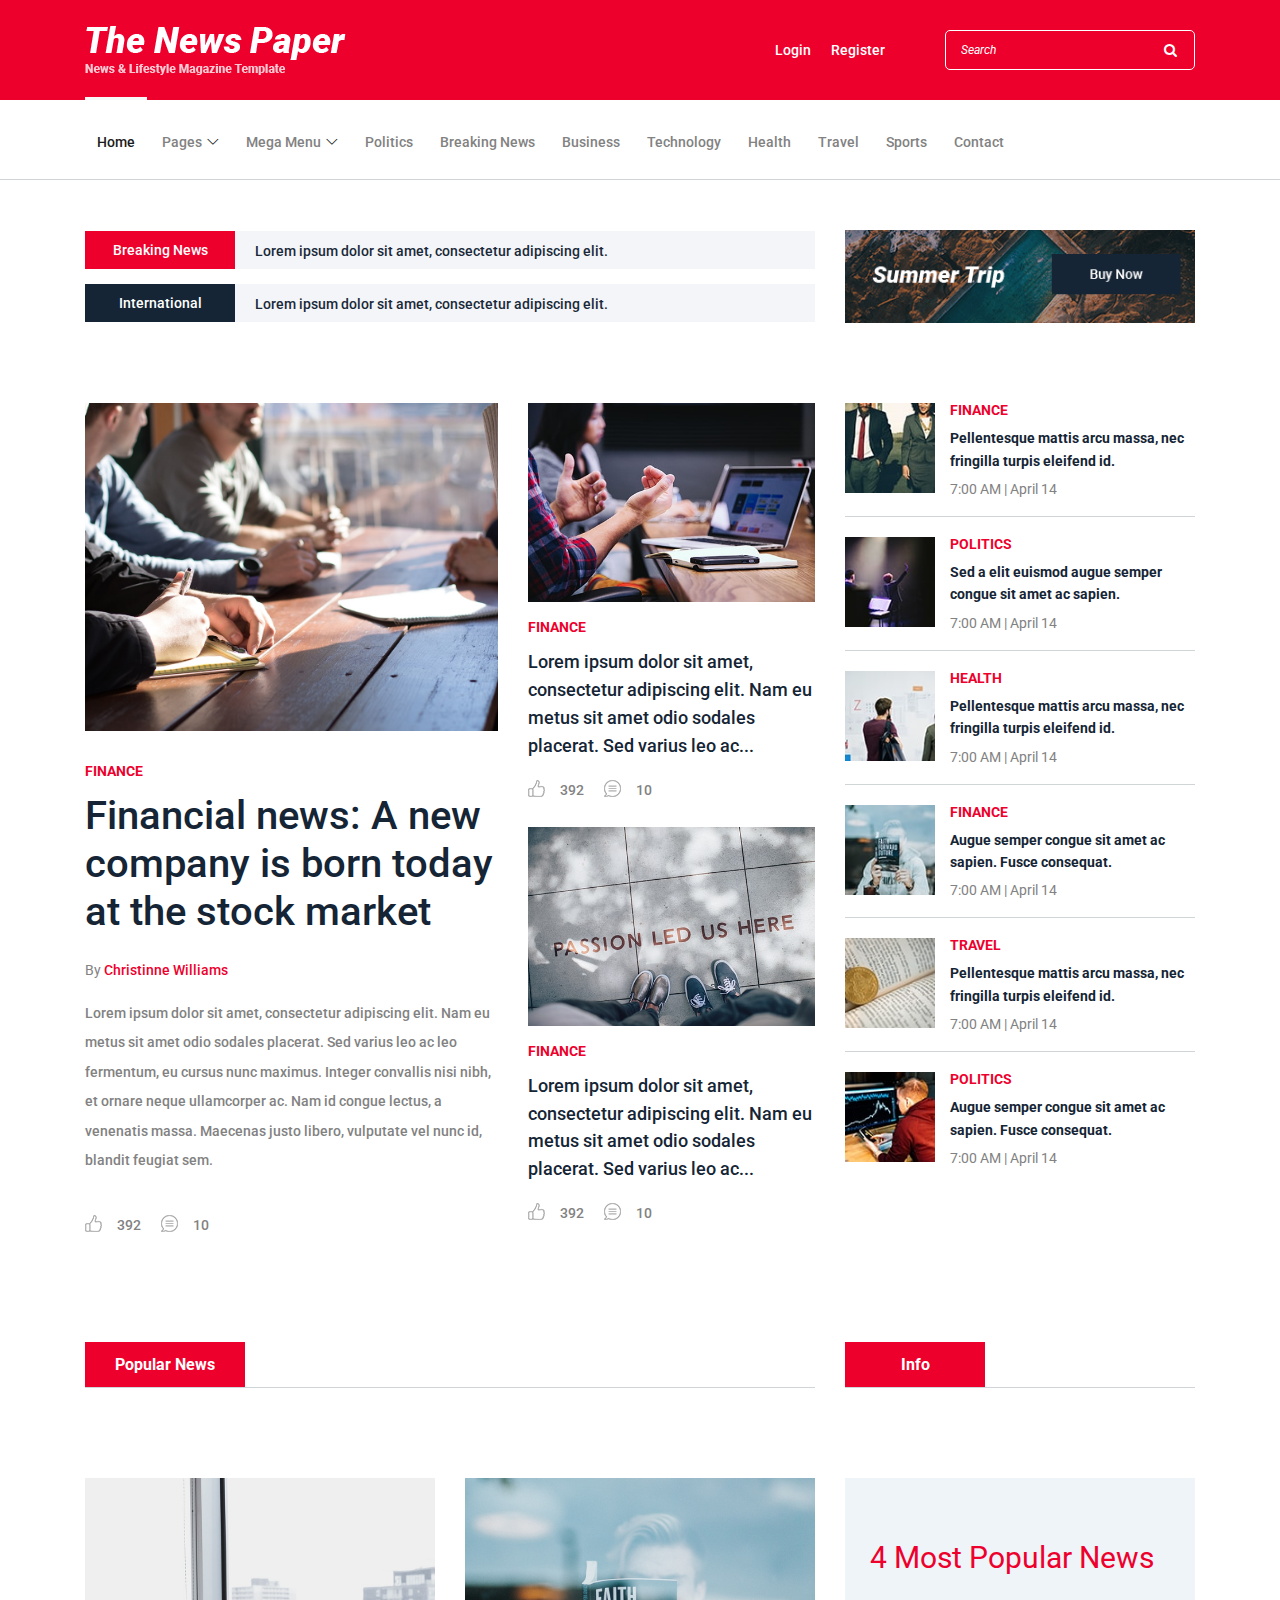
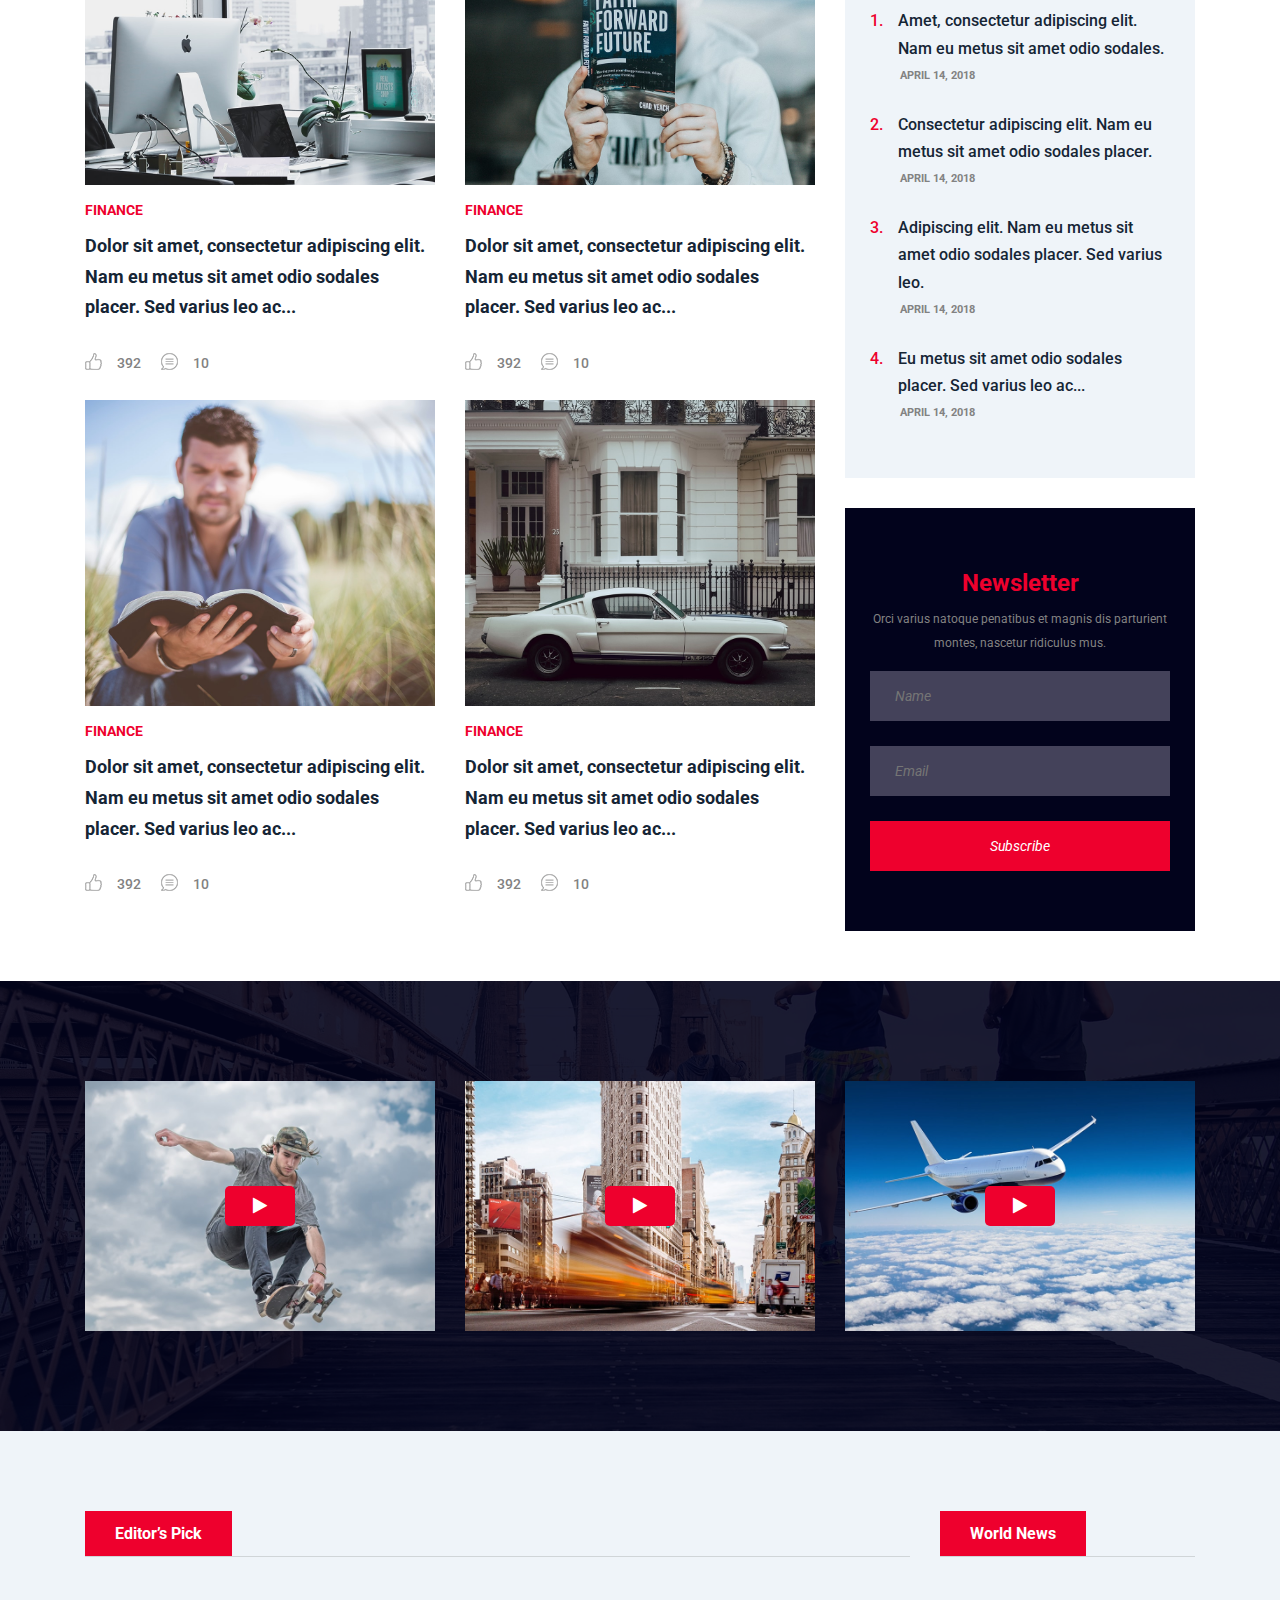
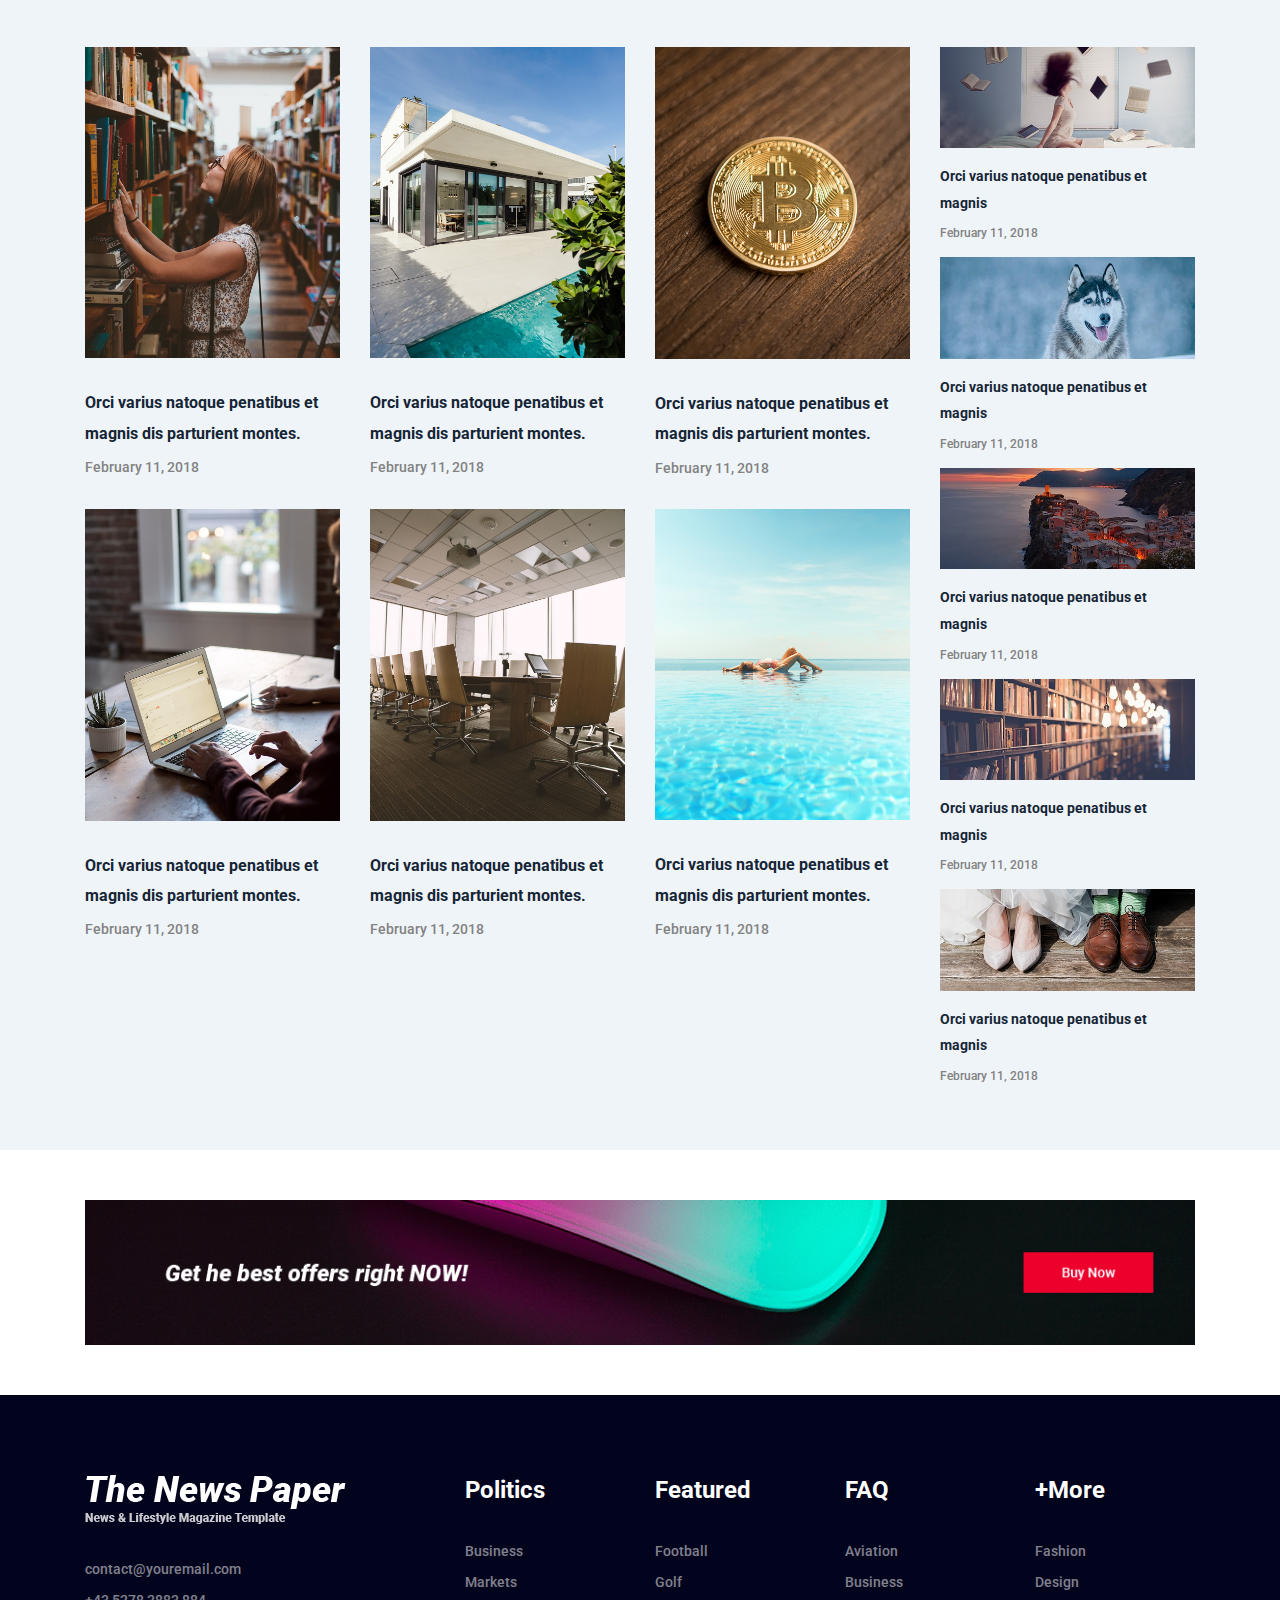
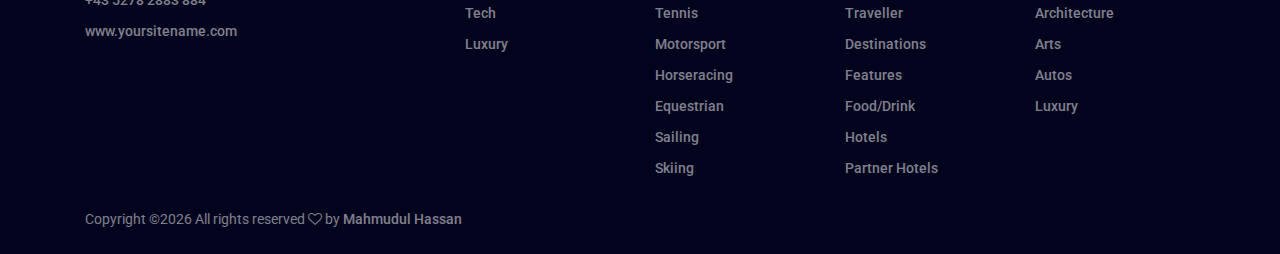
<file: index.html>
<!DOCTYPE html>
<html lang="en">

<head>
    <meta charset="UTF-8">
    <meta name="description" content="">
    <meta http-equiv="X-UA-Compatible" content="IE=edge">
    <meta name="viewport" content="width=device-width, initial-scale=1, shrink-to-fit=no">

    <!-- Title -->
    <title>The News Paper - News &amp; Lifestyle Magazine Template</title>

    <!-- Favicon -->
    <link rel="icon" href="img/core-img/favicon.ico">

    <!-- Core Stylesheet -->
    <link rel="stylesheet" href="style.css">

</head>

<body>
    <!-- ##### Header Area Start ##### -->
    <header class="header-area">

        <!-- Top Header Area -->
        <div class="top-header-area">
            <div class="container">
                <div class="row">
                    <div class="col-12">
                        <div class="top-header-content d-flex align-items-center justify-content-between">
                            <!-- Logo -->
                            <div class="logo">
                                <a href="index.html"><img src="img/core-img/logo.png" alt=""></a>
                            </div>

                            <!-- Login Search Area -->
                            <div class="login-search-area d-flex align-items-center">
                                <!-- Login -->
                                <div class="login d-flex">
                                    <a href="#">Login</a>
                                    <a href="#">Register</a>
                                </div>
                                <!-- Search Form -->
                                <div class="search-form">
                                    <form action="#" method="post">
                                        <input type="search" name="search" class="form-control" placeholder="Search">
                                        <button type="submit"><i class="fa fa-search" aria-hidden="true"></i></button>
                                    </form>
                                </div>
                            </div>
                        </div>
                    </div>
                </div>
            </div>
        </div>

        <!-- Navbar Area -->
        <div class="newspaper-main-menu" id="stickyMenu">
            <div class="classy-nav-container breakpoint-off">
                <div class="container">
                    <!-- Menu -->
                    <nav class="classy-navbar justify-content-between" id="newspaperNav">

                        <!-- Logo -->
                        <div class="logo">
                            <a href="index.html"><img src="img/core-img/logo.png" alt=""></a>
                        </div>

                        <!-- Navbar Toggler -->
                        <div class="classy-navbar-toggler">
                            <span class="navbarToggler"><span></span><span></span><span></span></span>
                        </div>

                        <!-- Menu -->
                        <div class="classy-menu">

                            <!-- close btn -->
                            <div class="classycloseIcon">
                                <div class="cross-wrap"><span class="top"></span><span class="bottom"></span></div>
                            </div>

                            <!-- Nav Start -->
                            <div class="classynav">
                                <ul>
                                    <li class="active"><a href="index.html">Home</a></li>
                                    <li><a href="#">Pages</a>
                                        <ul class="dropdown">
                                            <li><a href="index.html">Home</a></li>
                                            <li><a href="catagories-post.html">Catagories</a></li>
                                            <li><a href="single-post.html">Single Articles</a></li>
                                            <li><a href="about.html">About Us</a></li>
                                            <li><a href="contact.html">Contact</a></li>
                                            <li><a href="#">Dropdown</a>
                                                <ul class="dropdown">
                                                    <li><a href="index.html">Home</a></li>
                                                    <li><a href="catagories-post.html">Catagories</a></li>
                                                    <li><a href="single-post.html">Single Articles</a></li>
                                                    <li><a href="about.html">About Us</a></li>
                                                    <li><a href="contact.html">Contact</a></li>
                                                </ul>
                                            </li>
                                        </ul>
                                    </li>
                                    <li><a href="#">Mega Menu</a>
                                        <div class="megamenu">
                                            <ul class="single-mega cn-col-4">
                                                <li class="title">Catagories</li>
                                                <li><a href="index.html">Home</a></li>
                                                <li><a href="catagories-post.html">Catagories</a></li>
                                                <li><a href="single-post.html">Single Articles</a></li>
                                                <li><a href="about.html">About Us</a></li>
                                                <li><a href="contact.html">Contact</a></li>
                                            </ul>
                                            <ul class="single-mega cn-col-4">
                                                <li class="title">Catagories</li>
                                                <li><a href="index.html">Home</a></li>
                                                <li><a href="catagories-post.html">Catagories</a></li>
                                                <li><a href="single-post.html">Single Articles</a></li>
                                                <li><a href="about.html">About Us</a></li>
                                                <li><a href="contact.html">Contact</a></li>
                                            </ul>
                                            <ul class="single-mega cn-col-4">
                                                <li class="title">Catagories</li>
                                                <li><a href="index.html">Home</a></li>
                                                <li><a href="catagories-post.html">Catagories</a></li>
                                                <li><a href="single-post.html">Single Articles</a></li>
                                                <li><a href="about.html">About Us</a></li>
                                                <li><a href="contact.html">Contact</a></li>
                                            </ul>
                                            <div class="single-mega cn-col-4">
                                                <!-- Single Featured Post -->
                                                <div class="single-blog-post small-featured-post d-flex">
                                                    <div class="post-thumb">
                                                        <a href="#"><img src="img/bg-img/23.jpg" alt=""></a>
                                                    </div>
                                                    <div class="post-data">
                                                        <a href="#" class="post-catagory">Travel</a>
                                                        <div class="post-meta">
                                                            <a href="#" class="post-title">
                                                                <h6>Pellentesque mattis arcu massa, nec fringilla turpis eleifend id.</h6>
                                                            </a>
                                                            <p class="post-date"><span>7:00 AM</span> | <span>April 14</span></p>
                                                        </div>
                                                    </div>
                                                </div>

                                                <!-- Single Featured Post -->
                                                <div class="single-blog-post small-featured-post d-flex">
                                                    <div class="post-thumb">
                                                        <a href="#"><img src="img/bg-img/24.jpg" alt=""></a>
                                                    </div>
                                                    <div class="post-data">
                                                        <a href="#" class="post-catagory">Politics</a>
                                                        <div class="post-meta">
                                                            <a href="#" class="post-title">
                                                                <h6>Augue semper congue sit amet ac sapien. Fusce consequat.</h6>
                                                            </a>
                                                            <p class="post-date"><span>7:00 AM</span> | <span>April 14</span></p>
                                                        </div>
                                                    </div>
                                                </div>
                                            </div>
                                        </div>
                                    </li>
                                    <li><a href="#">Politics</a></li>
                                    <li><a href="#">Breaking News</a></li>
                                    <li><a href="#">Business</a></li>
                                    <li><a href="#">Technology</a></li>
                                    <li><a href="#">Health</a></li>
                                    <li><a href="#">Travel</a></li>
                                    <li><a href="#">Sports</a></li>
                                    <li><a href="contact.html">Contact</a></li>
                                </ul>
                            </div>
                            <!-- Nav End -->
                        </div>
                    </nav>
                </div>
            </div>
        </div>
    </header>
    <!-- ##### Header Area End ##### -->

    <!-- ##### Hero Area Start ##### -->
    <div class="hero-area">
        <div class="container">
            <div class="row align-items-center">
                <div class="col-12 col-lg-8">
                    <!-- Breaking News Widget -->
                    <div class="breaking-news-area d-flex align-items-center">
                        <div class="news-title">
                            <p>Breaking News</p>
                        </div>
                        <div id="breakingNewsTicker" class="ticker">
                            <ul>
                                <li><a href="#">Lorem ipsum dolor sit amet, consectetur adipiscing elit.</a></li>
                                <li><a href="#">Welcome to Mahmudul's world.</a></li>
                                <li><a href="#">Nam eu metus sitsit amet, consec!</a></li>
                            </ul>
                        </div>
                    </div>

                    <!-- Breaking News Widget -->
                    <div class="breaking-news-area d-flex align-items-center mt-15">
                        <div class="news-title title2">
                            <p>International</p>
                        </div>
                        <div id="internationalTicker" class="ticker">
                            <ul>
                                <li><a href="#">Lorem ipsum dolor sit amet, consectetur adipiscing elit.</a></li>
                                <li><a href="#">Welcome to Mahmudul's world.</a></li>
                                <li><a href="#">Nam eu metus sitsit amet, consec!</a></li>
                            </ul>
                        </div>
                    </div>
                </div>

                <!-- Hero Add -->
                <div class="col-12 col-lg-4">
                    <div class="hero-add">
                        <a href="#"><img src="img/bg-img/hero-add.gif" alt=""></a>
                    </div>
                </div>
            </div>
        </div>
    </div>
    <!-- ##### Hero Area End ##### -->

    <!-- ##### Featured Post Area Start ##### -->
    <div class="featured-post-area">
        <div class="container">
            <div class="row">
                <div class="col-12 col-md-6 col-lg-8">
                    <div class="row">

                        <!-- Single Featured Post -->
                        <div class="col-12 col-lg-7">
                            <div class="single-blog-post featured-post">
                                <div class="post-thumb">
                                    <a href="#"><img src="img/bg-img/16.jpg" alt=""></a>
                                </div>
                                <div class="post-data">
                                    <a href="#" class="post-catagory">Finance</a>
                                    <a href="#" class="post-title">
                                        <h6>Financial news: A new company is born today at the stock market</h6>
                                    </a>
                                    <div class="post-meta">
                                        <p class="post-author">By <a href="#">Christinne Williams</a></p>
                                        <p class="post-excerp">Lorem ipsum dolor sit amet, consectetur adipiscing elit. Nam eu metus sit amet odio sodales placerat. Sed varius leo ac leo fermentum, eu cursus nunc maximus. Integer convallis nisi nibh, et ornare neque ullamcorper ac. Nam id congue lectus, a venenatis massa. Maecenas justo libero, vulputate vel nunc id, blandit feugiat sem. </p>
                                        <!-- Post Like & Post Comment -->
                                        <div class="d-flex align-items-center">
                                            <a href="#" class="post-like"><img src="img/core-img/like.png" alt=""> <span>392</span></a>
                                            <a href="#" class="post-comment"><img src="img/core-img/chat.png" alt=""> <span>10</span></a>
                                        </div>
                                    </div>
                                </div>
                            </div>
                        </div>

                        <div class="col-12 col-lg-5">
                            <!-- Single Featured Post -->
                            <div class="single-blog-post featured-post-2">
                                <div class="post-thumb">
                                    <a href="#"><img src="img/bg-img/17.jpg" alt=""></a>
                                </div>
                                <div class="post-data">
                                    <a href="#" class="post-catagory">Finance</a>
                                    <div class="post-meta">
                                        <a href="#" class="post-title">
                                            <h6>Lorem ipsum dolor sit amet, consectetur adipiscing elit. Nam eu metus sit amet odio sodales placerat. Sed varius leo ac...</h6>
                                        </a>
                                        <!-- Post Like & Post Comment -->
                                        <div class="d-flex align-items-center">
                                            <a href="#" class="post-like"><img src="img/core-img/like.png" alt=""> <span>392</span></a>
                                            <a href="#" class="post-comment"><img src="img/core-img/chat.png" alt=""> <span>10</span></a>
                                        </div>
                                    </div>
                                </div>
                            </div>

                            <!-- Single Featured Post -->
                            <div class="single-blog-post featured-post-2">
                                <div class="post-thumb">
                                    <a href="#"><img src="img/bg-img/18.jpg" alt=""></a>
                                </div>
                                <div class="post-data">
                                    <a href="#" class="post-catagory">Finance</a>
                                    <div class="post-meta">
                                        <a href="#" class="post-title">
                                            <h6>Lorem ipsum dolor sit amet, consectetur adipiscing elit. Nam eu metus sit amet odio sodales placerat. Sed varius leo ac...</h6>
                                        </a>
                                        <!-- Post Like & Post Comment -->
                                        <div class="d-flex align-items-center">
                                            <a href="#" class="post-like"><img src="img/core-img/like.png" alt=""> <span>392</span></a>
                                            <a href="#" class="post-comment"><img src="img/core-img/chat.png" alt=""> <span>10</span></a>
                                        </div>
                                    </div>
                                </div>
                            </div>
                        </div>
                    </div>
                </div>

                <div class="col-12 col-md-6 col-lg-4">
                    <!-- Single Featured Post -->
                    <div class="single-blog-post small-featured-post d-flex">
                        <div class="post-thumb">
                            <a href="#"><img src="img/bg-img/19.jpg" alt=""></a>
                        </div>
                        <div class="post-data">
                            <a href="#" class="post-catagory">Finance</a>
                            <div class="post-meta">
                                <a href="#" class="post-title">
                                    <h6>Pellentesque mattis arcu massa, nec fringilla turpis eleifend id.</h6>
                                </a>
                                <p class="post-date"><span>7:00 AM</span> | <span>April 14</span></p>
                            </div>
                        </div>
                    </div>

                    <!-- Single Featured Post -->
                    <div class="single-blog-post small-featured-post d-flex">
                        <div class="post-thumb">
                            <a href="#"><img src="img/bg-img/20.jpg" alt=""></a>
                        </div>
                        <div class="post-data">
                            <a href="#" class="post-catagory">Politics</a>
                            <div class="post-meta">
                                <a href="#" class="post-title">
                                    <h6>Sed a elit euismod augue semper congue sit amet ac sapien.</h6>
                                </a>
                                <p class="post-date"><span>7:00 AM</span> | <span>April 14</span></p>
                            </div>
                        </div>
                    </div>

                    <!-- Single Featured Post -->
                    <div class="single-blog-post small-featured-post d-flex">
                        <div class="post-thumb">
                            <a href="#"><img src="img/bg-img/21.jpg" alt=""></a>
                        </div>
                        <div class="post-data">
                            <a href="#" class="post-catagory">Health</a>
                            <div class="post-meta">
                                <a href="#" class="post-title">
                                    <h6>Pellentesque mattis arcu massa, nec fringilla turpis eleifend id.</h6>
                                </a>
                                <p class="post-date"><span>7:00 AM</span> | <span>April 14</span></p>
                            </div>
                        </div>
                    </div>

                    <!-- Single Featured Post -->
                    <div class="single-blog-post small-featured-post d-flex">
                        <div class="post-thumb">
                            <a href="#"><img src="img/bg-img/22.jpg" alt=""></a>
                        </div>
                        <div class="post-data">
                            <a href="#" class="post-catagory">Finance</a>
                            <div class="post-meta">
                                <a href="#" class="post-title">
                                    <h6>Augue semper congue sit amet ac sapien. Fusce consequat.</h6>
                                </a>
                                <p class="post-date"><span>7:00 AM</span> | <span>April 14</span></p>
                            </div>
                        </div>
                    </div>

                    <!-- Single Featured Post -->
                    <div class="single-blog-post small-featured-post d-flex">
                        <div class="post-thumb">
                            <a href="#"><img src="img/bg-img/23.jpg" alt=""></a>
                        </div>
                        <div class="post-data">
                            <a href="#" class="post-catagory">Travel</a>
                            <div class="post-meta">
                                <a href="#" class="post-title">
                                    <h6>Pellentesque mattis arcu massa, nec fringilla turpis eleifend id.</h6>
                                </a>
                                <p class="post-date"><span>7:00 AM</span> | <span>April 14</span></p>
                            </div>
                        </div>
                    </div>

                    <!-- Single Featured Post -->
                    <div class="single-blog-post small-featured-post d-flex">
                        <div class="post-thumb">
                            <a href="#"><img src="img/bg-img/24.jpg" alt=""></a>
                        </div>
                        <div class="post-data">
                            <a href="#" class="post-catagory">Politics</a>
                            <div class="post-meta">
                                <a href="#" class="post-title">
                                    <h6>Augue semper congue sit amet ac sapien. Fusce consequat.</h6>
                                </a>
                                <p class="post-date"><span>7:00 AM</span> | <span>April 14</span></p>
                            </div>
                        </div>
                    </div>
                </div>
            </div>
        </div>
    </div>
    <!-- ##### Featured Post Area End ##### -->

    <!-- ##### Popular News Area Start ##### -->
    <div class="popular-news-area section-padding-80-50">
        <div class="container">
            <div class="row">
                <div class="col-12 col-lg-8">
                    <div class="section-heading">
                        <h6>Popular News</h6>
                    </div>

                    <div class="row">

                        <!-- Single Post -->
                        <div class="col-12 col-md-6">
                            <div class="single-blog-post style-3">
                                <div class="post-thumb">
                                    <a href="#"><img src="img/bg-img/12.jpg" alt=""></a>
                                </div>
                                <div class="post-data">
                                    <a href="#" class="post-catagory">Finance</a>
                                    <a href="#" class="post-title">
                                        <h6>Dolor sit amet, consectetur adipiscing elit. Nam eu metus sit amet odio sodales placer. Sed varius leo ac...</h6>
                                    </a>
                                    <div class="post-meta d-flex align-items-center">
                                        <a href="#" class="post-like"><img src="img/core-img/like.png" alt=""> <span>392</span></a>
                                        <a href="#" class="post-comment"><img src="img/core-img/chat.png" alt=""> <span>10</span></a>
                                    </div>
                                </div>
                            </div>
                        </div>

                        <!-- Single Post -->
                        <div class="col-12 col-md-6">
                            <div class="single-blog-post style-3">
                                <div class="post-thumb">
                                    <a href="#"><img src="img/bg-img/13.jpg" alt=""></a>
                                </div>
                                <div class="post-data">
                                    <a href="#" class="post-catagory">Finance</a>
                                    <a href="#" class="post-title">
                                        <h6>Dolor sit amet, consectetur adipiscing elit. Nam eu metus sit amet odio sodales placer. Sed varius leo ac...</h6>
                                    </a>
                                    <div class="post-meta d-flex align-items-center">
                                        <a href="#" class="post-like"><img src="img/core-img/like.png" alt=""> <span>392</span></a>
                                        <a href="#" class="post-comment"><img src="img/core-img/chat.png" alt=""> <span>10</span></a>
                                    </div>
                                </div>
                            </div>
                        </div>

                        <!-- Single Post -->
                        <div class="col-12 col-md-6">
                            <div class="single-blog-post style-3">
                                <div class="post-thumb">
                                    <a href="#"><img src="img/bg-img/14.jpg" alt=""></a>
                                </div>
                                <div class="post-data">
                                    <a href="#" class="post-catagory">Finance</a>
                                    <a href="#" class="post-title">
                                        <h6>Dolor sit amet, consectetur adipiscing elit. Nam eu metus sit amet odio sodales placer. Sed varius leo ac...</h6>
                                    </a>
                                    <div class="post-meta d-flex align-items-center">
                                        <a href="#" class="post-like"><img src="img/core-img/like.png" alt=""> <span>392</span></a>
                                        <a href="#" class="post-comment"><img src="img/core-img/chat.png" alt=""> <span>10</span></a>
                                    </div>
                                </div>
                            </div>
                        </div>

                        <!-- Single Post -->
                        <div class="col-12 col-md-6">
                            <div class="single-blog-post style-3">
                                <div class="post-thumb">
                                    <a href="#"><img src="img/bg-img/15.jpg" alt=""></a>
                                </div>
                                <div class="post-data">
                                    <a href="#" class="post-catagory">Finance</a>
                                    <a href="#" class="post-title">
                                        <h6>Dolor sit amet, consectetur adipiscing elit. Nam eu metus sit amet odio sodales placer. Sed varius leo ac...</h6>
                                    </a>
                                    <div class="post-meta d-flex align-items-center">
                                        <a href="#" class="post-like"><img src="img/core-img/like.png" alt=""> <span>392</span></a>
                                        <a href="#" class="post-comment"><img src="img/core-img/chat.png" alt=""> <span>10</span></a>
                                    </div>
                                </div>
                            </div>
                        </div>
                    </div>
                </div>

                <div class="col-12 col-lg-4">
                    <div class="section-heading">
                        <h6>Info</h6>
                    </div>
                    <!-- Popular News Widget -->
                    <div class="popular-news-widget mb-30">
                        <h3>4 Most Popular News</h3>

                        <!-- Single Popular Blog -->
                        <div class="single-popular-post">
                            <a href="#">
                                <h6><span>1.</span> Amet, consectetur adipiscing elit. Nam eu metus sit amet odio sodales.</h6>
                            </a>
                            <p>April 14, 2018</p>
                        </div>

                        <!-- Single Popular Blog -->
                        <div class="single-popular-post">
                            <a href="#">
                                <h6><span>2.</span> Consectetur adipiscing elit. Nam eu metus sit amet odio sodales placer.</h6>
                            </a>
                            <p>April 14, 2018</p>
                        </div>

                        <!-- Single Popular Blog -->
                        <div class="single-popular-post">
                            <a href="#">
                                <h6><span>3.</span> Adipiscing elit. Nam eu metus sit amet odio sodales placer. Sed varius leo.</h6>
                            </a>
                            <p>April 14, 2018</p>
                        </div>

                        <!-- Single Popular Blog -->
                        <div class="single-popular-post">
                            <a href="#">
                                <h6><span>4.</span> Eu metus sit amet odio sodales placer. Sed varius leo ac...</h6>
                            </a>
                            <p>April 14, 2018</p>
                        </div>
                    </div>

                    <!-- Newsletter Widget -->
                    <div class="newsletter-widget">
                        <h4>Newsletter</h4>
                        <p>Orci varius natoque penatibus et magnis dis parturient montes, nascetur ridiculus mus.</p>
                        <form action="#" method="post">
                            <input type="text" name="text" placeholder="Name">
                            <input type="email" name="email" placeholder="Email">
                            <button type="submit" class="btn w-100">Subscribe</button>
                        </form>
                    </div>
                </div>
            </div>
        </div>
    </div>
    <!-- ##### Popular News Area End ##### -->

    <!-- ##### Video Post Area Start ##### -->
    <div class="video-post-area bg-img bg-overlay" style="background-image: url(img/bg-img/bg1.jpg);">
        <div class="container">
            <div class="row justify-content-center">
                <!-- Single Video Post -->
                <div class="col-12 col-sm-6 col-md-4">
                    <div class="single-video-post">
                        <img src="img/bg-img/video1.jpg" alt="">
                        <!-- Video Button -->
                        <div class="videobtn">
                            <a href="https://www.youtube.com/watch?v=5BQr-j3BBzU" class="videoPlayer"><i class="fa fa-play" aria-hidden="true"></i></a>
                        </div>
                    </div>
                </div>

                <!-- Single Video Post -->
                <div class="col-12 col-sm-6 col-md-4">
                    <div class="single-video-post">
                        <img src="img/bg-img/video2.jpg" alt="">
                        <!-- Video Button -->
                        <div class="videobtn">
                            <a href="https://www.youtube.com/watch?v=5BQr-j3BBzU" class="videoPlayer"><i class="fa fa-play" aria-hidden="true"></i></a>
                        </div>
                    </div>
                </div>

                <!-- Single Video Post -->
                <div class="col-12 col-sm-6 col-md-4">
                    <div class="single-video-post">
                        <img src="img/bg-img/video3.jpg" alt="">
                        <!-- Video Button -->
                        <div class="videobtn">
                            <a href="https://www.youtube.com/watch?v=5BQr-j3BBzU" class="videoPlayer"><i class="fa fa-play" aria-hidden="true"></i></a>
                        </div>
                    </div>
                </div>
            </div>
        </div>
    </div>
    <!-- ##### Video Post Area End ##### -->

    <!-- ##### Editorial Post Area Start ##### -->
    <div class="editors-pick-post-area section-padding-80-50">
        <div class="container">
            <div class="row">
                <!-- Editors Pick -->
                <div class="col-12 col-md-7 col-lg-9">
                    <div class="section-heading">
                        <h6>Editor’s Pick</h6>
                    </div>

                    <div class="row">

                        <!-- Single Post -->
                        <div class="col-12 col-lg-4">
                            <div class="single-blog-post">
                                <div class="post-thumb">
                                    <a href="#"><img src="img/bg-img/1.jpg" alt=""></a>
                                </div>
                                <div class="post-data">
                                    <a href="#" class="post-title">
                                        <h6>Orci varius natoque penatibus et magnis dis parturient montes.</h6>
                                    </a>
                                    <div class="post-meta">
                                        <div class="post-date"><a href="#">February 11, 2018</a></div>
                                    </div>
                                </div>
                            </div>
                        </div>

                        <!-- Single Post -->
                        <div class="col-12 col-lg-4">
                            <div class="single-blog-post">
                                <div class="post-thumb">
                                    <a href="#"><img src="img/bg-img/2.jpg" alt=""></a>
                                </div>
                                <div class="post-data">
                                    <a href="#" class="post-title">
                                        <h6>Orci varius natoque penatibus et magnis dis parturient montes.</h6>
                                    </a>
                                    <div class="post-meta">
                                        <div class="post-date"><a href="#">February 11, 2018</a></div>
                                    </div>
                                </div>
                            </div>
                        </div>

                        <!-- Single Post -->
                        <div class="col-12 col-lg-4">
                            <div class="single-blog-post">
                                <div class="post-thumb">
                                    <a href="#"><img src="img/bg-img/3.jpg" alt=""></a>
                                </div>
                                <div class="post-data">
                                    <a href="#" class="post-title">
                                        <h6>Orci varius natoque penatibus et magnis dis parturient montes.</h6>
                                    </a>
                                    <div class="post-meta">
                                        <div class="post-date"><a href="#">February 11, 2018</a></div>
                                    </div>
                                </div>
                            </div>
                        </div>

                        <!-- Single Post -->
                        <div class="col-12 col-lg-4">
                            <div class="single-blog-post">
                                <div class="post-thumb">
                                    <a href="#"><img src="img/bg-img/4.jpg" alt=""></a>
                                </div>
                                <div class="post-data">
                                    <a href="#" class="post-title">
                                        <h6>Orci varius natoque penatibus et magnis dis parturient montes.</h6>
                                    </a>
                                    <div class="post-meta">
                                        <div class="post-date"><a href="#">February 11, 2018</a></div>
                                    </div>
                                </div>
                            </div>
                        </div>

                        <!-- Single Post -->
                        <div class="col-12 col-lg-4">
                            <div class="single-blog-post">
                                <div class="post-thumb">
                                    <a href="#"><img src="img/bg-img/5.jpg" alt=""></a>
                                </div>
                                <div class="post-data">
                                    <a href="#" class="post-title">
                                        <h6>Orci varius natoque penatibus et magnis dis parturient montes.</h6>
                                    </a>
                                    <div class="post-meta">
                                        <div class="post-date"><a href="#">February 11, 2018</a></div>
                                    </div>
                                </div>
                            </div>
                        </div>

                        <!-- Single Post -->
                        <div class="col-12 col-lg-4">
                            <div class="single-blog-post">
                                <div class="post-thumb">
                                    <a href="#"><img src="img/bg-img/6.jpg" alt=""></a>
                                </div>
                                <div class="post-data">
                                    <a href="#" class="post-title">
                                        <h6>Orci varius natoque penatibus et magnis dis parturient montes.</h6>
                                    </a>
                                    <div class="post-meta">
                                        <div class="post-date"><a href="#">February 11, 2018</a></div>
                                    </div>
                                </div>
                            </div>
                        </div>
                    </div>
                </div>

                <!-- World News -->
                <div class="col-12 col-md-5 col-lg-3">
                    <div class="section-heading">
                        <h6>World News</h6>
                    </div>

                    <!-- Single Post -->
                    <div class="single-blog-post style-2">
                        <div class="post-thumb">
                            <a href="#"><img src="img/bg-img/7.jpg" alt=""></a>
                        </div>
                        <div class="post-data">
                            <a href="#" class="post-title">
                                <h6>Orci varius natoque penatibus et magnis</h6>
                            </a>
                            <div class="post-meta">
                                <div class="post-date"><a href="#">February 11, 2018</a></div>
                            </div>
                        </div>
                    </div>

                    <!-- Single Post -->
                    <div class="single-blog-post style-2">
                        <div class="post-thumb">
                            <a href="#"><img src="img/bg-img/8.jpg" alt=""></a>
                        </div>
                        <div class="post-data">
                            <a href="#" class="post-title">
                                <h6>Orci varius natoque penatibus et magnis</h6>
                            </a>
                            <div class="post-meta">
                                <div class="post-date"><a href="#">February 11, 2018</a></div>
                            </div>
                        </div>
                    </div>

                    <!-- Single Post -->
                    <div class="single-blog-post style-2">
                        <div class="post-thumb">
                            <a href="#"><img src="img/bg-img/9.jpg" alt=""></a>
                        </div>
                        <div class="post-data">
                            <a href="#" class="post-title">
                                <h6>Orci varius natoque penatibus et magnis</h6>
                            </a>
                            <div class="post-meta">
                                <div class="post-date"><a href="#">February 11, 2018</a></div>
                            </div>
                        </div>
                    </div>

                    <!-- Single Post -->
                    <div class="single-blog-post style-2">
                        <div class="post-thumb">
                            <a href="#"><img src="img/bg-img/10.jpg" alt=""></a>
                        </div>
                        <div class="post-data">
                            <a href="#" class="post-title">
                                <h6>Orci varius natoque penatibus et magnis</h6>
                            </a>
                            <div class="post-meta">
                                <div class="post-date"><a href="#">February 11, 2018</a></div>
                            </div>
                        </div>
                    </div>

                    <!-- Single Post -->
                    <div class="single-blog-post style-2">
                        <div class="post-thumb">
                            <a href="#"><img src="img/bg-img/11.jpg" alt=""></a>
                        </div>
                        <div class="post-data">
                            <a href="#" class="post-title">
                                <h6>Orci varius natoque penatibus et magnis</h6>
                            </a>
                            <div class="post-meta">
                                <div class="post-date"><a href="#">February 11, 2018</a></div>
                            </div>
                        </div>
                    </div>

                </div>
            </div>
        </div>
    </div>
    <!-- ##### Editorial Post Area End ##### -->

    <!-- ##### Footer Add Area Start ##### -->
    <div class="footer-add-area">
        <div class="container">
            <div class="row">
                <div class="col-12">
                    <div class="footer-add">
                        <a href="#"><img src="img/bg-img/footer-add.gif" alt=""></a>
                    </div>
                </div>
            </div>
        </div>
    </div>
    <!-- ##### Footer Add Area End ##### -->

    <!-- ##### Footer Area Start ##### -->
    <footer class="footer-area">

        <!-- Main Footer Area -->
        <div class="main-footer-area">
            <div class="container">
                <div class="row">

                    <!-- Footer Widget Area -->
                    <div class="col-12 col-sm-6 col-lg-4">
                        <div class="footer-widget-area mt-80">
                            <!-- Footer Logo -->
                            <div class="footer-logo">
                                <a href="index.html"><img src="img/core-img/logo.png" alt=""></a>
                            </div>
                            <!-- List -->
                            <ul class="list">
                                <li><a href="mailto:contact@youremail.com">contact@youremail.com</a></li>
                                <li><a href="tel:+4352782883884">+43 5278 2883 884</a></li>
                                <li><a href="http://yoursitename.com">www.yoursitename.com</a></li>
                            </ul>
                        </div>
                    </div>

                    <!-- Footer Widget Area -->
                    <div class="col-12 col-sm-6 col-lg-2">
                        <div class="footer-widget-area mt-80">
                            <!-- Title -->
                            <h4 class="widget-title">Politics</h4>
                            <!-- List -->
                            <ul class="list">
                                <li><a href="#">Business</a></li>
                                <li><a href="#">Markets</a></li>
                                <li><a href="#">Tech</a></li>
                                <li><a href="#">Luxury</a></li>
                            </ul>
                        </div>
                    </div>

                    <!-- Footer Widget Area -->
                    <div class="col-12 col-sm-4 col-lg-2">
                        <div class="footer-widget-area mt-80">
                            <!-- Title -->
                            <h4 class="widget-title">Featured</h4>
                            <!-- List -->
                            <ul class="list">
                                <li><a href="#">Football</a></li>
                                <li><a href="#">Golf</a></li>
                                <li><a href="#">Tennis</a></li>
                                <li><a href="#">Motorsport</a></li>
                                <li><a href="#">Horseracing</a></li>
                                <li><a href="#">Equestrian</a></li>
                                <li><a href="#">Sailing</a></li>
                                <li><a href="#">Skiing</a></li>
                            </ul>
                        </div>
                    </div>

                    <!-- Footer Widget Area -->
                    <div class="col-12 col-sm-4 col-lg-2">
                        <div class="footer-widget-area mt-80">
                            <!-- Title -->
                            <h4 class="widget-title">FAQ</h4>
                            <!-- List -->
                            <ul class="list">
                                <li><a href="#">Aviation</a></li>
                                <li><a href="#">Business</a></li>
                                <li><a href="#">Traveller</a></li>
                                <li><a href="#">Destinations</a></li>
                                <li><a href="#">Features</a></li>
                                <li><a href="#">Food/Drink</a></li>
                                <li><a href="#">Hotels</a></li>
                                <li><a href="#">Partner Hotels</a></li>
                            </ul>
                        </div>
                    </div>

                    <!-- Footer Widget Area -->
                    <div class="col-12 col-sm-4 col-lg-2">
                        <div class="footer-widget-area mt-80">
                            <!-- Title -->
                            <h4 class="widget-title">+More</h4>
                            <!-- List -->
                            <ul class="list">
                                <li><a href="#">Fashion</a></li>
                                <li><a href="#">Design</a></li>
                                <li><a href="#">Architecture</a></li>
                                <li><a href="#">Arts</a></li>
                                <li><a href="#">Autos</a></li>
                                <li><a href="#">Luxury</a></li>
                            </ul>
                        </div>
                    </div>
                </div>
            </div>
        </div>

        <!-- Bottom Footer Area -->
        <div class="bottom-footer-area">
            <div class="container h-100">
                <div class="row h-100 align-items-center">
                    <div class="col-12">
                        <!-- Copywrite -->
                        <p>
Copyright &copy;<script>document.write(new Date().getFullYear());</script> All rights reserved <i class="fa fa-heart-o" aria-hidden="true"></i> by <a href="#" target="_blank">Mahmudul Hassan</a>
</p>
                    </div>
                </div>
            </div>
        </div>
    </footer>
    <!-- ##### Footer Area Start ##### -->

    <!-- ##### All Javascript Files ##### -->
    <!-- jQuery-2.2.4 js -->
    <script src="js/jquery/jquery-2.2.4.min.js"></script>
    <!-- Popper js -->
    <script src="js/bootstrap/popper.min.js"></script>
    <!-- Bootstrap js -->
    <script src="js/bootstrap/bootstrap.min.js"></script>
    <!-- All Plugins js -->
    <script src="js/plugins/plugins.js"></script>
    <!-- Active js -->
    <script src="js/active.js"></script>
</body>

</html>
</file>
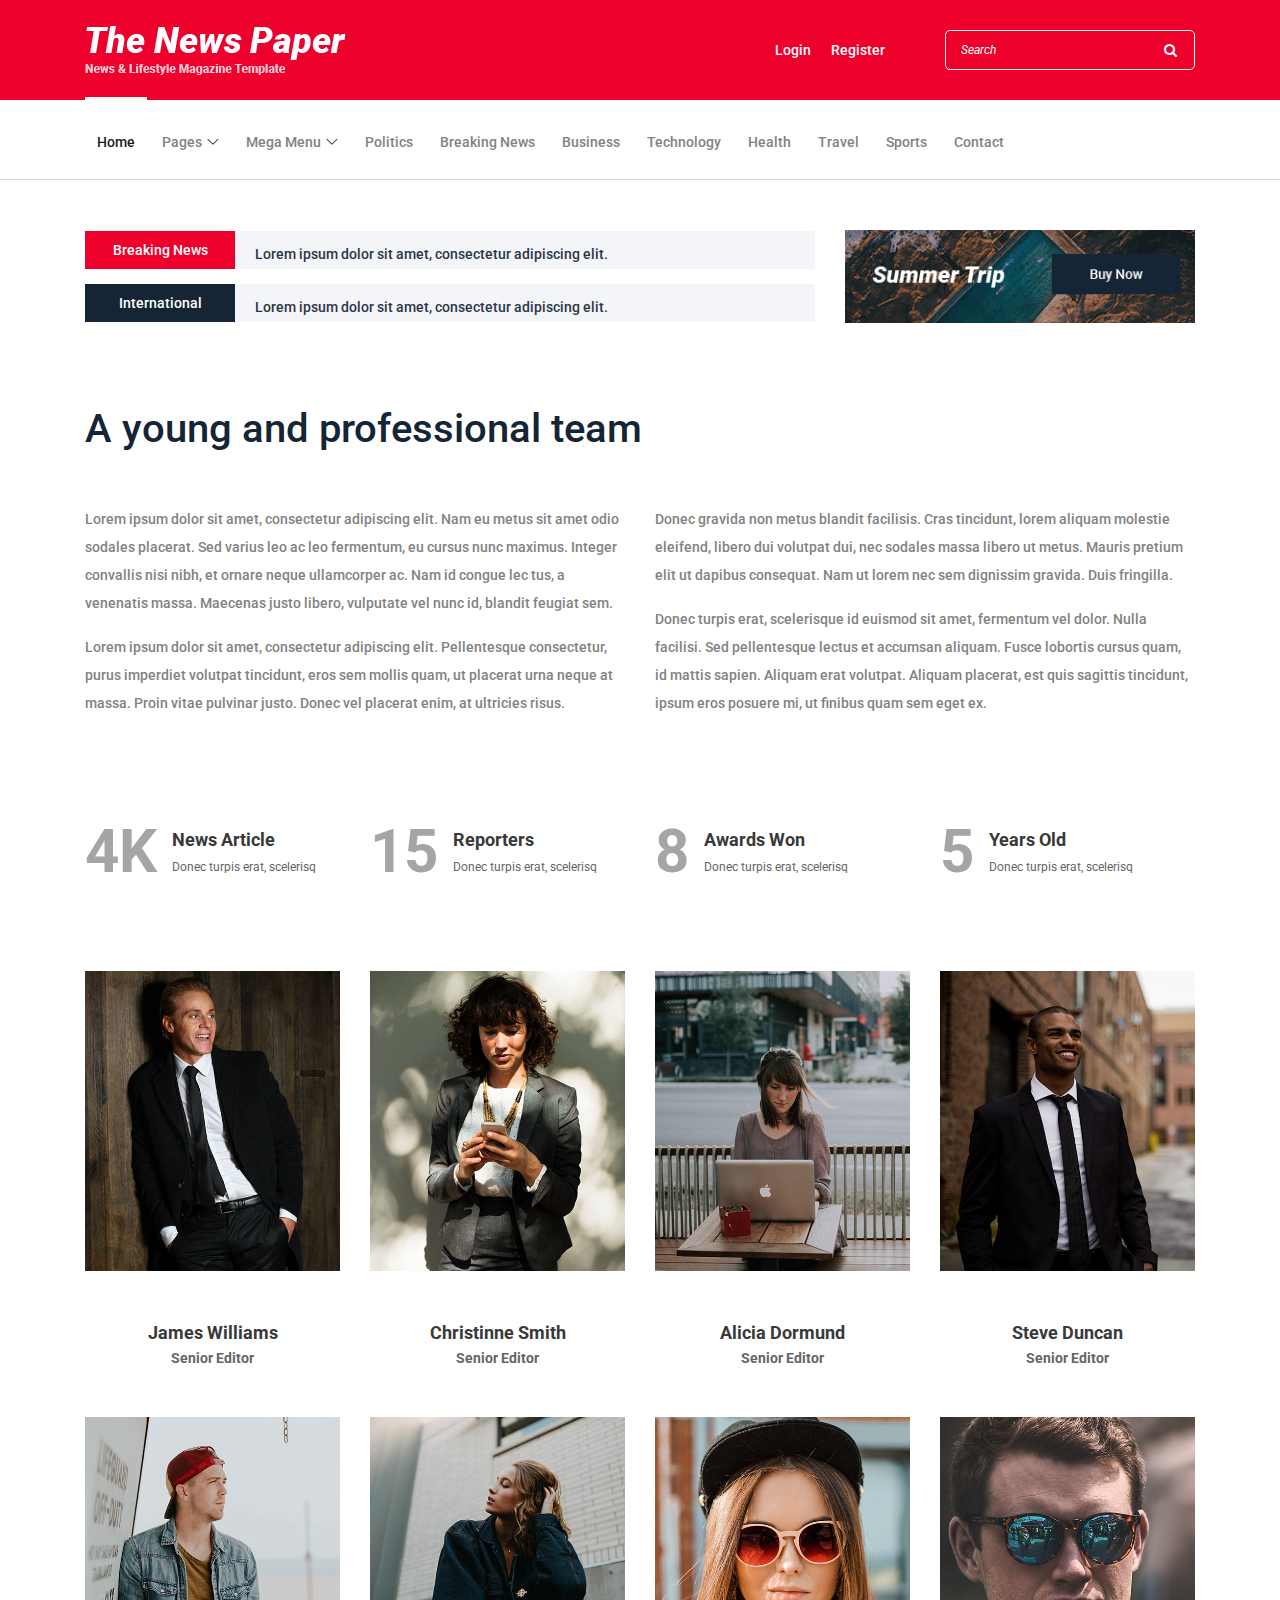
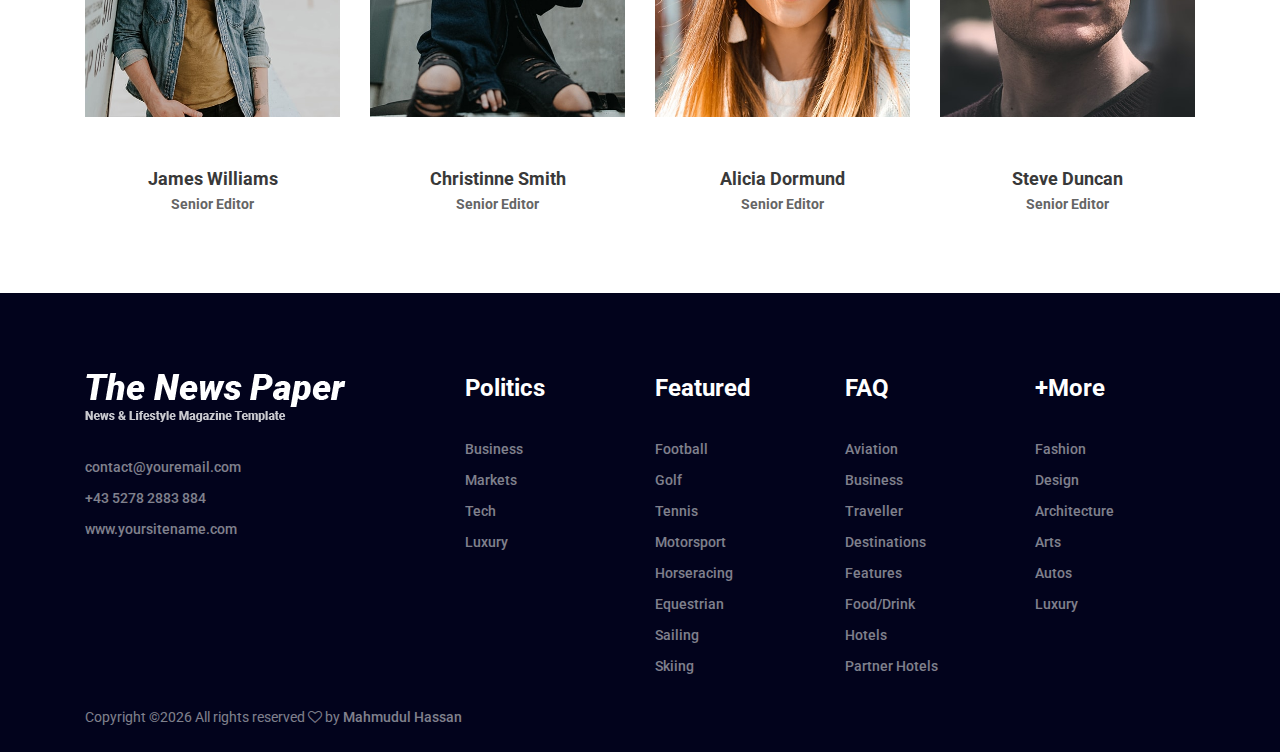
<file: about.html>
<!DOCTYPE html>
<html lang="en">

<head>
    <meta charset="UTF-8">
    <meta name="description" content="">
    <meta http-equiv="X-UA-Compatible" content="IE=edge">
    <meta name="viewport" content="width=device-width, initial-scale=1, shrink-to-fit=no">
    

    <!-- Title -->
    <title>The News Paper - News &amp; Lifestyle Magazine Template</title>

    <!-- Favicon -->
    <link rel="icon" href="img/core-img/favicon.ico">

    <!-- Core Stylesheet -->
    <link rel="stylesheet" href="style.css">

</head>

<body>
    <!-- ##### Header Area Start ##### -->
    <header class="header-area">

        <!-- Top Header Area -->
        <div class="top-header-area">
            <div class="container">
                <div class="row">
                    <div class="col-12">
                        <div class="top-header-content d-flex align-items-center justify-content-between">
                            <!-- Logo -->
                            <div class="logo">
                                <a href="index.html"><img src="img/core-img/logo.png" alt=""></a>
                            </div>

                            <!-- Login Search Area -->
                            <div class="login-search-area d-flex align-items-center">
                                <!-- Login -->
                                <div class="login d-flex">
                                    <a href="#">Login</a>
                                    <a href="#">Register</a>
                                </div>
                                <!-- Search Form -->
                                <div class="search-form">
                                    <form action="#" method="post">
                                        <input type="search" name="search" class="form-control" placeholder="Search">
                                        <button type="submit"><i class="fa fa-search" aria-hidden="true"></i></button>
                                    </form>
                                </div>
                            </div>
                        </div>
                    </div>
                </div>
            </div>
        </div>

        <!-- Navbar Area -->
        <div class="newspaper-main-menu" id="stickyMenu">
            <div class="classy-nav-container breakpoint-off">
                <div class="container">
                    <!-- Menu -->
                    <nav class="classy-navbar justify-content-between" id="newspaperNav">

                        <!-- Logo -->
                        <div class="logo">
                            <a href="index.html"><img src="img/core-img/logo.png" alt=""></a>
                        </div>

                        <!-- Navbar Toggler -->
                        <div class="classy-navbar-toggler">
                            <span class="navbarToggler"><span></span><span></span><span></span></span>
                        </div>

                        <!-- Menu -->
                        <div class="classy-menu">

                            <!-- close btn -->
                            <div class="classycloseIcon">
                                <div class="cross-wrap"><span class="top"></span><span class="bottom"></span></div>
                            </div>

                            <!-- Nav Start -->
                            <div class="classynav">
                                <ul>
                                    <li class="active"><a href="index.html">Home</a></li>
                                    <li><a href="#">Pages</a>
                                        <ul class="dropdown">
                                            <li><a href="index.html">Home</a></li>
                                            <li><a href="catagories-post.html">Catagories</a></li>
                                            <li><a href="single-post.html">Single Articles</a></li>
                                            <li><a href="about.html">About Us</a></li>
                                            <li><a href="contact.html">Contact</a></li>
                                            <li><a href="#">Dropdown</a>
                                                <ul class="dropdown">
                                                    <li><a href="index.html">Home</a></li>
                                                    <li><a href="catagories-post.html">Catagories</a></li>
                                                    <li><a href="single-post.html">Single Articles</a></li>
                                                    <li><a href="about.html">About Us</a></li>
                                                    <li><a href="contact.html">Contact</a></li>
                                                </ul>
                                            </li>
                                        </ul>
                                    </li>
                                    <li><a href="#">Mega Menu</a>
                                        <div class="megamenu">
                                            <ul class="single-mega cn-col-4">
                                                <li class="title">Catagories</li>
                                                <li><a href="index.html">Home</a></li>
                                                <li><a href="catagories-post.html">Catagories</a></li>
                                                <li><a href="single-post.html">Single Articles</a></li>
                                                <li><a href="about.html">About Us</a></li>
                                                <li><a href="contact.html">Contact</a></li>
                                            </ul>
                                            <ul class="single-mega cn-col-4">
                                                <li class="title">Catagories</li>
                                                <li><a href="index.html">Home</a></li>
                                                <li><a href="catagories-post.html">Catagories</a></li>
                                                <li><a href="single-post.html">Single Articles</a></li>
                                                <li><a href="about.html">About Us</a></li>
                                                <li><a href="contact.html">Contact</a></li>
                                            </ul>
                                            <ul class="single-mega cn-col-4">
                                                <li class="title">Catagories</li>
                                                <li><a href="index.html">Home</a></li>
                                                <li><a href="catagories-post.html">Catagories</a></li>
                                                <li><a href="single-post.html">Single Articles</a></li>
                                                <li><a href="about.html">About Us</a></li>
                                                <li><a href="contact.html">Contact</a></li>
                                            </ul>
                                            <div class="single-mega cn-col-4">
                                                <!-- Single Featured Post -->
                                                <div class="single-blog-post small-featured-post d-flex">
                                                    <div class="post-thumb">
                                                        <a href="#"><img src="img/bg-img/23.jpg" alt=""></a>
                                                    </div>
                                                    <div class="post-data">
                                                        <a href="#" class="post-catagory">Travel</a>
                                                        <div class="post-meta">
                                                            <a href="#" class="post-title">
                                                                <h6>Pellentesque mattis arcu massa, nec fringilla turpis eleifend id.</h6>
                                                            </a>
                                                            <p class="post-date"><span>7:00 AM</span> | <span>April 14</span></p>
                                                        </div>
                                                    </div>
                                                </div>

                                                <!-- Single Featured Post -->
                                                <div class="single-blog-post small-featured-post d-flex">
                                                    <div class="post-thumb">
                                                        <a href="#"><img src="img/bg-img/24.jpg" alt=""></a>
                                                    </div>
                                                    <div class="post-data">
                                                        <a href="#" class="post-catagory">Politics</a>
                                                        <div class="post-meta">
                                                            <a href="#" class="post-title">
                                                                <h6>Augue semper congue sit amet ac sapien. Fusce consequat.</h6>
                                                            </a>
                                                            <p class="post-date"><span>7:00 AM</span> | <span>April 14</span></p>
                                                        </div>
                                                    </div>
                                                </div>
                                            </div>
                                        </div>
                                    </li>
                                    <li><a href="#">Politics</a></li>
                                    <li><a href="#">Breaking News</a></li>
                                    <li><a href="#">Business</a></li>
                                    <li><a href="#">Technology</a></li>
                                    <li><a href="#">Health</a></li>
                                    <li><a href="#">Travel</a></li>
                                    <li><a href="#">Sports</a></li>
                                    <li><a href="contact.html">Contact</a></li>
                                </ul>
                            </div>
                            <!-- Nav End -->
                        </div>
                    </nav>
                </div>
            </div>
        </div>
    </header>
    <!-- ##### Header Area End ##### -->

    <!-- ##### Hero Area Start ##### -->
    <div class="hero-area">
        <div class="container">
            <div class="row align-items-center">
                <div class="col-12 col-lg-8">
                    <!-- Breaking News Widget -->
                    <div class="breaking-news-area d-flex align-items-center">
                        <div class="news-title">
                            <p>Breaking News</p>
                        </div>
                        <div id="breakingNewsTicker" class="ticker">
                            <ul>
                                <li><a href="#">Lorem ipsum dolor sit amet, consectetur adipiscing elit.</a></li>
                                <li><a href="#">Welcome to Mahmudul's world.</a></li>
                                <li><a href="#">Nam eu metus sitsit amet, consec!</a></li>
                            </ul>
                        </div>
                    </div>

                    <!-- Breaking News Widget -->
                    <div class="breaking-news-area d-flex align-items-center mt-15">
                        <div class="news-title title2">
                            <p>International</p>
                        </div>
                        <div id="internationalTicker" class="ticker">
                            <ul>
                                <li><a href="#">Lorem ipsum dolor sit amet, consectetur adipiscing elit.</a></li>
                                <li><a href="#">Welcome to Mahmudul's world.</a></li>
                                <li><a href="#">Nam eu metus sitsit amet, consec!</a></li>
                            </ul>
                        </div>
                    </div>
                </div>

                <!-- Hero Add -->
                <div class="col-12 col-lg-4">
                    <div class="hero-add">
                        <a href="#"><img src="img/bg-img/hero-add.gif" alt=""></a>
                    </div>
                </div>
            </div>
        </div>
    </div>
    <!-- ##### Hero Area End ##### -->

    <!-- ##### About Area Start ##### -->
    <section class="about-area">
        <div class="container">

            <div class="row">
                <div class="col-12">
                    <h2>A young and professional team</h2>
                </div>
            </div>

            <div class="row">
                <div class="col-12 col-lg-6">
                    <p>Lorem ipsum dolor sit amet, consectetur adipiscing elit. Nam eu metus sit amet odio sodales placerat. Sed varius leo ac leo fermentum, eu cursus nunc maximus. Integer convallis nisi nibh, et ornare neque ullamcorper ac. Nam id congue lec tus, a venenatis massa. Maecenas justo libero, vulputate vel nunc id, blandit feugiat sem.</p>
                    <p>Lorem ipsum dolor sit amet, consectetur adipiscing elit. Pellentesque consectetur, purus imperdiet volutpat tincidunt, eros sem mollis quam, ut placerat urna neque at massa. Proin vitae pulvinar justo. Donec vel placerat enim, at ultricies risus.</p>
                </div>
                <div class="col-12 col-lg-6">
                    <p>Donec gravida non metus blandit facilisis. Cras tincidunt, lorem aliquam molestie eleifend, libero dui volutpat dui, nec sodales massa libero ut metus. Mauris pretium elit ut dapibus consequat. Nam ut lorem nec sem dignissim gravida. Duis fringilla.</p>
                    <p>Donec turpis erat, scelerisque id euismod sit amet, fermentum vel dolor. Nulla facilisi. Sed pellentesque lectus et accumsan aliquam. Fusce lobortis cursus quam, id mattis sapien. Aliquam erat volutpat. Aliquam placerat, est quis sagittis tincidunt, ipsum eros posuere mi, ut finibus quam sem eget ex.</p>
                </div>
            </div>

            <div class="row align-items-center mt-80">
                <!-- Single Cool Fact -->
                <div class="col-12 col-sm-6 col-lg-3">
                    <div class="single-cool-fact d-flex align-items-center">
                        <h3><span class="counter">12</span>K</h3>
                        <div class="cf-text">
                            <h6>News Article</h6>
                            <span>Donec turpis erat, scelerisq</span>
                        </div>
                    </div>
                </div>

                <!-- Single Cool Fact -->
                <div class="col-12 col-sm-6 col-lg-3">
                    <div class="single-cool-fact d-flex align-items-center">
                        <h3><span class="counter">45</span></h3>
                        <div class="cf-text">
                            <h6>Reporters</h6>
                            <span>Donec turpis erat, scelerisq</span>
                        </div>
                    </div>
                </div>

                <!-- Single Cool Fact -->
                <div class="col-12 col-sm-6 col-lg-3">
                    <div class="single-cool-fact d-flex align-items-center">
                        <h3><span class="counter">25</span></h3>
                        <div class="cf-text">
                            <h6>Awards Won</h6>
                            <span>Donec turpis erat, scelerisq</span>
                        </div>
                    </div>
                </div>

                <!-- Single Cool Fact -->
                <div class="col-12 col-sm-6 col-lg-3">
                    <div class="single-cool-fact d-flex align-items-center">
                        <h3><span class="counter">17</span></h3>
                        <div class="cf-text">
                            <h6>Years Old</h6>
                            <span>Donec turpis erat, scelerisq</span>
                        </div>
                    </div>
                </div>
            </div>
        </div>
    </section>
    <!-- ##### About Area End ##### -->

    <!-- ##### Team Area Start ##### -->
    <section class="newspaper-team mb-30">
        <div class="container">
            <div class="row">

                <!-- Single Team Member -->
                <div class="col-12 col-sm-6 col-lg-3">
                    <div class="single-team-member">
                        <img src="img/bg-img/t1.jpg" alt="">
                        <div class="team-info">
                            <h5>James Williams</h5>
                            <h6>Senior Editor</h6>
                        </div>
                    </div>
                </div>

                <!-- Single Team Member -->
                <div class="col-12 col-sm-6 col-lg-3">
                    <div class="single-team-member">
                        <img src="img/bg-img/t2.jpg" alt="">
                        <div class="team-info">
                            <h5>Christinne Smith</h5>
                            <h6>Senior Editor</h6>
                        </div>
                    </div>
                </div>

                <!-- Single Team Member -->
                <div class="col-12 col-sm-6 col-lg-3">
                    <div class="single-team-member">
                        <img src="img/bg-img/t3.jpg" alt="">
                        <div class="team-info">
                            <h5>Alicia Dormund</h5>
                            <h6>Senior Editor</h6>
                        </div>
                    </div>
                </div>

                <!-- Single Team Member -->
                <div class="col-12 col-sm-6 col-lg-3">
                    <div class="single-team-member">
                        <img src="img/bg-img/t4.jpg" alt="">
                        <div class="team-info">
                            <h5>Steve Duncan</h5>
                            <h6>Senior Editor</h6>
                        </div>
                    </div>
                </div>

                <!-- Single Team Member -->
                <div class="col-12 col-sm-6 col-lg-3">
                    <div class="single-team-member">
                        <img src="img/bg-img/t5.jpg" alt="">
                        <div class="team-info">
                            <h5>James Williams</h5>
                            <h6>Senior Editor</h6>
                        </div>
                    </div>
                </div>

                <!-- Single Team Member -->
                <div class="col-12 col-sm-6 col-lg-3">
                    <div class="single-team-member">
                        <img src="img/bg-img/t6.jpg" alt="">
                        <div class="team-info">
                            <h5>Christinne Smith</h5>
                            <h6>Senior Editor</h6>
                        </div>
                    </div>
                </div>

                <!-- Single Team Member -->
                <div class="col-12 col-sm-6 col-lg-3">
                    <div class="single-team-member">
                        <img src="img/bg-img/t7.jpg" alt="">
                        <div class="team-info">
                            <h5>Alicia Dormund</h5>
                            <h6>Senior Editor</h6>
                        </div>
                    </div>
                </div>

                <!-- Single Team Member -->
                <div class="col-12 col-sm-6 col-lg-3">
                    <div class="single-team-member">
                        <img src="img/bg-img/t8.jpg" alt="">
                        <div class="team-info">
                            <h5>Steve Duncan</h5>
                            <h6>Senior Editor</h6>
                        </div>
                    </div>
                </div>
            </div>
        </div>
    </section>
    <!-- ##### Team Area End ##### -->

    <!-- ##### Footer Area Start ##### -->
    <footer class="footer-area">

        <!-- Main Footer Area -->
        <div class="main-footer-area">
            <div class="container">
                <div class="row">

                    <!-- Footer Widget Area -->
                    <div class="col-12 col-sm-6 col-lg-4">
                        <div class="footer-widget-area mt-80">
                            <!-- Footer Logo -->
                            <div class="footer-logo">
                                <a href="index.html"><img src="img/core-img/logo.png" alt=""></a>
                            </div>
                            <!-- List -->
                            <ul class="list">
                                <li><a href="mailto:contact@youremail.com">contact@youremail.com</a></li>
                                <li><a href="tel:+4352782883884">+43 5278 2883 884</a></li>
                                <li><a href="http://yoursitename.com">www.yoursitename.com</a></li>
                            </ul>
                        </div>
                    </div>

                    <!-- Footer Widget Area -->
                    <div class="col-12 col-sm-6 col-lg-2">
                        <div class="footer-widget-area mt-80">
                            <!-- Title -->
                            <h4 class="widget-title">Politics</h4>
                            <!-- List -->
                            <ul class="list">
                                <li><a href="#">Business</a></li>
                                <li><a href="#">Markets</a></li>
                                <li><a href="#">Tech</a></li>
                                <li><a href="#">Luxury</a></li>
                            </ul>
                        </div>
                    </div>

                    <!-- Footer Widget Area -->
                    <div class="col-12 col-sm-4 col-lg-2">
                        <div class="footer-widget-area mt-80">
                            <!-- Title -->
                            <h4 class="widget-title">Featured</h4>
                            <!-- List -->
                            <ul class="list">
                                <li><a href="#">Football</a></li>
                                <li><a href="#">Golf</a></li>
                                <li><a href="#">Tennis</a></li>
                                <li><a href="#">Motorsport</a></li>
                                <li><a href="#">Horseracing</a></li>
                                <li><a href="#">Equestrian</a></li>
                                <li><a href="#">Sailing</a></li>
                                <li><a href="#">Skiing</a></li>
                            </ul>
                        </div>
                    </div>

                    <!-- Footer Widget Area -->
                    <div class="col-12 col-sm-4 col-lg-2">
                        <div class="footer-widget-area mt-80">
                            <!-- Title -->
                            <h4 class="widget-title">FAQ</h4>
                            <!-- List -->
                            <ul class="list">
                                <li><a href="#">Aviation</a></li>
                                <li><a href="#">Business</a></li>
                                <li><a href="#">Traveller</a></li>
                                <li><a href="#">Destinations</a></li>
                                <li><a href="#">Features</a></li>
                                <li><a href="#">Food/Drink</a></li>
                                <li><a href="#">Hotels</a></li>
                                <li><a href="#">Partner Hotels</a></li>
                            </ul>
                        </div>
                    </div>

                    <!-- Footer Widget Area -->
                    <div class="col-12 col-sm-4 col-lg-2">
                        <div class="footer-widget-area mt-80">
                            <!-- Title -->
                            <h4 class="widget-title">+More</h4>
                            <!-- List -->
                            <ul class="list">
                                <li><a href="#">Fashion</a></li>
                                <li><a href="#">Design</a></li>
                                <li><a href="#">Architecture</a></li>
                                <li><a href="#">Arts</a></li>
                                <li><a href="#">Autos</a></li>
                                <li><a href="#">Luxury</a></li>
                            </ul>
                        </div>
                    </div>
                </div>
            </div>
        </div>

        <!-- Bottom Footer Area -->
        <div class="bottom-footer-area">
            <div class="container h-100">
                <div class="row h-100 align-items-center">
                    <div class="col-12">
                        <!-- Copywrite -->
                        <p>
Copyright &copy;<script>document.write(new Date().getFullYear());</script> All rights reserved <i class="fa fa-heart-o" aria-hidden="true"></i> by <a href="#" target="_blank">Mahmudul Hassan</a>
</p>
                    </div>
                </div>
            </div>
        </div>
    </footer>
    <!-- ##### Footer Area Start ##### -->

    <!-- ##### All Javascript Files ##### -->
    <!-- jQuery-2.2.4 js -->
    <script src="js/jquery/jquery-2.2.4.min.js"></script>
    <!-- Popper js -->
    <script src="js/bootstrap/popper.min.js"></script>
    <!-- Bootstrap js -->
    <script src="js/bootstrap/bootstrap.min.js"></script>
    <!-- All Plugins js -->
    <script src="js/plugins/plugins.js"></script>
    <!-- Active js -->
    <script src="js/active.js"></script>
</body>

</html>
</file>
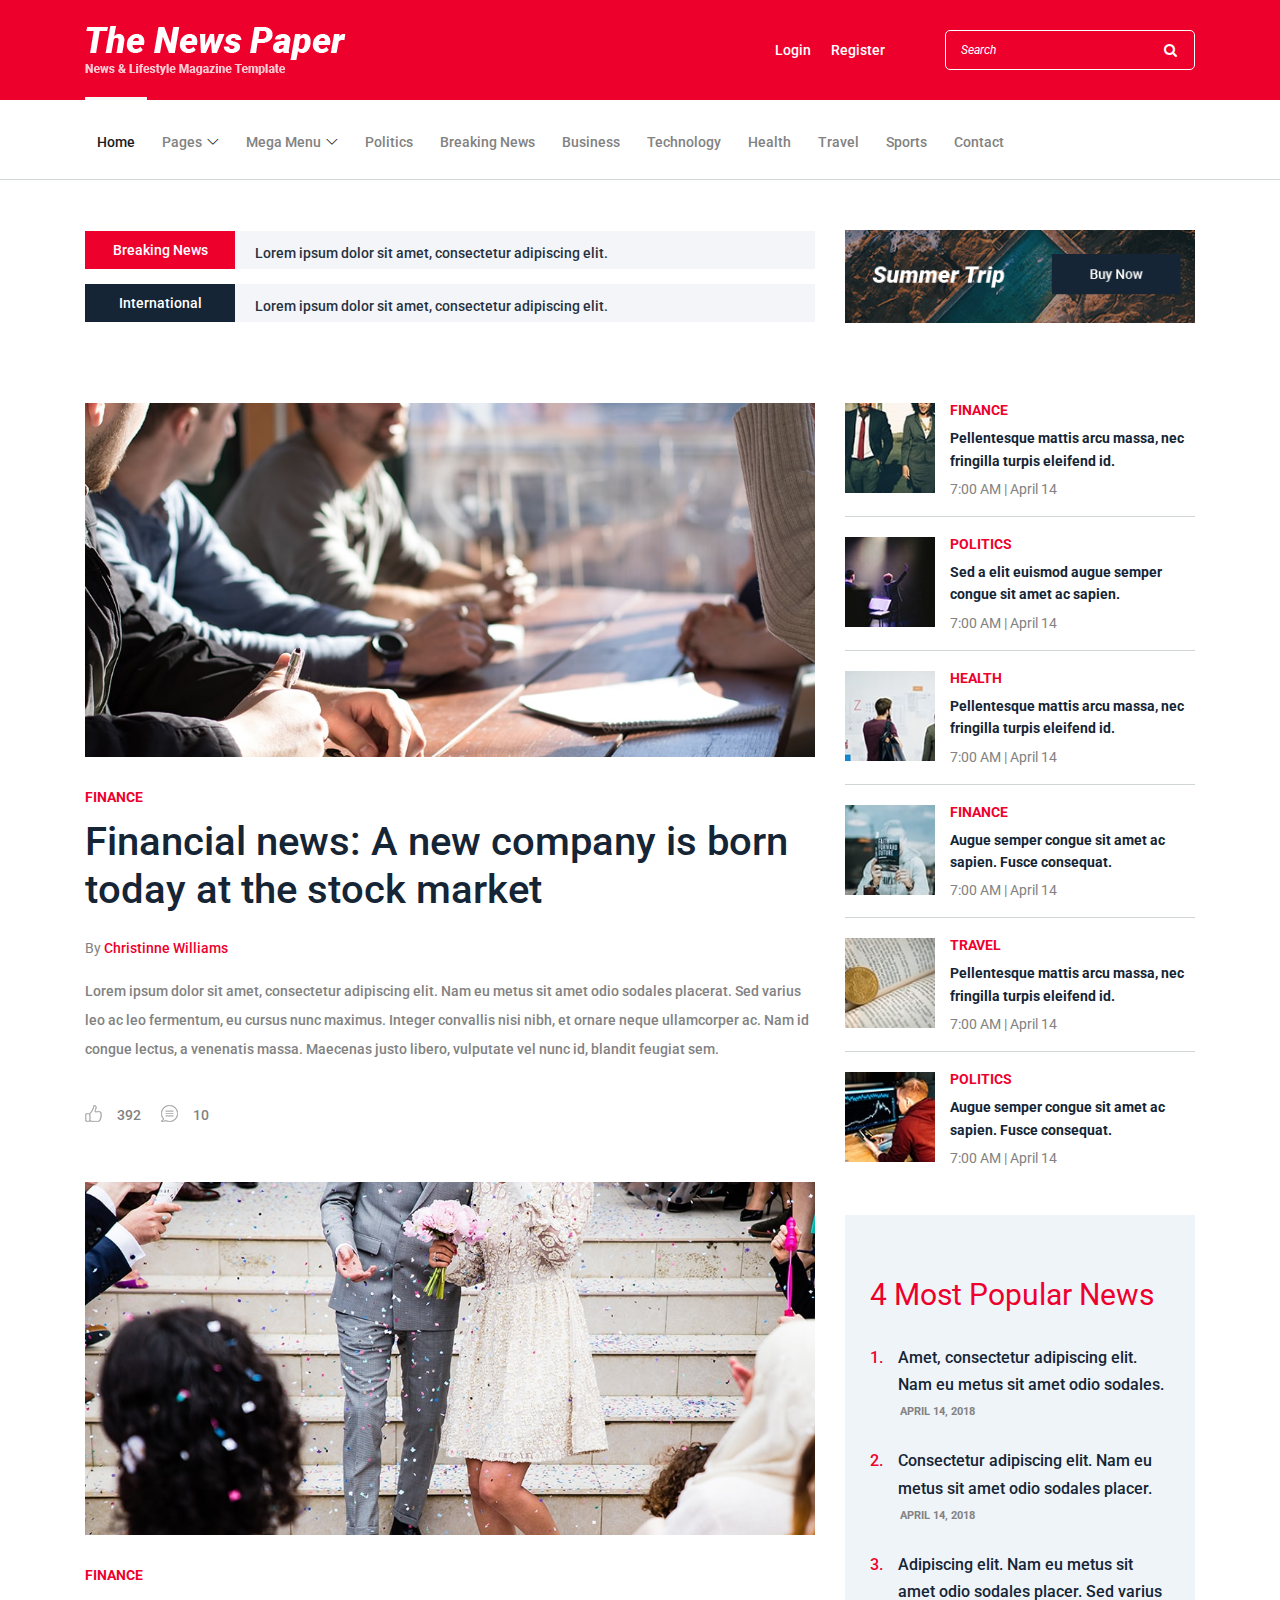
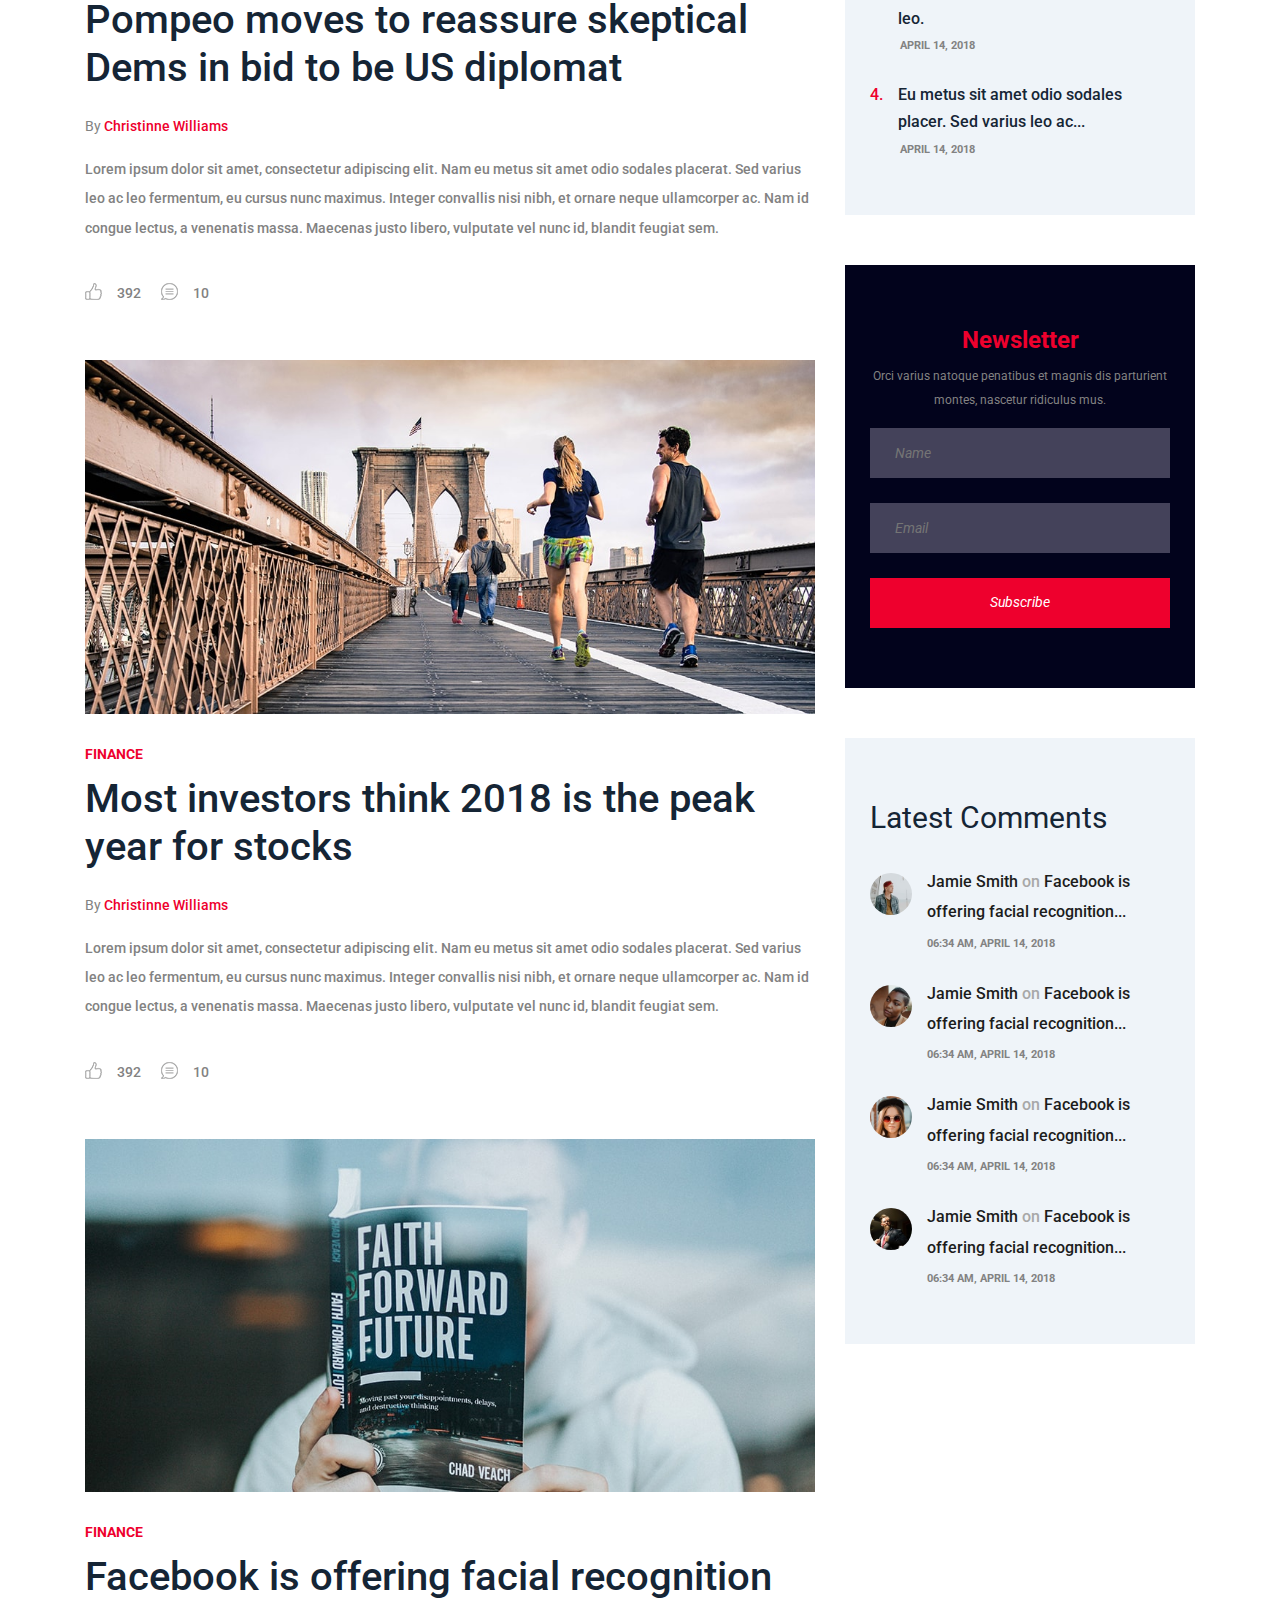
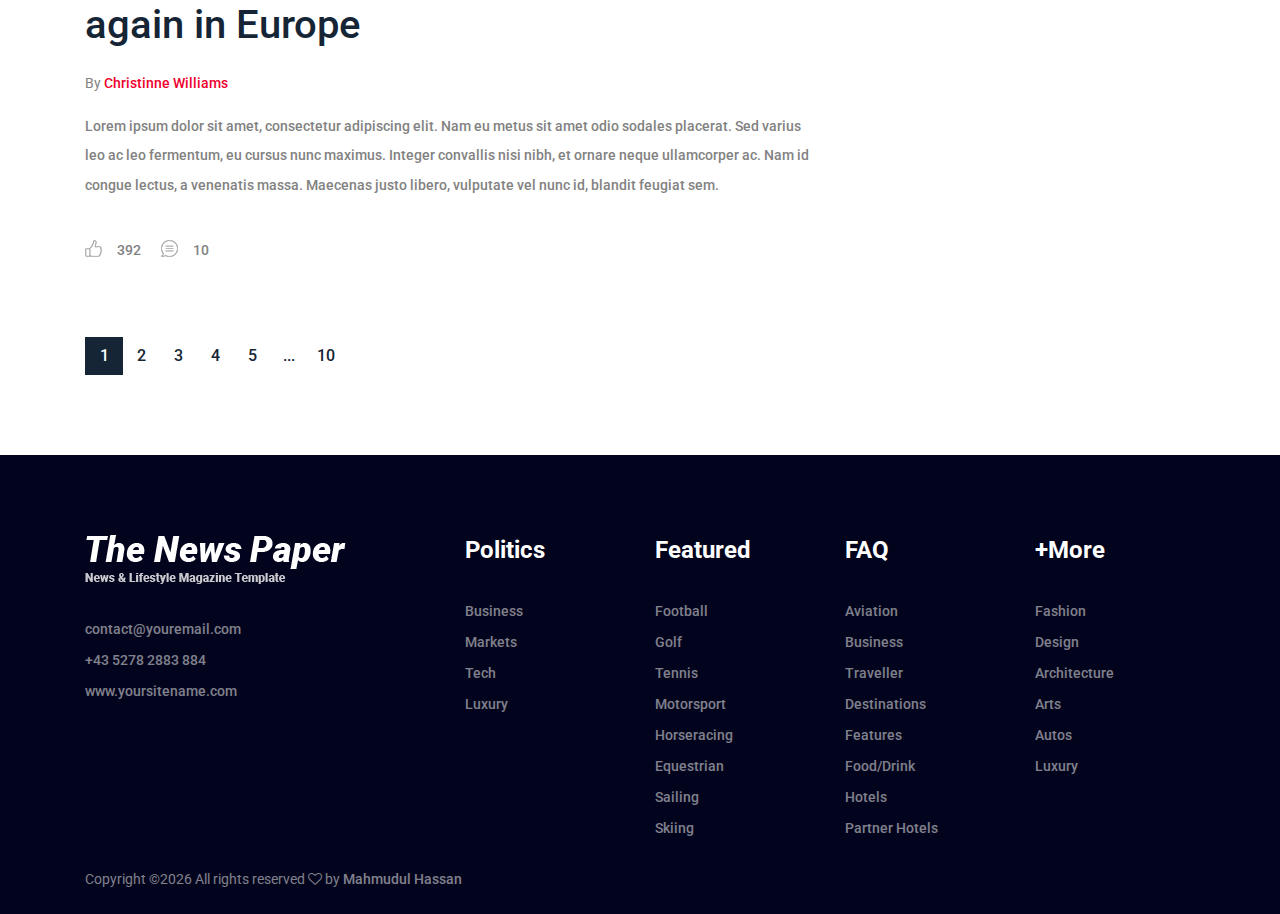
<file: catagories-post.html>
<!DOCTYPE html>
<html lang="en">

<head>
    <meta charset="UTF-8">
    <meta name="description" content="">
    <meta http-equiv="X-UA-Compatible" content="IE=edge">
    <meta name="viewport" content="width=device-width, initial-scale=1, shrink-to-fit=no">
    

    <!-- Title -->
    <title>The News Paper - News &amp; Lifestyle Magazine Template</title>

    <!-- Favicon -->
    <link rel="icon" href="img/core-img/favicon.ico">

    <!-- Core Stylesheet -->
    <link rel="stylesheet" href="style.css">

</head>

<body>
    <!-- ##### Header Area Start ##### -->
    <header class="header-area">

        <!-- Top Header Area -->
        <div class="top-header-area">
            <div class="container">
                <div class="row">
                    <div class="col-12">
                        <div class="top-header-content d-flex align-items-center justify-content-between">
                            <!-- Logo -->
                            <div class="logo">
                                <a href="index.html"><img src="img/core-img/logo.png" alt=""></a>
                            </div>

                            <!-- Login Search Area -->
                            <div class="login-search-area d-flex align-items-center">
                                <!-- Login -->
                                <div class="login d-flex">
                                    <a href="#">Login</a>
                                    <a href="#">Register</a>
                                </div>
                                <!-- Search Form -->
                                <div class="search-form">
                                    <form action="#" method="post">
                                        <input type="search" name="search" class="form-control" placeholder="Search">
                                        <button type="submit"><i class="fa fa-search" aria-hidden="true"></i></button>
                                    </form>
                                </div>
                            </div>
                        </div>
                    </div>
                </div>
            </div>
        </div>

        <!-- Navbar Area -->
        <div class="newspaper-main-menu" id="stickyMenu">
            <div class="classy-nav-container breakpoint-off">
                <div class="container">
                    <!-- Menu -->
                    <nav class="classy-navbar justify-content-between" id="newspaperNav">

                        <!-- Logo -->
                        <div class="logo">
                            <a href="index.html"><img src="img/core-img/logo.png" alt=""></a>
                        </div>

                        <!-- Navbar Toggler -->
                        <div class="classy-navbar-toggler">
                            <span class="navbarToggler"><span></span><span></span><span></span></span>
                        </div>

                        <!-- Menu -->
                        <div class="classy-menu">

                            <!-- close btn -->
                            <div class="classycloseIcon">
                                <div class="cross-wrap"><span class="top"></span><span class="bottom"></span></div>
                            </div>

                            <!-- Nav Start -->
                            <div class="classynav">
                                <ul>
                                    <li class="active"><a href="index.html">Home</a></li>
                                    <li><a href="#">Pages</a>
                                        <ul class="dropdown">
                                            <li><a href="index.html">Home</a></li>
                                            <li><a href="catagories-post.html">Catagories</a></li>
                                            <li><a href="single-post.html">Single Articles</a></li>
                                            <li><a href="about.html">About Us</a></li>
                                            <li><a href="contact.html">Contact</a></li>
                                            <li><a href="#">Dropdown</a>
                                                <ul class="dropdown">
                                                    <li><a href="index.html">Home</a></li>
                                                    <li><a href="catagories-post.html">Catagories</a></li>
                                                    <li><a href="single-post.html">Single Articles</a></li>
                                                    <li><a href="about.html">About Us</a></li>
                                                    <li><a href="contact.html">Contact</a></li>
                                                </ul>
                                            </li>
                                        </ul>
                                    </li>
                                    <li><a href="#">Mega Menu</a>
                                        <div class="megamenu">
                                            <ul class="single-mega cn-col-4">
                                                <li class="title">Catagories</li>
                                                <li><a href="index.html">Home</a></li>
                                                <li><a href="catagories-post.html">Catagories</a></li>
                                                <li><a href="single-post.html">Single Articles</a></li>
                                                <li><a href="about.html">About Us</a></li>
                                                <li><a href="contact.html">Contact</a></li>
                                            </ul>
                                            <ul class="single-mega cn-col-4">
                                                <li class="title">Catagories</li>
                                                <li><a href="index.html">Home</a></li>
                                                <li><a href="catagories-post.html">Catagories</a></li>
                                                <li><a href="single-post.html">Single Articles</a></li>
                                                <li><a href="about.html">About Us</a></li>
                                                <li><a href="contact.html">Contact</a></li>
                                            </ul>
                                            <ul class="single-mega cn-col-4">
                                                <li class="title">Catagories</li>
                                                <li><a href="index.html">Home</a></li>
                                                <li><a href="catagories-post.html">Catagories</a></li>
                                                <li><a href="single-post.html">Single Articles</a></li>
                                                <li><a href="about.html">About Us</a></li>
                                                <li><a href="contact.html">Contact</a></li>
                                            </ul>
                                            <div class="single-mega cn-col-4">
                                                <!-- Single Featured Post -->
                                                <div class="single-blog-post small-featured-post d-flex">
                                                    <div class="post-thumb">
                                                        <a href="#"><img src="img/bg-img/23.jpg" alt=""></a>
                                                    </div>
                                                    <div class="post-data">
                                                        <a href="#" class="post-catagory">Travel</a>
                                                        <div class="post-meta">
                                                            <a href="#" class="post-title">
                                                                <h6>Pellentesque mattis arcu massa, nec fringilla turpis eleifend id.</h6>
                                                            </a>
                                                            <p class="post-date"><span>7:00 AM</span> | <span>April 14</span></p>
                                                        </div>
                                                    </div>
                                                </div>

                                                <!-- Single Featured Post -->
                                                <div class="single-blog-post small-featured-post d-flex">
                                                    <div class="post-thumb">
                                                        <a href="#"><img src="img/bg-img/24.jpg" alt=""></a>
                                                    </div>
                                                    <div class="post-data">
                                                        <a href="#" class="post-catagory">Politics</a>
                                                        <div class="post-meta">
                                                            <a href="#" class="post-title">
                                                                <h6>Augue semper congue sit amet ac sapien. Fusce consequat.</h6>
                                                            </a>
                                                            <p class="post-date"><span>7:00 AM</span> | <span>April 14</span></p>
                                                        </div>
                                                    </div>
                                                </div>
                                            </div>
                                        </div>
                                    </li>
                                    <li><a href="#">Politics</a></li>
                                    <li><a href="#">Breaking News</a></li>
                                    <li><a href="#">Business</a></li>
                                    <li><a href="#">Technology</a></li>
                                    <li><a href="#">Health</a></li>
                                    <li><a href="#">Travel</a></li>
                                    <li><a href="#">Sports</a></li>
                                    <li><a href="contact.html">Contact</a></li>
                                </ul>
                            </div>
                            <!-- Nav End -->
                        </div>
                    </nav>
                </div>
            </div>
        </div>
    </header>
    <!-- ##### Header Area End ##### -->

    <!-- ##### Hero Area Start ##### -->
    <div class="hero-area">
        <div class="container">
            <div class="row align-items-center">
                <div class="col-12 col-lg-8">
                    <!-- Breaking News Widget -->
                    <div class="breaking-news-area d-flex align-items-center">
                        <div class="news-title">
                            <p>Breaking News</p>
                        </div>
                        <div id="breakingNewsTicker" class="ticker">
                            <ul>
                                <li><a href="#">Lorem ipsum dolor sit amet, consectetur adipiscing elit.</a></li>
                                <li><a href="#">Welcome to Mahmudul's world.</a></li>
                                <li><a href="#">Nam eu metus sitsit amet, consec!</a></li>
                            </ul>
                        </div>
                    </div>

                    <!-- Breaking News Widget -->
                    <div class="breaking-news-area d-flex align-items-center mt-15">
                        <div class="news-title title2">
                            <p>International</p>
                        </div>
                        <div id="internationalTicker" class="ticker">
                            <ul>
                                <li><a href="#">Lorem ipsum dolor sit amet, consectetur adipiscing elit.</a></li>
                                <li><a href="#">Welcome to Mahmudul's world.</a></li>
                                <li><a href="#">Nam eu metus sitsit amet, consec!</a></li>
                            </ul>
                        </div>
                    </div>
                </div>

                <!-- Hero Add -->
                <div class="col-12 col-lg-4">
                    <div class="hero-add">
                        <a href="#"><img src="img/bg-img/hero-add.gif" alt=""></a>
                    </div>
                </div>
            </div>
        </div>
    </div>
    <!-- ##### Hero Area End ##### -->

    <!-- ##### Blog Area Start ##### -->
    <div class="blog-area section-padding-0-80">
        <div class="container">
            <div class="row">
                <div class="col-12 col-lg-8">
                    <div class="blog-posts-area">

                        <!-- Single Featured Post -->
                        <div class="single-blog-post featured-post mb-30">
                            <div class="post-thumb">
                                <a href="#"><img src="img/bg-img/25.jpg" alt=""></a>
                            </div>
                            <div class="post-data">
                                <a href="#" class="post-catagory">Finance</a>
                                <a href="#" class="post-title">
                                    <h6>Financial news: A new company is born today at the stock market</h6>
                                </a>
                                <div class="post-meta">
                                    <p class="post-author">By <a href="#">Christinne Williams</a></p>
                                    <p class="post-excerp">Lorem ipsum dolor sit amet, consectetur adipiscing elit. Nam eu metus sit amet odio sodales placerat. Sed varius leo ac leo fermentum, eu cursus nunc maximus. Integer convallis nisi nibh, et ornare neque ullamcorper ac. Nam id congue lectus, a venenatis massa. Maecenas justo libero, vulputate vel nunc id, blandit feugiat sem. </p>
                                    <!-- Post Like & Post Comment -->
                                    <div class="d-flex align-items-center">
                                        <a href="#" class="post-like"><img src="img/core-img/like.png" alt=""> <span>392</span></a>
                                        <a href="#" class="post-comment"><img src="img/core-img/chat.png" alt=""> <span>10</span></a>
                                    </div>
                                </div>
                            </div>
                        </div>

                        <!-- Single Featured Post -->
                        <div class="single-blog-post featured-post mb-30">
                            <div class="post-thumb">
                                <a href="#"><img src="img/bg-img/26.jpg" alt=""></a>
                            </div>
                            <div class="post-data">
                                <a href="#" class="post-catagory">Finance</a>
                                <a href="#" class="post-title">
                                    <h6>Pompeo moves to reassure skeptical Dems in bid to be US diplomat</h6>
                                </a>
                                <div class="post-meta">
                                    <p class="post-author">By <a href="#">Christinne Williams</a></p>
                                    <p class="post-excerp">Lorem ipsum dolor sit amet, consectetur adipiscing elit. Nam eu metus sit amet odio sodales placerat. Sed varius leo ac leo fermentum, eu cursus nunc maximus. Integer convallis nisi nibh, et ornare neque ullamcorper ac. Nam id congue lectus, a venenatis massa. Maecenas justo libero, vulputate vel nunc id, blandit feugiat sem. </p>
                                    <!-- Post Like & Post Comment -->
                                    <div class="d-flex align-items-center">
                                        <a href="#" class="post-like"><img src="img/core-img/like.png" alt=""> <span>392</span></a>
                                        <a href="#" class="post-comment"><img src="img/core-img/chat.png" alt=""> <span>10</span></a>
                                    </div>
                                </div>
                            </div>
                        </div>

                        <!-- Single Featured Post -->
                        <div class="single-blog-post featured-post mb-30">
                            <div class="post-thumb">
                                <a href="#"><img src="img/bg-img/27.jpg" alt=""></a>
                            </div>
                            <div class="post-data">
                                <a href="#" class="post-catagory">Finance</a>
                                <a href="#" class="post-title">
                                    <h6>Most investors think 2018 is the peak year for stocks</h6>
                                </a>
                                <div class="post-meta">
                                    <p class="post-author">By <a href="#">Christinne Williams</a></p>
                                    <p class="post-excerp">Lorem ipsum dolor sit amet, consectetur adipiscing elit. Nam eu metus sit amet odio sodales placerat. Sed varius leo ac leo fermentum, eu cursus nunc maximus. Integer convallis nisi nibh, et ornare neque ullamcorper ac. Nam id congue lectus, a venenatis massa. Maecenas justo libero, vulputate vel nunc id, blandit feugiat sem. </p>
                                    <!-- Post Like & Post Comment -->
                                    <div class="d-flex align-items-center">
                                        <a href="#" class="post-like"><img src="img/core-img/like.png" alt=""> <span>392</span></a>
                                        <a href="#" class="post-comment"><img src="img/core-img/chat.png" alt=""> <span>10</span></a>
                                    </div>
                                </div>
                            </div>
                        </div>

                        <!-- Single Featured Post -->
                        <div class="single-blog-post featured-post mb-30">
                            <div class="post-thumb">
                                <a href="#"><img src="img/bg-img/28.jpg" alt=""></a>
                            </div>
                            <div class="post-data">
                                <a href="#" class="post-catagory">Finance</a>
                                <a href="#" class="post-title">
                                    <h6>Facebook is offering facial recognition again in Europe</h6>
                                </a>
                                <div class="post-meta">
                                    <p class="post-author">By <a href="#">Christinne Williams</a></p>
                                    <p class="post-excerp">Lorem ipsum dolor sit amet, consectetur adipiscing elit. Nam eu metus sit amet odio sodales placerat. Sed varius leo ac leo fermentum, eu cursus nunc maximus. Integer convallis nisi nibh, et ornare neque ullamcorper ac. Nam id congue lectus, a venenatis massa. Maecenas justo libero, vulputate vel nunc id, blandit feugiat sem. </p>
                                    <!-- Post Like & Post Comment -->
                                    <div class="d-flex align-items-center">
                                        <a href="#" class="post-like"><img src="img/core-img/like.png" alt=""> <span>392</span></a>
                                        <a href="#" class="post-comment"><img src="img/core-img/chat.png" alt=""> <span>10</span></a>
                                    </div>
                                </div>
                            </div>
                        </div>

                    </div>

                    <nav aria-label="Page navigation example">
                        <ul class="pagination mt-50">
                            <li class="page-item active"><a class="page-link" href="#">1</a></li>
                            <li class="page-item"><a class="page-link" href="#">2</a></li>
                            <li class="page-item"><a class="page-link" href="#">3</a></li>
                            <li class="page-item"><a class="page-link" href="#">4</a></li>
                            <li class="page-item"><a class="page-link" href="#">5</a></li>
                            <li class="page-item"><a class="page-link" href="#">...</a></li>
                            <li class="page-item"><a class="page-link" href="#">10</a></li>
                        </ul>
                    </nav>
                </div>

                <div class="col-12 col-lg-4">
                    <div class="blog-sidebar-area">

                        <!-- Latest Posts Widget -->
                        <div class="latest-posts-widget mb-50">

                            <!-- Single Featured Post -->
                            <div class="single-blog-post small-featured-post d-flex">
                                <div class="post-thumb">
                                    <a href="#"><img src="img/bg-img/19.jpg" alt=""></a>
                                </div>
                                <div class="post-data">
                                    <a href="#" class="post-catagory">Finance</a>
                                    <div class="post-meta">
                                        <a href="#" class="post-title">
                                            <h6>Pellentesque mattis arcu massa, nec fringilla turpis eleifend id.</h6>
                                        </a>
                                        <p class="post-date"><span>7:00 AM</span> | <span>April 14</span></p>
                                    </div>
                                </div>
                            </div>

                            <!-- Single Featured Post -->
                            <div class="single-blog-post small-featured-post d-flex">
                                <div class="post-thumb">
                                    <a href="#"><img src="img/bg-img/20.jpg" alt=""></a>
                                </div>
                                <div class="post-data">
                                    <a href="#" class="post-catagory">Politics</a>
                                    <div class="post-meta">
                                        <a href="#" class="post-title">
                                            <h6>Sed a elit euismod augue semper congue sit amet ac sapien.</h6>
                                        </a>
                                        <p class="post-date"><span>7:00 AM</span> | <span>April 14</span></p>
                                    </div>
                                </div>
                            </div>

                            <!-- Single Featured Post -->
                            <div class="single-blog-post small-featured-post d-flex">
                                <div class="post-thumb">
                                    <a href="#"><img src="img/bg-img/21.jpg" alt=""></a>
                                </div>
                                <div class="post-data">
                                    <a href="#" class="post-catagory">Health</a>
                                    <div class="post-meta">
                                        <a href="#" class="post-title">
                                            <h6>Pellentesque mattis arcu massa, nec fringilla turpis eleifend id.</h6>
                                        </a>
                                        <p class="post-date"><span>7:00 AM</span> | <span>April 14</span></p>
                                    </div>
                                </div>
                            </div>

                            <!-- Single Featured Post -->
                            <div class="single-blog-post small-featured-post d-flex">
                                <div class="post-thumb">
                                    <a href="#"><img src="img/bg-img/22.jpg" alt=""></a>
                                </div>
                                <div class="post-data">
                                    <a href="#" class="post-catagory">Finance</a>
                                    <div class="post-meta">
                                        <a href="#" class="post-title">
                                            <h6>Augue semper congue sit amet ac sapien. Fusce consequat.</h6>
                                        </a>
                                        <p class="post-date"><span>7:00 AM</span> | <span>April 14</span></p>
                                    </div>
                                </div>
                            </div>

                            <!-- Single Featured Post -->
                            <div class="single-blog-post small-featured-post d-flex">
                                <div class="post-thumb">
                                    <a href="#"><img src="img/bg-img/23.jpg" alt=""></a>
                                </div>
                                <div class="post-data">
                                    <a href="#" class="post-catagory">Travel</a>
                                    <div class="post-meta">
                                        <a href="#" class="post-title">
                                            <h6>Pellentesque mattis arcu massa, nec fringilla turpis eleifend id.</h6>
                                        </a>
                                        <p class="post-date"><span>7:00 AM</span> | <span>April 14</span></p>
                                    </div>
                                </div>
                            </div>

                            <!-- Single Featured Post -->
                            <div class="single-blog-post small-featured-post d-flex">
                                <div class="post-thumb">
                                    <a href="#"><img src="img/bg-img/24.jpg" alt=""></a>
                                </div>
                                <div class="post-data">
                                    <a href="#" class="post-catagory">Politics</a>
                                    <div class="post-meta">
                                        <a href="#" class="post-title">
                                            <h6>Augue semper congue sit amet ac sapien. Fusce consequat.</h6>
                                        </a>
                                        <p class="post-date"><span>7:00 AM</span> | <span>April 14</span></p>
                                    </div>
                                </div>
                            </div>
                        </div>

                        <!-- Popular News Widget -->
                        <div class="popular-news-widget mb-50">
                            <h3>4 Most Popular News</h3>

                            <!-- Single Popular Blog -->
                            <div class="single-popular-post">
                                <a href="#">
                                    <h6><span>1.</span> Amet, consectetur adipiscing elit. Nam eu metus sit amet odio sodales.</h6>
                                </a>
                                <p>April 14, 2018</p>
                            </div>

                            <!-- Single Popular Blog -->
                            <div class="single-popular-post">
                                <a href="#">
                                    <h6><span>2.</span> Consectetur adipiscing elit. Nam eu metus sit amet odio sodales placer.</h6>
                                </a>
                                <p>April 14, 2018</p>
                            </div>

                            <!-- Single Popular Blog -->
                            <div class="single-popular-post">
                                <a href="#">
                                    <h6><span>3.</span> Adipiscing elit. Nam eu metus sit amet odio sodales placer. Sed varius leo.</h6>
                                </a>
                                <p>April 14, 2018</p>
                            </div>

                            <!-- Single Popular Blog -->
                            <div class="single-popular-post">
                                <a href="#">
                                    <h6><span>4.</span> Eu metus sit amet odio sodales placer. Sed varius leo ac...</h6>
                                </a>
                                <p>April 14, 2018</p>
                            </div>
                        </div>

                        <!-- Newsletter Widget -->
                        <div class="newsletter-widget mb-50">
                            <h4>Newsletter</h4>
                            <p>Orci varius natoque penatibus et magnis dis parturient montes, nascetur ridiculus mus.</p>
                            <form action="#" method="post">
                                <input type="text" name="text" placeholder="Name">
                                <input type="email" name="email" placeholder="Email">
                                <button type="submit" class="btn w-100">Subscribe</button>
                            </form>
                        </div>

                        <!-- Latest Comments Widget -->
                        <div class="latest-comments-widget">
                            <h3>Latest Comments</h3>

                            <!-- Single Comments -->
                            <div class="single-comments d-flex">
                                <div class="comments-thumbnail mr-15">
                                    <img src="img/bg-img/29.jpg" alt="">
                                </div>
                                <div class="comments-text">
                                    <a href="#">Jamie Smith <span>on</span> Facebook is offering facial recognition...</a>
                                    <p>06:34 am, April 14, 2018</p>
                                </div>
                            </div>

                            <!-- Single Comments -->
                            <div class="single-comments d-flex">
                                <div class="comments-thumbnail mr-15">
                                    <img src="img/bg-img/30.jpg" alt="">
                                </div>
                                <div class="comments-text">
                                    <a href="#">Jamie Smith <span>on</span> Facebook is offering facial recognition...</a>
                                    <p>06:34 am, April 14, 2018</p>
                                </div>
                            </div>

                            <!-- Single Comments -->
                            <div class="single-comments d-flex">
                                <div class="comments-thumbnail mr-15">
                                    <img src="img/bg-img/31.jpg" alt="">
                                </div>
                                <div class="comments-text">
                                    <a href="#">Jamie Smith <span>on</span> Facebook is offering facial recognition...</a>
                                    <p>06:34 am, April 14, 2018</p>
                                </div>
                            </div>

                            <!-- Single Comments -->
                            <div class="single-comments d-flex">
                                <div class="comments-thumbnail mr-15">
                                    <img src="img/bg-img/32.jpg" alt="">
                                </div>
                                <div class="comments-text">
                                    <a href="#">Jamie Smith <span>on</span> Facebook is offering facial recognition...</a>
                                    <p>06:34 am, April 14, 2018</p>
                                </div>
                            </div>
                        </div>
                    </div>
                </div>
            </div>
        </div>
    </div>
    <!-- ##### Blog Area End ##### -->

    <!-- ##### Footer Area Start ##### -->
    <footer class="footer-area">

        <!-- Main Footer Area -->
        <div class="main-footer-area">
            <div class="container">
                <div class="row">

                    <!-- Footer Widget Area -->
                    <div class="col-12 col-sm-6 col-lg-4">
                        <div class="footer-widget-area mt-80">
                            <!-- Footer Logo -->
                            <div class="footer-logo">
                                <a href="index.html"><img src="img/core-img/logo.png" alt=""></a>
                            </div>
                            <!-- List -->
                            <ul class="list">
                                <li><a href="mailto:contact@youremail.com">contact@youremail.com</a></li>
                                <li><a href="tel:+4352782883884">+43 5278 2883 884</a></li>
                                <li><a href="http://yoursitename.com">www.yoursitename.com</a></li>
                            </ul>
                        </div>
                    </div>

                    <!-- Footer Widget Area -->
                    <div class="col-12 col-sm-6 col-lg-2">
                        <div class="footer-widget-area mt-80">
                            <!-- Title -->
                            <h4 class="widget-title">Politics</h4>
                            <!-- List -->
                            <ul class="list">
                                <li><a href="#">Business</a></li>
                                <li><a href="#">Markets</a></li>
                                <li><a href="#">Tech</a></li>
                                <li><a href="#">Luxury</a></li>
                            </ul>
                        </div>
                    </div>

                    <!-- Footer Widget Area -->
                    <div class="col-12 col-sm-4 col-lg-2">
                        <div class="footer-widget-area mt-80">
                            <!-- Title -->
                            <h4 class="widget-title">Featured</h4>
                            <!-- List -->
                            <ul class="list">
                                <li><a href="#">Football</a></li>
                                <li><a href="#">Golf</a></li>
                                <li><a href="#">Tennis</a></li>
                                <li><a href="#">Motorsport</a></li>
                                <li><a href="#">Horseracing</a></li>
                                <li><a href="#">Equestrian</a></li>
                                <li><a href="#">Sailing</a></li>
                                <li><a href="#">Skiing</a></li>
                            </ul>
                        </div>
                    </div>

                    <!-- Footer Widget Area -->
                    <div class="col-12 col-sm-4 col-lg-2">
                        <div class="footer-widget-area mt-80">
                            <!-- Title -->
                            <h4 class="widget-title">FAQ</h4>
                            <!-- List -->
                            <ul class="list">
                                <li><a href="#">Aviation</a></li>
                                <li><a href="#">Business</a></li>
                                <li><a href="#">Traveller</a></li>
                                <li><a href="#">Destinations</a></li>
                                <li><a href="#">Features</a></li>
                                <li><a href="#">Food/Drink</a></li>
                                <li><a href="#">Hotels</a></li>
                                <li><a href="#">Partner Hotels</a></li>
                            </ul>
                        </div>
                    </div>

                    <!-- Footer Widget Area -->
                    <div class="col-12 col-sm-4 col-lg-2">
                        <div class="footer-widget-area mt-80">
                            <!-- Title -->
                            <h4 class="widget-title">+More</h4>
                            <!-- List -->
                            <ul class="list">
                                <li><a href="#">Fashion</a></li>
                                <li><a href="#">Design</a></li>
                                <li><a href="#">Architecture</a></li>
                                <li><a href="#">Arts</a></li>
                                <li><a href="#">Autos</a></li>
                                <li><a href="#">Luxury</a></li>
                            </ul>
                        </div>
                    </div>
                </div>
            </div>
        </div>

        <!-- Bottom Footer Area -->
        <div class="bottom-footer-area">
            <div class="container h-100">
                <div class="row h-100 align-items-center">
                    <div class="col-12">
                        <!-- Copywrite -->
                        <p>
Copyright &copy;<script>document.write(new Date().getFullYear());</script> All rights reserved <i class="fa fa-heart-o" aria-hidden="true"></i> by <a href="#" target="_blank">Mahmudul Hassan</a>
</p>
                    </div>
                </div>
            </div>
        </div>
    </footer>
    <!-- ##### Footer Area Start ##### -->

    <!-- ##### All Javascript Files ##### -->
    <!-- jQuery-2.2.4 js -->
    <script src="js/jquery/jquery-2.2.4.min.js"></script>
    <!-- Popper js -->
    <script src="js/bootstrap/popper.min.js"></script>
    <!-- Bootstrap js -->
    <script src="js/bootstrap/bootstrap.min.js"></script>
    <!-- All Plugins js -->
    <script src="js/plugins/plugins.js"></script>
    <!-- Active js -->
    <script src="js/active.js"></script>
</body>

</html>
</file>
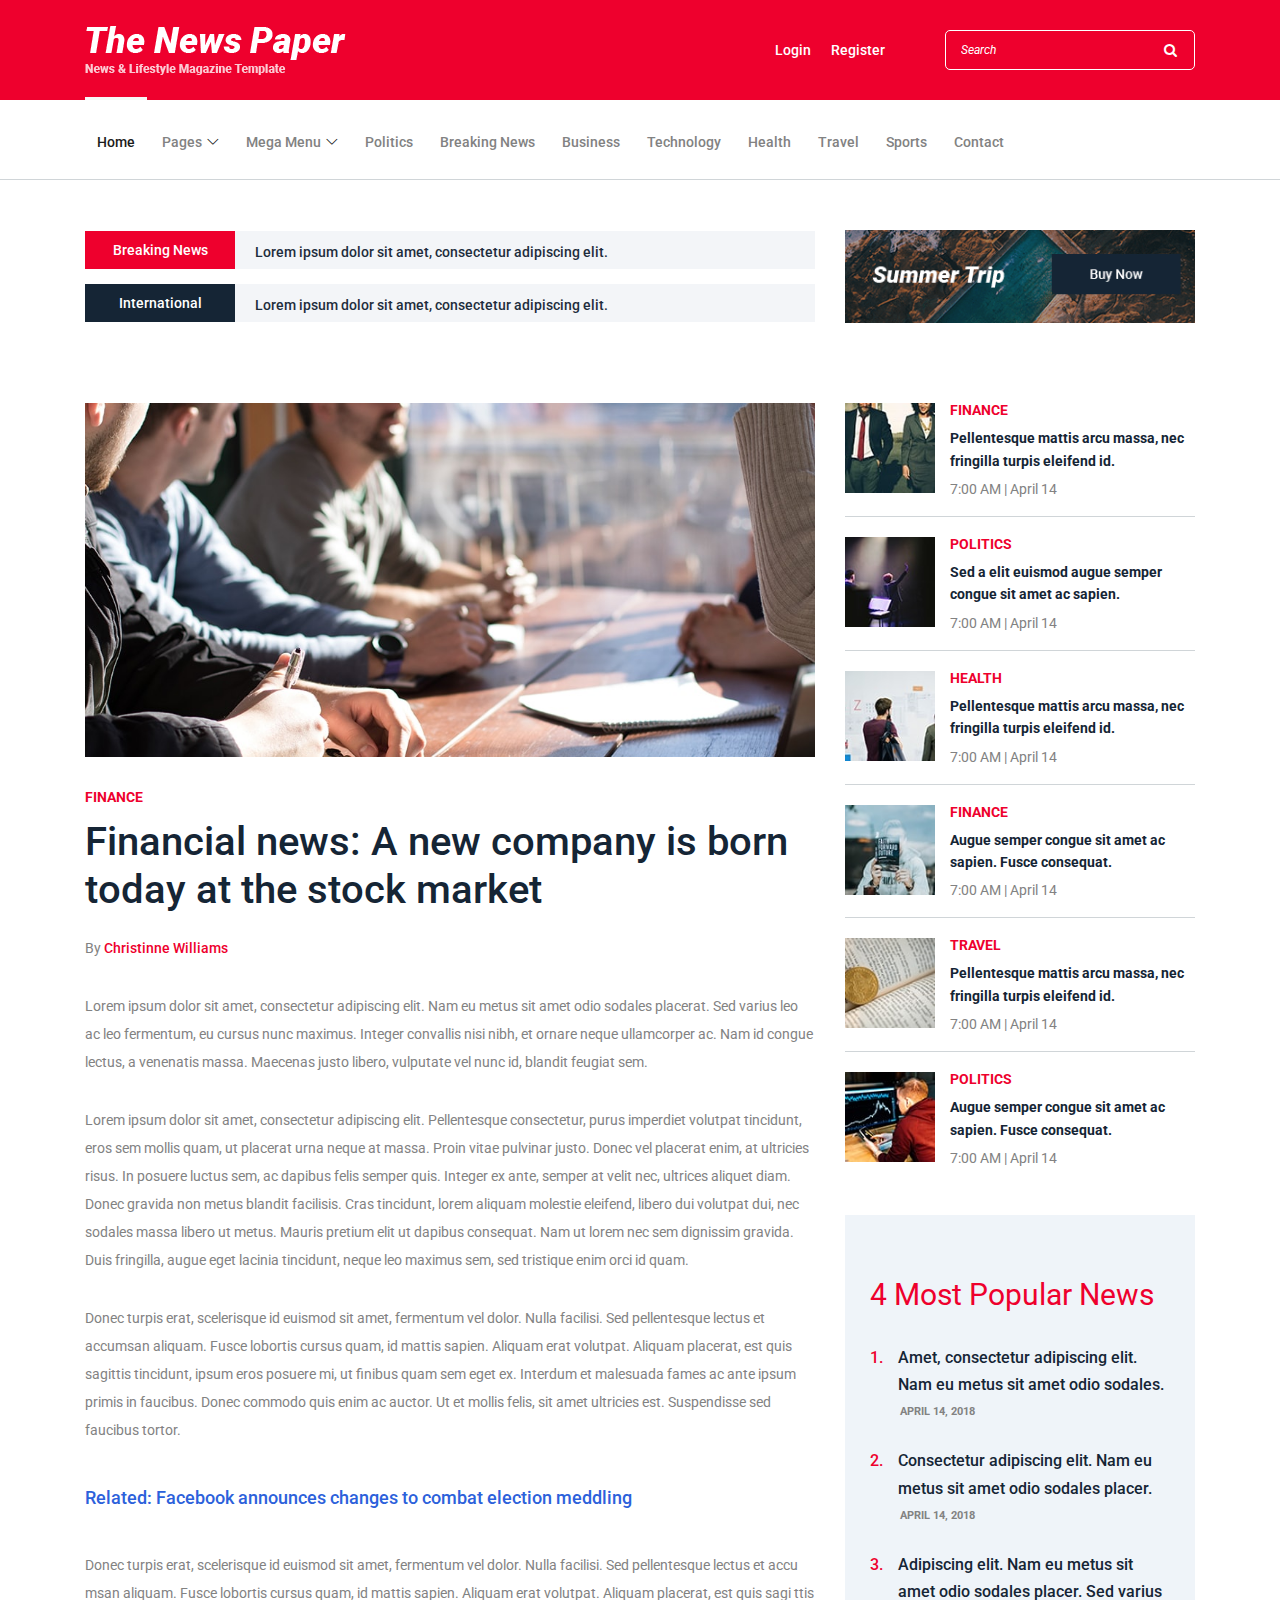
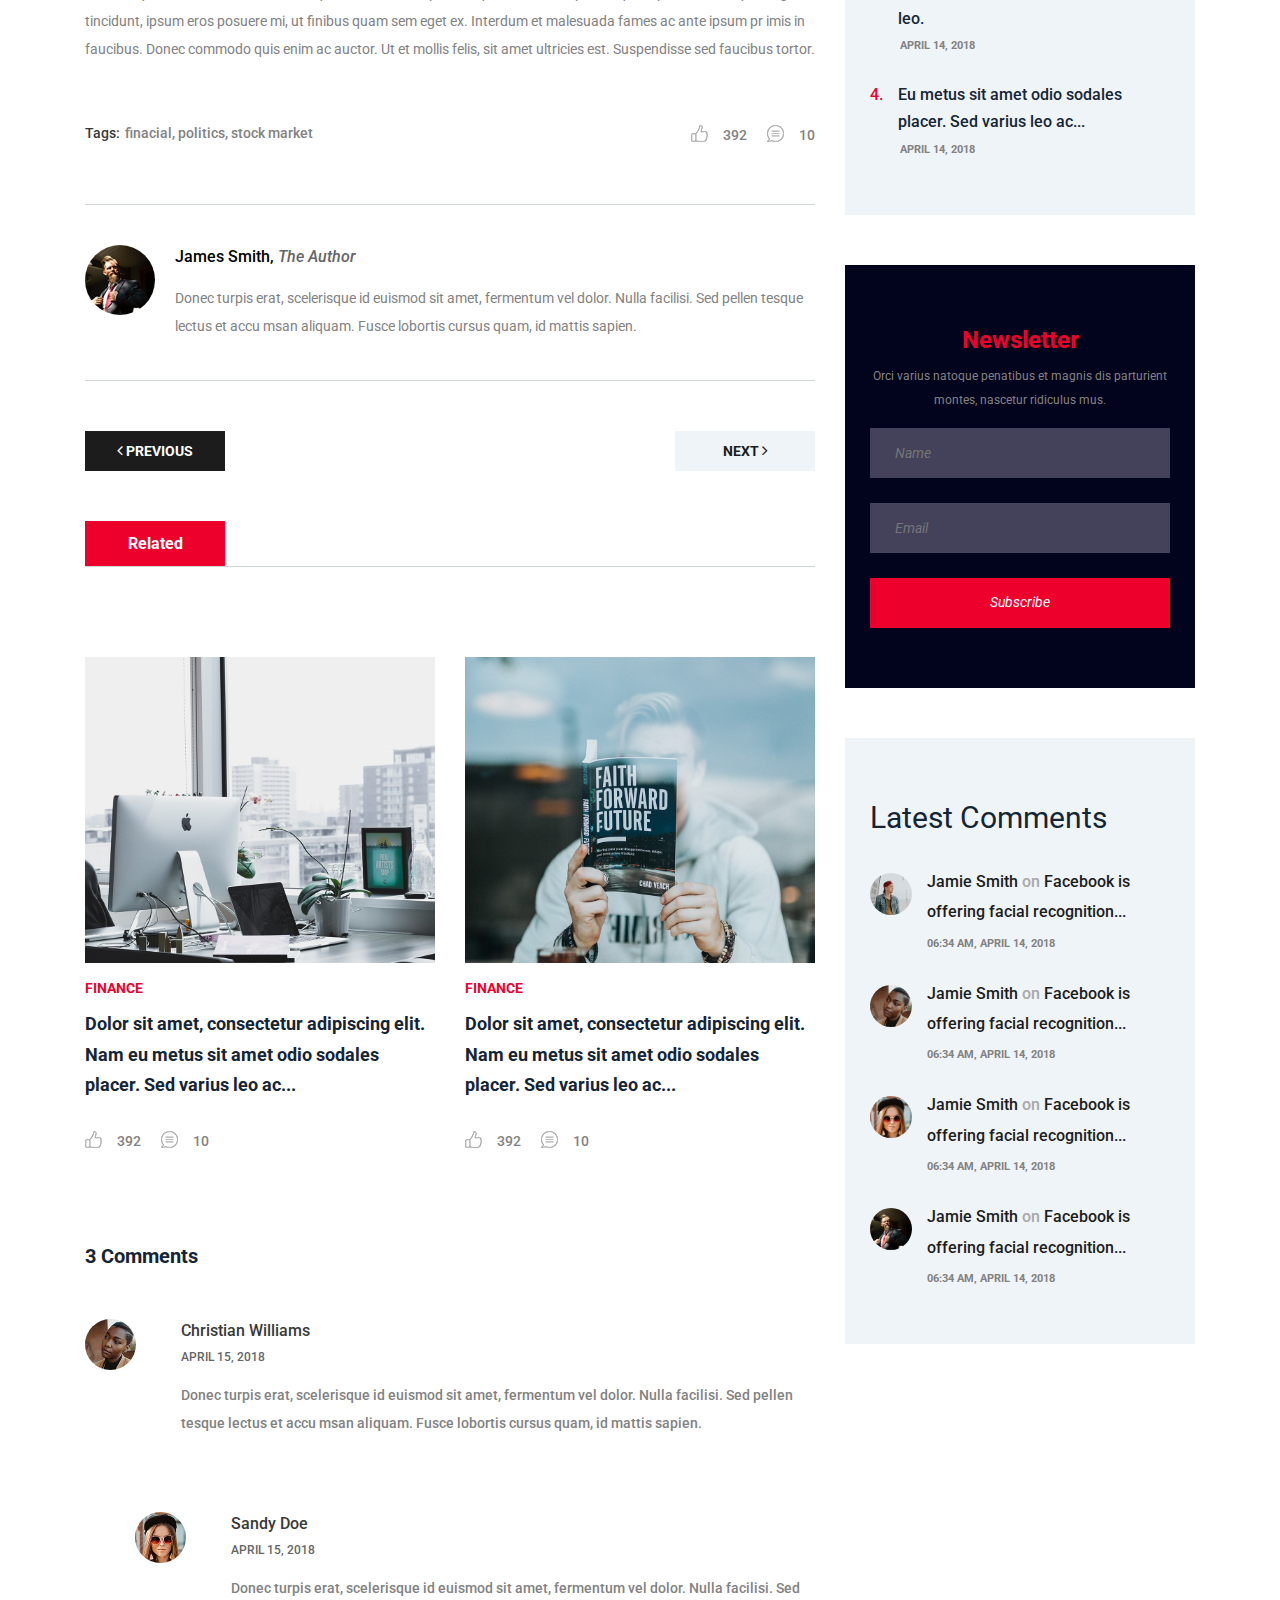
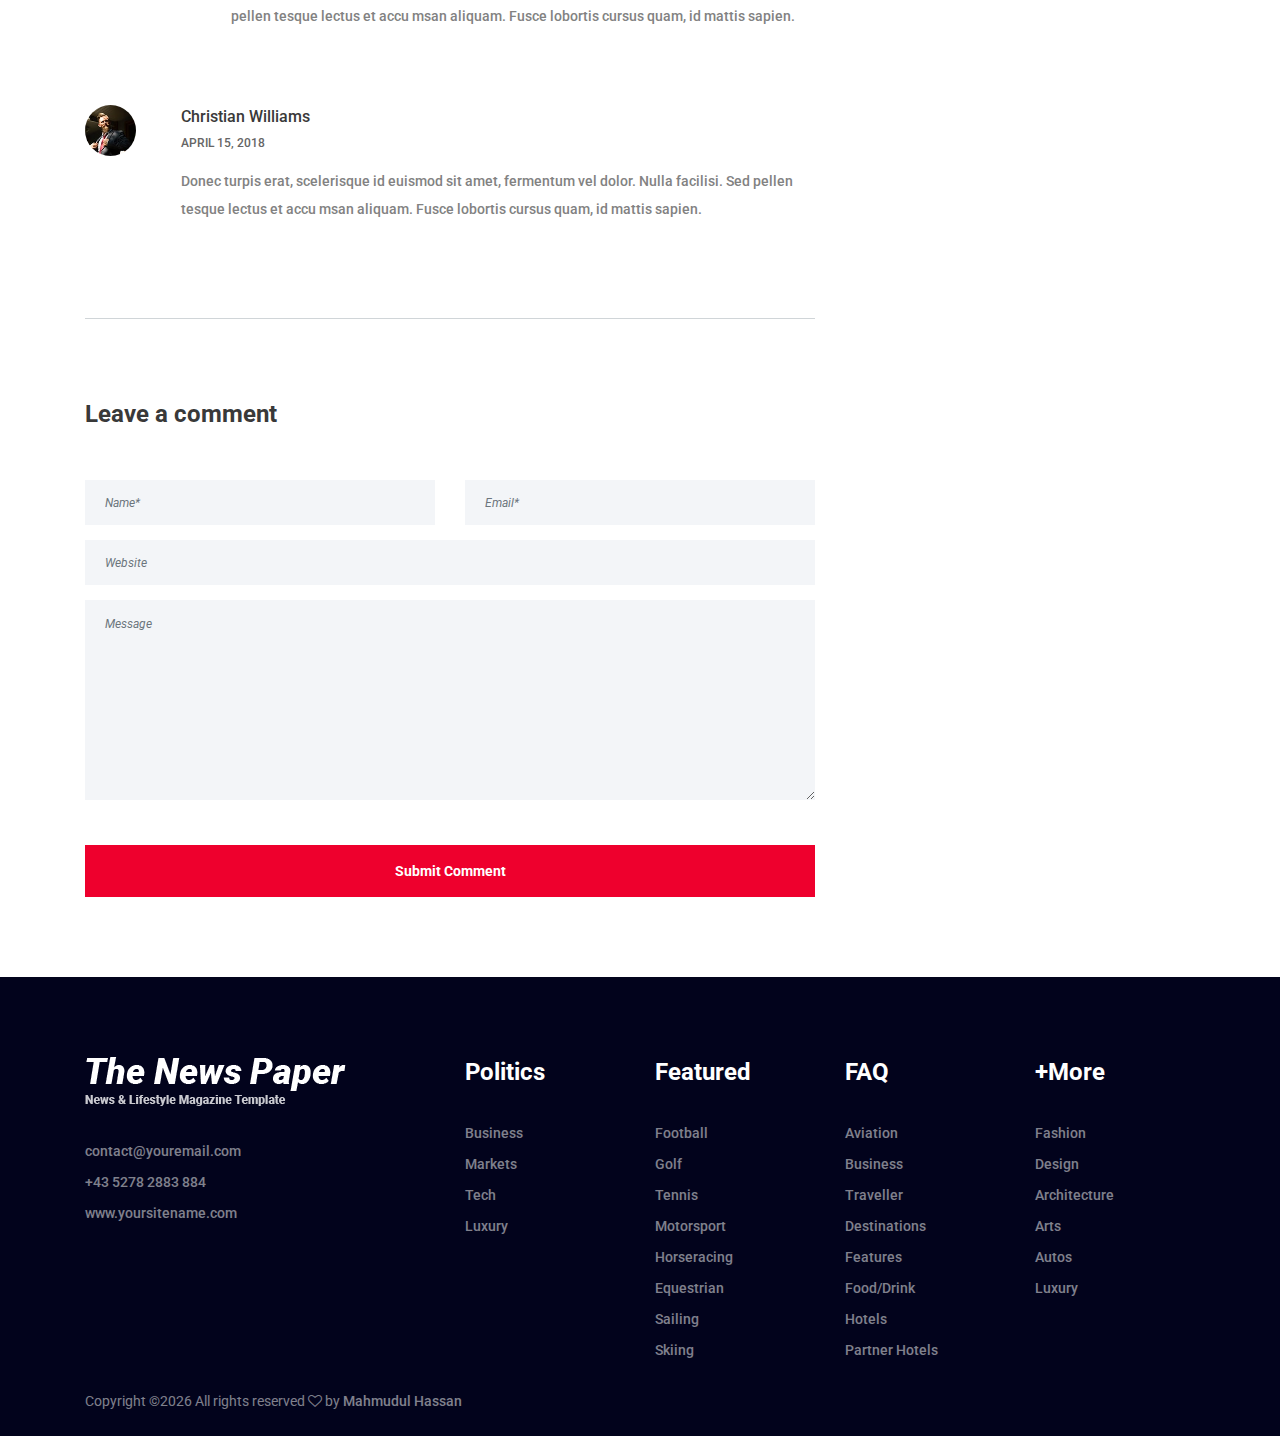
<file: single-post.html>
<!DOCTYPE html>
<html lang="en">

<head>
    <meta charset="UTF-8">
    <meta name="description" content="">
    <meta http-equiv="X-UA-Compatible" content="IE=edge">
    <meta name="viewport" content="width=device-width, initial-scale=1, shrink-to-fit=no">
    

    <!-- Title -->
    <title>The News Paper - News &amp; Lifestyle Magazine Template</title>

    <!-- Favicon -->
    <link rel="icon" href="img/core-img/favicon.ico">

    <!-- Core Stylesheet -->
    <link rel="stylesheet" href="style.css">

</head>

<body>
    <!-- ##### Header Area Start ##### -->
    <header class="header-area">

        <!-- Top Header Area -->
        <div class="top-header-area">
            <div class="container">
                <div class="row">
                    <div class="col-12">
                        <div class="top-header-content d-flex align-items-center justify-content-between">
                            <!-- Logo -->
                            <div class="logo">
                                <a href="index.html"><img src="img/core-img/logo.png" alt=""></a>
                            </div>

                            <!-- Login Search Area -->
                            <div class="login-search-area d-flex align-items-center">
                                <!-- Login -->
                                <div class="login d-flex">
                                    <a href="#">Login</a>
                                    <a href="#">Register</a>
                                </div>
                                <!-- Search Form -->
                                <div class="search-form">
                                    <form action="#" method="post">
                                        <input type="search" name="search" class="form-control" placeholder="Search">
                                        <button type="submit"><i class="fa fa-search" aria-hidden="true"></i></button>
                                    </form>
                                </div>
                            </div>
                        </div>
                    </div>
                </div>
            </div>
        </div>

        <!-- Navbar Area -->
        <div class="newspaper-main-menu" id="stickyMenu">
            <div class="classy-nav-container breakpoint-off">
                <div class="container">
                    <!-- Menu -->
                    <nav class="classy-navbar justify-content-between" id="newspaperNav">

                        <!-- Logo -->
                        <div class="logo">
                            <a href="index.html"><img src="img/core-img/logo.png" alt=""></a>
                        </div>

                        <!-- Navbar Toggler -->
                        <div class="classy-navbar-toggler">
                            <span class="navbarToggler"><span></span><span></span><span></span></span>
                        </div>

                        <!-- Menu -->
                        <div class="classy-menu">

                            <!-- close btn -->
                            <div class="classycloseIcon">
                                <div class="cross-wrap"><span class="top"></span><span class="bottom"></span></div>
                            </div>

                            <!-- Nav Start -->
                            <div class="classynav">
                                <ul>
                                    <li class="active"><a href="index.html">Home</a></li>
                                    <li><a href="#">Pages</a>
                                        <ul class="dropdown">
                                            <li><a href="index.html">Home</a></li>
                                            <li><a href="catagories-post.html">Catagories</a></li>
                                            <li><a href="single-post.html">Single Articles</a></li>
                                            <li><a href="about.html">About Us</a></li>
                                            <li><a href="contact.html">Contact</a></li>
                                            <li><a href="#">Dropdown</a>
                                                <ul class="dropdown">
                                                    <li><a href="index.html">Home</a></li>
                                                    <li><a href="catagories-post.html">Catagories</a></li>
                                                    <li><a href="single-post.html">Single Articles</a></li>
                                                    <li><a href="about.html">About Us</a></li>
                                                    <li><a href="contact.html">Contact</a></li>
                                                </ul>
                                            </li>
                                        </ul>
                                    </li>
                                    <li><a href="#">Mega Menu</a>
                                        <div class="megamenu">
                                            <ul class="single-mega cn-col-4">
                                                <li class="title">Catagories</li>
                                                <li><a href="index.html">Home</a></li>
                                                <li><a href="catagories-post.html">Catagories</a></li>
                                                <li><a href="single-post.html">Single Articles</a></li>
                                                <li><a href="about.html">About Us</a></li>
                                                <li><a href="contact.html">Contact</a></li>
                                            </ul>
                                            <ul class="single-mega cn-col-4">
                                                <li class="title">Catagories</li>
                                                <li><a href="index.html">Home</a></li>
                                                <li><a href="catagories-post.html">Catagories</a></li>
                                                <li><a href="single-post.html">Single Articles</a></li>
                                                <li><a href="about.html">About Us</a></li>
                                                <li><a href="contact.html">Contact</a></li>
                                            </ul>
                                            <ul class="single-mega cn-col-4">
                                                <li class="title">Catagories</li>
                                                <li><a href="index.html">Home</a></li>
                                                <li><a href="catagories-post.html">Catagories</a></li>
                                                <li><a href="single-post.html">Single Articles</a></li>
                                                <li><a href="about.html">About Us</a></li>
                                                <li><a href="contact.html">Contact</a></li>
                                            </ul>
                                            <div class="single-mega cn-col-4">
                                                <!-- Single Featured Post -->
                                                <div class="single-blog-post small-featured-post d-flex">
                                                    <div class="post-thumb">
                                                        <a href="#"><img src="img/bg-img/23.jpg" alt=""></a>
                                                    </div>
                                                    <div class="post-data">
                                                        <a href="#" class="post-catagory">Travel</a>
                                                        <div class="post-meta">
                                                            <a href="#" class="post-title">
                                                                <h6>Pellentesque mattis arcu massa, nec fringilla turpis eleifend id.</h6>
                                                            </a>
                                                            <p class="post-date"><span>7:00 AM</span> | <span>April 14</span></p>
                                                        </div>
                                                    </div>
                                                </div>

                                                <!-- Single Featured Post -->
                                                <div class="single-blog-post small-featured-post d-flex">
                                                    <div class="post-thumb">
                                                        <a href="#"><img src="img/bg-img/24.jpg" alt=""></a>
                                                    </div>
                                                    <div class="post-data">
                                                        <a href="#" class="post-catagory">Politics</a>
                                                        <div class="post-meta">
                                                            <a href="#" class="post-title">
                                                                <h6>Augue semper congue sit amet ac sapien. Fusce consequat.</h6>
                                                            </a>
                                                            <p class="post-date"><span>7:00 AM</span> | <span>April 14</span></p>
                                                        </div>
                                                    </div>
                                                </div>
                                            </div>
                                        </div>
                                    </li>
                                    <li><a href="#">Politics</a></li>
                                    <li><a href="#">Breaking News</a></li>
                                    <li><a href="#">Business</a></li>
                                    <li><a href="#">Technology</a></li>
                                    <li><a href="#">Health</a></li>
                                    <li><a href="#">Travel</a></li>
                                    <li><a href="#">Sports</a></li>
                                    <li><a href="contact.html">Contact</a></li>
                                </ul>
                            </div>
                            <!-- Nav End -->
                        </div>
                    </nav>
                </div>
            </div>
        </div>
    </header>
    <!-- ##### Header Area End ##### -->

    <!-- ##### Hero Area Start ##### -->
    <div class="hero-area">
        <div class="container">
            <div class="row align-items-center">
                <div class="col-12 col-lg-8">
                    <!-- Breaking News Widget -->
                    <div class="breaking-news-area d-flex align-items-center">
                        <div class="news-title">
                            <p>Breaking News</p>
                        </div>
                        <div id="breakingNewsTicker" class="ticker">
                            <ul>
                                <li><a href="#">Lorem ipsum dolor sit amet, consectetur adipiscing elit.</a></li>
                                <li><a href="#">Welcome to Mahmudul's world.</a></li>
                                <li><a href="#">Nam eu metus sitsit amet, consec!</a></li>
                            </ul>
                        </div>
                    </div>

                    <!-- Breaking News Widget -->
                    <div class="breaking-news-area d-flex align-items-center mt-15">
                        <div class="news-title title2">
                            <p>International</p>
                        </div>
                        <div id="internationalTicker" class="ticker">
                            <ul>
                                <li><a href="#">Lorem ipsum dolor sit amet, consectetur adipiscing elit.</a></li>
                                <li><a href="#">Welcome to Mahmudul's world.</a></li>
                                <li><a href="#">Nam eu metus sitsit amet, consec!</a></li>
                            </ul>
                        </div>
                    </div>
                </div>

                <!-- Hero Add -->
                <div class="col-12 col-lg-4">
                    <div class="hero-add">
                        <a href="#"><img src="img/bg-img/hero-add.gif" alt=""></a>
                    </div>
                </div>
            </div>
        </div>
    </div>
    <!-- ##### Hero Area End ##### -->

    <!-- ##### Blog Area Start ##### -->
    <div class="blog-area section-padding-0-80">
        <div class="container">
            <div class="row">
                <div class="col-12 col-lg-8">
                    <div class="blog-posts-area">

                        <!-- Single Featured Post -->
                        <div class="single-blog-post featured-post single-post">
                            <div class="post-thumb">
                                <a href="#"><img src="img/bg-img/25.jpg" alt=""></a>
                            </div>
                            <div class="post-data">
                                <a href="#" class="post-catagory">Finance</a>
                                <a href="#" class="post-title">
                                    <h6>Financial news: A new company is born today at the stock market</h6>
                                </a>
                                <div class="post-meta">
                                    <p class="post-author">By <a href="#">Christinne Williams</a></p>
                                    <p>Lorem ipsum dolor sit amet, consectetur adipiscing elit. Nam eu metus sit amet odio sodales placerat. Sed varius leo ac leo fermentum, eu cursus nunc maximus. Integer convallis nisi nibh, et ornare neque ullamcorper ac. Nam id congue lectus, a venenatis massa. Maecenas justo libero, vulputate vel nunc id, blandit feugiat sem.</p>
                                    <p>Lorem ipsum dolor sit amet, consectetur adipiscing elit. Pellentesque consectetur, purus imperdiet volutpat tincidunt, eros sem mollis quam, ut placerat urna neque at massa. Proin vitae pulvinar justo. Donec vel placerat enim, at ultricies risus. In posuere luctus sem, ac dapibus felis semper quis. Integer ex ante, semper at velit nec, ultrices aliquet diam. Donec gravida non metus blandit facilisis. Cras tincidunt, lorem aliquam molestie eleifend, libero dui volutpat dui, nec sodales massa libero ut metus. Mauris pretium elit ut dapibus consequat. Nam ut lorem nec sem dignissim gravida. Duis fringilla, augue eget lacinia tincidunt, neque leo maximus sem, sed tristique enim orci id quam.</p>
                                    <p>Donec turpis erat, scelerisque id euismod sit amet, fermentum vel dolor. Nulla facilisi. Sed pellentesque lectus et accumsan aliquam. Fusce lobortis cursus quam, id mattis sapien. Aliquam erat volutpat. Aliquam placerat, est quis sagittis tincidunt, ipsum eros posuere mi, ut finibus quam sem eget ex. Interdum et malesuada fames ac ante ipsum primis in faucibus. Donec commodo quis enim ac auctor. Ut et mollis felis, sit amet ultricies est. Suspendisse sed faucibus tortor.</p>
                                    <a href="#" class="related--post">Related: Facebook announces changes to combat election meddling</a>
                                    <p>Donec turpis erat, scelerisque id euismod sit amet, fermentum vel dolor. Nulla facilisi. Sed pellentesque lectus et accu msan aliquam. Fusce lobortis cursus quam, id mattis sapien. Aliquam erat volutpat. Aliquam placerat, est quis sagi ttis tincidunt, ipsum eros posuere mi, ut finibus quam sem eget ex. Interdum et malesuada fames ac ante ipsum pr imis in faucibus. Donec commodo quis enim ac auctor. Ut et mollis felis, sit amet ultricies est. Suspendisse sed faucibus tortor. </p>
                                    <div class="newspaper-post-like d-flex align-items-center justify-content-between">
                                        <!-- Tags -->
                                        <div class="newspaper-tags d-flex">
                                            <span>Tags:</span>
                                            <ul class="d-flex">
                                                <li><a href="#">finacial,</a></li>
                                                <li><a href="#">politics,</a></li>
                                                <li><a href="#">stock market</a></li>
                                            </ul>
                                        </div>

                                        <!-- Post Like & Post Comment -->
                                        <div class="d-flex align-items-center post-like--comments">
                                            <a href="#" class="post-like"><img src="img/core-img/like.png" alt=""> <span>392</span></a>
                                            <a href="#" class="post-comment"><img src="img/core-img/chat.png" alt=""> <span>10</span></a>
                                        </div>
                                    </div>
                                </div>
                            </div>
                        </div>

                        <!-- About Author -->
                        <div class="blog-post-author d-flex">
                            <div class="author-thumbnail">
                                <img src="img/bg-img/32.jpg" alt="">
                            </div>
                            <div class="author-info">
                                <a href="#" class="author-name">James Smith, <span>The Author</span></a>
                                <p>Donec turpis erat, scelerisque id euismod sit amet, fermentum vel dolor. Nulla facilisi. Sed pellen tesque lectus et accu msan aliquam. Fusce lobortis cursus quam, id mattis sapien.</p>
                            </div>
                        </div>

                        <div class="pager d-flex align-items-center justify-content-between">
                            <div class="prev">
                                <a href="#" class="active"><i class="fa fa-angle-left"></i> previous</a>
                            </div>
                            <div class="next">
                                <a href="#">Next <i class="fa fa-angle-right"></i></a>
                            </div>
                        </div>

                        <div class="section-heading">
                            <h6>Related</h6>
                        </div>

                        <div class="row">
                            <!-- Single Post -->
                            <div class="col-12 col-md-6">
                                <div class="single-blog-post style-3 mb-80">
                                    <div class="post-thumb">
                                        <a href="#"><img src="img/bg-img/12.jpg" alt=""></a>
                                    </div>
                                    <div class="post-data">
                                        <a href="#" class="post-catagory">Finance</a>
                                        <a href="#" class="post-title">
                                            <h6>Dolor sit amet, consectetur adipiscing elit. Nam eu metus sit amet odio sodales placer. Sed varius leo ac...</h6>
                                        </a>
                                        <div class="post-meta d-flex align-items-center">
                                            <a href="#" class="post-like"><img src="img/core-img/like.png" alt=""> <span>392</span></a>
                                            <a href="#" class="post-comment"><img src="img/core-img/chat.png" alt=""> <span>10</span></a>
                                        </div>
                                    </div>
                                </div>
                            </div>

                            <!-- Single Post -->
                            <div class="col-12 col-md-6">
                                <div class="single-blog-post style-3 mb-80">
                                    <div class="post-thumb">
                                        <a href="#"><img src="img/bg-img/13.jpg" alt=""></a>
                                    </div>
                                    <div class="post-data">
                                        <a href="#" class="post-catagory">Finance</a>
                                        <a href="#" class="post-title">
                                            <h6>Dolor sit amet, consectetur adipiscing elit. Nam eu metus sit amet odio sodales placer. Sed varius leo ac...</h6>
                                        </a>
                                        <div class="post-meta d-flex align-items-center">
                                            <a href="#" class="post-like"><img src="img/core-img/like.png" alt=""> <span>392</span></a>
                                            <a href="#" class="post-comment"><img src="img/core-img/chat.png" alt=""> <span>10</span></a>
                                        </div>
                                    </div>
                                </div>
                            </div>
                        </div>

                        <!-- Comment Area Start -->
                        <div class="comment_area clearfix">
                            <h5 class="title">3 Comments</h5>

                            <ol>
                                <!-- Single Comment Area -->
                                <li class="single_comment_area">
                                    <!-- Comment Content -->
                                    <div class="comment-content d-flex">
                                        <!-- Comment Author -->
                                        <div class="comment-author">
                                            <img src="img/bg-img/30.jpg" alt="author">
                                        </div>
                                        <!-- Comment Meta -->
                                        <div class="comment-meta">
                                            <a href="#" class="post-author">Christian Williams</a>
                                            <a href="#" class="post-date">April 15, 2018</a>
                                            <p>Donec turpis erat, scelerisque id euismod sit amet, fermentum vel dolor. Nulla facilisi. Sed pellen tesque lectus et accu msan aliquam. Fusce lobortis cursus quam, id mattis sapien.</p>
                                        </div>
                                    </div>
                                    <ol class="children">
                                        <li class="single_comment_area">
                                            <!-- Comment Content -->
                                            <div class="comment-content d-flex">
                                                <!-- Comment Author -->
                                                <div class="comment-author">
                                                    <img src="img/bg-img/31.jpg" alt="author">
                                                </div>
                                                <!-- Comment Meta -->
                                                <div class="comment-meta">
                                                    <a href="#" class="post-author">Sandy Doe</a>
                                                    <a href="#" class="post-date">April 15, 2018</a>
                                                    <p>Donec turpis erat, scelerisque id euismod sit amet, fermentum vel dolor. Nulla facilisi. Sed pellen tesque lectus et accu msan aliquam. Fusce lobortis cursus quam, id mattis sapien.</p>
                                                </div>
                                            </div>
                                        </li>
                                    </ol>
                                </li>

                                <!-- Single Comment Area -->
                                <li class="single_comment_area">
                                    <!-- Comment Content -->
                                    <div class="comment-content d-flex">
                                        <!-- Comment Author -->
                                        <div class="comment-author">
                                            <img src="img/bg-img/32.jpg" alt="author">
                                        </div>
                                        <!-- Comment Meta -->
                                        <div class="comment-meta">
                                            <a href="#" class="post-author">Christian Williams</a>
                                            <a href="#" class="post-date">April 15, 2018</a>
                                            <p>Donec turpis erat, scelerisque id euismod sit amet, fermentum vel dolor. Nulla facilisi. Sed pellen tesque lectus et accu msan aliquam. Fusce lobortis cursus quam, id mattis sapien.</p>
                                        </div>
                                    </div>
                                </li>
                            </ol>
                        </div>

                        <div class="post-a-comment-area section-padding-80-0">
                            <h4>Leave a comment</h4>
                            
                            <!-- Reply Form -->
                            <div class="contact-form-area">
                                <form action="#" method="post">
                                    <div class="row">
                                        <div class="col-12 col-lg-6">
                                            <input type="text" class="form-control" id="name" placeholder="Name*">
                                        </div>
                                        <div class="col-12 col-lg-6">
                                            <input type="email" class="form-control" id="email" placeholder="Email*">
                                        </div>
                                        <div class="col-12">
                                            <input type="text" class="form-control" id="subject" placeholder="Website">
                                        </div>
                                        <div class="col-12">
                                            <textarea name="message" class="form-control" id="message" cols="30" rows="10" placeholder="Message"></textarea>
                                        </div>
                                        <div class="col-12 text-center">
                                            <button class="btn newspaper-btn mt-30 w-100" type="submit">Submit Comment</button>
                                        </div>
                                    </div>
                                </form>
                            </div>
                        </div>
                    </div>
                </div>

                <div class="col-12 col-lg-4">
                    <div class="blog-sidebar-area">

                        <!-- Latest Posts Widget -->
                        <div class="latest-posts-widget mb-50">

                            <!-- Single Featured Post -->
                            <div class="single-blog-post small-featured-post d-flex">
                                <div class="post-thumb">
                                    <a href="#"><img src="img/bg-img/19.jpg" alt=""></a>
                                </div>
                                <div class="post-data">
                                    <a href="#" class="post-catagory">Finance</a>
                                    <div class="post-meta">
                                        <a href="#" class="post-title">
                                            <h6>Pellentesque mattis arcu massa, nec fringilla turpis eleifend id.</h6>
                                        </a>
                                        <p class="post-date"><span>7:00 AM</span> | <span>April 14</span></p>
                                    </div>
                                </div>
                            </div>

                            <!-- Single Featured Post -->
                            <div class="single-blog-post small-featured-post d-flex">
                                <div class="post-thumb">
                                    <a href="#"><img src="img/bg-img/20.jpg" alt=""></a>
                                </div>
                                <div class="post-data">
                                    <a href="#" class="post-catagory">Politics</a>
                                    <div class="post-meta">
                                        <a href="#" class="post-title">
                                            <h6>Sed a elit euismod augue semper congue sit amet ac sapien.</h6>
                                        </a>
                                        <p class="post-date"><span>7:00 AM</span> | <span>April 14</span></p>
                                    </div>
                                </div>
                            </div>

                            <!-- Single Featured Post -->
                            <div class="single-blog-post small-featured-post d-flex">
                                <div class="post-thumb">
                                    <a href="#"><img src="img/bg-img/21.jpg" alt=""></a>
                                </div>
                                <div class="post-data">
                                    <a href="#" class="post-catagory">Health</a>
                                    <div class="post-meta">
                                        <a href="#" class="post-title">
                                            <h6>Pellentesque mattis arcu massa, nec fringilla turpis eleifend id.</h6>
                                        </a>
                                        <p class="post-date"><span>7:00 AM</span> | <span>April 14</span></p>
                                    </div>
                                </div>
                            </div>

                            <!-- Single Featured Post -->
                            <div class="single-blog-post small-featured-post d-flex">
                                <div class="post-thumb">
                                    <a href="#"><img src="img/bg-img/22.jpg" alt=""></a>
                                </div>
                                <div class="post-data">
                                    <a href="#" class="post-catagory">Finance</a>
                                    <div class="post-meta">
                                        <a href="#" class="post-title">
                                            <h6>Augue semper congue sit amet ac sapien. Fusce consequat.</h6>
                                        </a>
                                        <p class="post-date"><span>7:00 AM</span> | <span>April 14</span></p>
                                    </div>
                                </div>
                            </div>

                            <!-- Single Featured Post -->
                            <div class="single-blog-post small-featured-post d-flex">
                                <div class="post-thumb">
                                    <a href="#"><img src="img/bg-img/23.jpg" alt=""></a>
                                </div>
                                <div class="post-data">
                                    <a href="#" class="post-catagory">Travel</a>
                                    <div class="post-meta">
                                        <a href="#" class="post-title">
                                            <h6>Pellentesque mattis arcu massa, nec fringilla turpis eleifend id.</h6>
                                        </a>
                                        <p class="post-date"><span>7:00 AM</span> | <span>April 14</span></p>
                                    </div>
                                </div>
                            </div>

                            <!-- Single Featured Post -->
                            <div class="single-blog-post small-featured-post d-flex">
                                <div class="post-thumb">
                                    <a href="#"><img src="img/bg-img/24.jpg" alt=""></a>
                                </div>
                                <div class="post-data">
                                    <a href="#" class="post-catagory">Politics</a>
                                    <div class="post-meta">
                                        <a href="#" class="post-title">
                                            <h6>Augue semper congue sit amet ac sapien. Fusce consequat.</h6>
                                        </a>
                                        <p class="post-date"><span>7:00 AM</span> | <span>April 14</span></p>
                                    </div>
                                </div>
                            </div>
                        </div>

                        <!-- Popular News Widget -->
                        <div class="popular-news-widget mb-50">
                            <h3>4 Most Popular News</h3>

                            <!-- Single Popular Blog -->
                            <div class="single-popular-post">
                                <a href="#">
                                    <h6><span>1.</span> Amet, consectetur adipiscing elit. Nam eu metus sit amet odio sodales.</h6>
                                </a>
                                <p>April 14, 2018</p>
                            </div>

                            <!-- Single Popular Blog -->
                            <div class="single-popular-post">
                                <a href="#">
                                    <h6><span>2.</span> Consectetur adipiscing elit. Nam eu metus sit amet odio sodales placer.</h6>
                                </a>
                                <p>April 14, 2018</p>
                            </div>

                            <!-- Single Popular Blog -->
                            <div class="single-popular-post">
                                <a href="#">
                                    <h6><span>3.</span> Adipiscing elit. Nam eu metus sit amet odio sodales placer. Sed varius leo.</h6>
                                </a>
                                <p>April 14, 2018</p>
                            </div>

                            <!-- Single Popular Blog -->
                            <div class="single-popular-post">
                                <a href="#">
                                    <h6><span>4.</span> Eu metus sit amet odio sodales placer. Sed varius leo ac...</h6>
                                </a>
                                <p>April 14, 2018</p>
                            </div>
                        </div>

                        <!-- Newsletter Widget -->
                        <div class="newsletter-widget mb-50">
                            <h4>Newsletter</h4>
                            <p>Orci varius natoque penatibus et magnis dis parturient montes, nascetur ridiculus mus.</p>
                            <form action="#" method="post">
                                <input type="text" name="text" placeholder="Name">
                                <input type="email" name="email" placeholder="Email">
                                <button type="submit" class="btn w-100">Subscribe</button>
                            </form>
                        </div>

                        <!-- Latest Comments Widget -->
                        <div class="latest-comments-widget">
                            <h3>Latest Comments</h3>

                            <!-- Single Comments -->
                            <div class="single-comments d-flex">
                                <div class="comments-thumbnail mr-15">
                                    <img src="img/bg-img/29.jpg" alt="">
                                </div>
                                <div class="comments-text">
                                    <a href="#">Jamie Smith <span>on</span> Facebook is offering facial recognition...</a>
                                    <p>06:34 am, April 14, 2018</p>
                                </div>
                            </div>

                            <!-- Single Comments -->
                            <div class="single-comments d-flex">
                                <div class="comments-thumbnail mr-15">
                                    <img src="img/bg-img/30.jpg" alt="">
                                </div>
                                <div class="comments-text">
                                    <a href="#">Jamie Smith <span>on</span> Facebook is offering facial recognition...</a>
                                    <p>06:34 am, April 14, 2018</p>
                                </div>
                            </div>

                            <!-- Single Comments -->
                            <div class="single-comments d-flex">
                                <div class="comments-thumbnail mr-15">
                                    <img src="img/bg-img/31.jpg" alt="">
                                </div>
                                <div class="comments-text">
                                    <a href="#">Jamie Smith <span>on</span> Facebook is offering facial recognition...</a>
                                    <p>06:34 am, April 14, 2018</p>
                                </div>
                            </div>

                            <!-- Single Comments -->
                            <div class="single-comments d-flex">
                                <div class="comments-thumbnail mr-15">
                                    <img src="img/bg-img/32.jpg" alt="">
                                </div>
                                <div class="comments-text">
                                    <a href="#">Jamie Smith <span>on</span> Facebook is offering facial recognition...</a>
                                    <p>06:34 am, April 14, 2018</p>
                                </div>
                            </div>
                        </div>
                    </div>
                </div>
            </div>
        </div>
    </div>
    <!-- ##### Blog Area End ##### -->

    <!-- ##### Footer Area Start ##### -->
    <footer class="footer-area">

        <!-- Main Footer Area -->
        <div class="main-footer-area">
            <div class="container">
                <div class="row">

                    <!-- Footer Widget Area -->
                    <div class="col-12 col-sm-6 col-lg-4">
                        <div class="footer-widget-area mt-80">
                            <!-- Footer Logo -->
                            <div class="footer-logo">
                                <a href="index.html"><img src="img/core-img/logo.png" alt=""></a>
                            </div>
                            <!-- List -->
                            <ul class="list">
                                <li><a href="mailto:contact@youremail.com">contact@youremail.com</a></li>
                                <li><a href="tel:+4352782883884">+43 5278 2883 884</a></li>
                                <li><a href="http://yoursitename.com">www.yoursitename.com</a></li>
                            </ul>
                        </div>
                    </div>

                    <!-- Footer Widget Area -->
                    <div class="col-12 col-sm-6 col-lg-2">
                        <div class="footer-widget-area mt-80">
                            <!-- Title -->
                            <h4 class="widget-title">Politics</h4>
                            <!-- List -->
                            <ul class="list">
                                <li><a href="#">Business</a></li>
                                <li><a href="#">Markets</a></li>
                                <li><a href="#">Tech</a></li>
                                <li><a href="#">Luxury</a></li>
                            </ul>
                        </div>
                    </div>

                    <!-- Footer Widget Area -->
                    <div class="col-12 col-sm-4 col-lg-2">
                        <div class="footer-widget-area mt-80">
                            <!-- Title -->
                            <h4 class="widget-title">Featured</h4>
                            <!-- List -->
                            <ul class="list">
                                <li><a href="#">Football</a></li>
                                <li><a href="#">Golf</a></li>
                                <li><a href="#">Tennis</a></li>
                                <li><a href="#">Motorsport</a></li>
                                <li><a href="#">Horseracing</a></li>
                                <li><a href="#">Equestrian</a></li>
                                <li><a href="#">Sailing</a></li>
                                <li><a href="#">Skiing</a></li>
                            </ul>
                        </div>
                    </div>

                    <!-- Footer Widget Area -->
                    <div class="col-12 col-sm-4 col-lg-2">
                        <div class="footer-widget-area mt-80">
                            <!-- Title -->
                            <h4 class="widget-title">FAQ</h4>
                            <!-- List -->
                            <ul class="list">
                                <li><a href="#">Aviation</a></li>
                                <li><a href="#">Business</a></li>
                                <li><a href="#">Traveller</a></li>
                                <li><a href="#">Destinations</a></li>
                                <li><a href="#">Features</a></li>
                                <li><a href="#">Food/Drink</a></li>
                                <li><a href="#">Hotels</a></li>
                                <li><a href="#">Partner Hotels</a></li>
                            </ul>
                        </div>
                    </div>

                    <!-- Footer Widget Area -->
                    <div class="col-12 col-sm-4 col-lg-2">
                        <div class="footer-widget-area mt-80">
                            <!-- Title -->
                            <h4 class="widget-title">+More</h4>
                            <!-- List -->
                            <ul class="list">
                                <li><a href="#">Fashion</a></li>
                                <li><a href="#">Design</a></li>
                                <li><a href="#">Architecture</a></li>
                                <li><a href="#">Arts</a></li>
                                <li><a href="#">Autos</a></li>
                                <li><a href="#">Luxury</a></li>
                            </ul>
                        </div>
                    </div>
                </div>
            </div>
        </div>

        <!-- Bottom Footer Area -->
        <div class="bottom-footer-area">
            <div class="container h-100">
                <div class="row h-100 align-items-center">
                    <div class="col-12">
                        <!-- Copywrite -->
                        <p>
Copyright &copy;<script>document.write(new Date().getFullYear());</script> All rights reserved <i class="fa fa-heart-o" aria-hidden="true"></i> by <a href="#" target="_blank">Mahmudul Hassan</a>
</p>
                    </div>
                </div>
            </div>
        </div>
    </footer>
    <!-- ##### Footer Area Start ##### -->

    <!-- ##### All Javascript Files ##### -->
    <!-- jQuery-2.2.4 js -->
    <script src="js/jquery/jquery-2.2.4.min.js"></script>
    <!-- Popper js -->
    <script src="js/bootstrap/popper.min.js"></script>
    <!-- Bootstrap js -->
    <script src="js/bootstrap/bootstrap.min.js"></script>
    <!-- All Plugins js -->
    <script src="js/plugins/plugins.js"></script>
    <!-- Active js -->
    <script src="js/active.js"></script>
</body>

</html>
</file>
<file: style.css>
/*
###### Index of Stylesheet ######
:: 1.0 Import Fonts
:: 3.0 Base CSS
:: 4.0 Header Area
:: 5.0 Hero Area 
:: 6.0 Blog Post Area
:: 7.0 Video Post Area
:: 8.0 Footer Add Area
:: 9.0 Footer Area
:: 10.0 About Area
:: 11.0 Cool Facts
:: 12.0 Contact Area
*/
/* :: 1.0 Import Fonts */
@import url("https://fonts.googleapis.com/css?family=Roboto:300,400,500,700,900");
/* :: 2.0 Import All CSS */
@import url(css/bootstrap.min.css);
@import url(css/owl.carousel.min.css);
@import url(css/animate.css);
@import url(css/magnific-popup.css);
@import url(css/font-awesome.min.css);
@import url(css/custom-icon.css);
@import url(css/classy-nav.min.css);
@import url(css/nice-select.min.css);
/* :: 3.0 Base CSS */
* {
  margin: 0;
  padding: 0; }

body {
  font-family: "Roboto", sans-serif;
  font-size: 14px; }

h1,
h2,
h3,
h4,
h5,
h6 {
  color: #152535;
  line-height: 1.3;
  font-weight: 700; }

p {
  color: #828282;
  font-size: 14px;
  line-height: 2;
  font-weight: 400; }

a,
a:hover,
a:focus {
  -webkit-transition-duration: 500ms;
  transition-duration: 500ms;
  text-decoration: none;
  outline: 0 solid transparent;
  color: #1c1c1c;
  font-weight: 500;
  font-size: 14px;
  color: #828282; }

ul,
ol {
  margin: 0; }
  ul li,
  ol li {
    list-style: none; }

img {
  height: auto;
  max-width: 100%; }

/* Spacing */
.mt-15 {
  margin-top: 15px !important; }

.mt-30 {
  margin-top: 30px !important; }

.mt-50 {
  margin-top: 50px !important; }

.mt-70 {
  margin-top: 70px !important; }

.mt-80 {
  margin-top: 80px !important; }

.mt-100 {
  margin-top: 100px !important; }

.mb-15 {
  margin-bottom: 15px !important; }

.mb-30 {
  margin-bottom: 30px !important; }

.mb-50 {
  margin-bottom: 50px !important; }

.mb-70 {
  margin-bottom: 70px !important; }

.mb-80 {
  margin-bottom: 80px !important; }

.mb-100 {
  margin-bottom: 100px !important; }

.ml-15 {
  margin-left: 15px !important; }

.ml-30 {
  margin-left: 30px !important; }

.ml-50 {
  margin-left: 50px !important; }

.mr-15 {
  margin-right: 15px !important; }

.mr-30 {
  margin-right: 30px !important; }

.mr-50 {
  margin-right: 50px !important; }

/* Height */
.height-400 {
  height: 400px !important; }

.height-500 {
  height: 500px !important; }

.height-600 {
  height: 600px !important; }

.height-700 {
  height: 700px !important; }

.height-800 {
  height: 800px !important; }

/* Section Padding */
.section-padding-80 {
  padding-top: 80px;
  padding-bottom: 80px; }

.section-padding-80-0 {
  padding-top: 80px;
  padding-bottom: 0; }

.section-padding-0-80 {
  padding-top: 0;
  padding-bottom: 80px; }

.section-padding-80-50 {
  padding-top: 80px;
  padding-bottom: 50px; }

/* Section Heading */
.section-heading {
  position: relative;
  z-index: 1;
  margin-bottom: 90px;
  border-bottom: 1px solid #d0d5d8; }
  .section-heading h6 {
    font-size: 16px;
    margin-bottom: 0;
    line-height: 45px;
    height: 45px;
    min-width: 140px;
    padding: 0 30px;
    background-color: #ee002d;
    color: #fff;
    font-weight: 700;
    display: inline-block;
    text-align: center; }

/* Miscellaneous */
.bg-img {
  background-position: center center;
  background-size: cover;
  background-repeat: no-repeat; }

.bg-white {
  background-color: #ffffff !important; }

.bg-dark {
  background-color: #000000 !important; }

.bg-transparent {
  background-color: transparent !important; }

.font-bold {
  font-weight: 700; }

.font-light {
  font-weight: 300; }

.bg-overlay {
  position: relative;
  z-index: 2;
  background-position: center center;
  background-size: cover; }
  .bg-overlay::after {
    background-color: rgba(2, 3, 28, 0.9);
    position: absolute;
    z-index: -1;
    top: 0;
    left: 0;
    width: 100%;
    height: 100%;
    content: ""; }

.mfp-image-holder .mfp-close,
.mfp-iframe-holder .mfp-close {
  color: #ffffff;
  right: 0;
  padding-right: 0;
  width: 30px;
  height: 30px;
  background-color: #ee002d;
  line-height: 30px;
  text-align: center;
  position: absolute;
  top: 0;
  right: -30px; }
  @media only screen and (min-width: 768px) and (max-width: 991px) {
    .mfp-image-holder .mfp-close,
    .mfp-iframe-holder .mfp-close {
      right: 0; } }
  @media only screen and (max-width: 767px) {
    .mfp-image-holder .mfp-close,
    .mfp-iframe-holder .mfp-close {
      right: 0; } }

input:focus,
textarea:focus {
  outline: none;
  box-shadow: none;
  border-color: transparent; }

/* ScrollUp */
#scrollUp {
  background-color: #ee002d;
  border-radius: 0;
  bottom: 60px;
  box-shadow: 0 2px 6px 0 rgba(0, 0, 0, 0.3);
  color: #ffffff;
  font-size: 24px;
  height: 40px;
  line-height: 38px;
  right: 60px;
  text-align: center;
  width: 40px;
  -webkit-transition-duration: 500ms;
  transition-duration: 500ms; }
  #scrollUp:hover {
    background-color: #000000; }
  @media only screen and (max-width: 767px) {
    #scrollUp {
      bottom: 30px;
      right: 30px; } }

/* Button */
.newspaper-btn {
  display: inline-block;
  min-width: 160px;
  height: 52px;
  color: #ffffff;
  border: none;
  border-radius: 0;
  padding: 0 30px;
  font-size: 14px;
  line-height: 52px;
  font-weight: 700;
  -webkit-transition-duration: 500ms;
  transition-duration: 500ms;
  text-transform: capitalize;
  background-color: #ee002d; }
  .newspaper-btn.active, .newspaper-btn:hover, .newspaper-btn:focus {
    font-size: 14px;
    font-weight: 700;
    color: #ffffff;
    background-color: #1c1c1c; }

/* :: 4.0 Header Area */
.header-area {
  position: relative;
  z-index: 100;
  width: 100%; }
  .header-area .top-header-area {
    width: 100%;
    height: 100px;
    background-color: #ee002d;
    position: relative;
    z-index: 1; }
    @media only screen and (min-width: 768px) and (max-width: 991px) {
      .header-area .top-header-area {
        height: 70px; } }
    @media only screen and (max-width: 767px) {
      .header-area .top-header-area {
        height: 70px; } }
    .header-area .top-header-area .top-header-content {
      width: 100%;
      height: 100px;
      background-color: #ee002d;
      position: relative;
      z-index: 1; }
      @media only screen and (min-width: 768px) and (max-width: 991px) {
        .header-area .top-header-area .top-header-content {
          height: 70px; } }
      @media only screen and (max-width: 767px) {
        .header-area .top-header-area .top-header-content {
          height: 70px; } }
      .header-area .top-header-area .top-header-content .logo a {
        display: block; }
        @media only screen and (min-width: 768px) and (max-width: 991px) {
          .header-area .top-header-area .top-header-content .logo a {
            display: none; } }
        @media only screen and (max-width: 767px) {
          .header-area .top-header-area .top-header-content .logo a {
            display: none; } }
    .header-area .top-header-area .login-search-area {
      position: relative;
      z-index: 1; }
      @media only screen and (min-width: 576px) and (max-width: 767px) {
        .header-area .top-header-area .login-search-area {
          margin-left: 30px; } }
      .header-area .top-header-area .login-search-area .login a {
        display: inline-block;
        padding: 0 10px;
        color: #fff; }
      .header-area .top-header-area .login-search-area .search-form form {
        width: 250px;
        height: 40px;
        position: relative;
        z-index: 2;
        margin-left: 50px; }
        @media only screen and (min-width: 768px) and (max-width: 991px) {
          .header-area .top-header-area .login-search-area .search-form form {
            width: 400px; } }
        @media only screen and (max-width: 767px) {
          .header-area .top-header-area .login-search-area .search-form form {
            margin-left: 0;
            width: 160px; } }
        @media only screen and (min-width: 480px) and (max-width: 767px) {
          .header-area .top-header-area .login-search-area .search-form form {
            margin-left: 0;
            width: 300px; } }
        @media only screen and (min-width: 576px) and (max-width: 767px) {
          .header-area .top-header-area .login-search-area .search-form form {
            width: 320px; } }
        .header-area .top-header-area .login-search-area .search-form form input {
          width: 100%;
          height: 100%;
          border: 1px solid #fff;
          border-radius: 5px;
          background-color: transparent;
          padding: 0 15px;
          font-size: 12px;
          font-style: italic;
          color: #fff; }
          .header-area .top-header-area .login-search-area .search-form form input.form-control {
            box-shadow: none; }
        .header-area .top-header-area .login-search-area .search-form form button {
          width: 50px;
          height: 100%;
          position: absolute;
          top: 0;
          right: 0;
          z-index: 10;
          border: none;
          background-color: transparent;
          color: #fff;
          cursor: pointer;
          outline: none; }
        .header-area .top-header-area .login-search-area .search-form form .form-control::-webkit-input-placeholder {
          color: #fff;
          opacity: 1; }
        .header-area .top-header-area .login-search-area .search-form form .form-control::-moz-placeholder {
          color: #fff;
          opacity: 1; }
        .header-area .top-header-area .login-search-area .search-form form .form-control:-ms-input-placeholder {
          color: #fff;
          opacity: 1; }
        .header-area .top-header-area .login-search-area .search-form form .form-control::-ms-input-placeholder {
          color: #fff;
          opacity: 1; }
        .header-area .top-header-area .login-search-area .search-form form .form-control::placeholder {
          color: #fff;
          opacity: 1; }
  .header-area .newspaper-main-menu {
    position: relative;
    width: 100%;
    z-index: 100;
    height: 80px;
    border-bottom: 1px solid #d0d5d8; }
    @media only screen and (min-width: 768px) and (max-width: 991px) {
      .header-area .newspaper-main-menu {
        background-color: #152535; } }
    @media only screen and (max-width: 767px) {
      .header-area .newspaper-main-menu {
        background-color: #152535;
        height: 70px; } }
    .header-area .newspaper-main-menu .classy-nav-container {
      background-color: transparent; }
    .header-area .newspaper-main-menu .classy-navbar {
      height: 80px;
      padding: 0; }
      @media only screen and (max-width: 767px) {
        .header-area .newspaper-main-menu .classy-navbar {
          height: 70px; } }
      .header-area .newspaper-main-menu .classy-navbar .logo {
        display: none; }
        .header-area .newspaper-main-menu .classy-navbar .logo a {
          display: block;
          max-width: 160px; }
        @media only screen and (min-width: 768px) and (max-width: 991px) {
          .header-area .newspaper-main-menu .classy-navbar .logo {
            display: block; } }
        @media only screen and (max-width: 767px) {
          .header-area .newspaper-main-menu .classy-navbar .logo {
            display: block; } }
      .header-area .newspaper-main-menu .classy-navbar .classynav ul li a {
        font-weight: 500; }
        .header-area .newspaper-main-menu .classy-navbar .classynav ul li a:hover, .header-area .newspaper-main-menu .classy-navbar .classynav ul li a:focus {
          font-weight: 500;
          color: #ee002d; }
      .header-area .newspaper-main-menu .classy-navbar .classynav > ul > li > a {
        text-transform: capitalize;
        padding: 12px 12px 11px;
        background-color: transparent;
        line-height: 1;
        color: #828282;
        font-weight: 500; }
        .header-area .newspaper-main-menu .classy-navbar .classynav > ul > li > a:hover, .header-area .newspaper-main-menu .classy-navbar .classynav > ul > li > a:focus {
          color: #1c1c1c; }
      .header-area .newspaper-main-menu .classy-navbar .classynav > ul > li.active > a {
        position: relative;
        z-index: 1;
        color: #1c1c1c; }
        .header-area .newspaper-main-menu .classy-navbar .classynav > ul > li.active > a::before {
          background-color: #f7f7f7;
          width: 100%;
          height: 3px;
          position: absolute;
          top: -26px;
          left: 0;
          content: '';
          z-index: 10; }
          @media only screen and (min-width: 768px) and (max-width: 991px) {
            .header-area .newspaper-main-menu .classy-navbar .classynav > ul > li.active > a::before {
              display: none; } }
          @media only screen and (max-width: 767px) {
            .header-area .newspaper-main-menu .classy-navbar .classynav > ul > li.active > a::before {
              display: none; } }
  .header-area .is-sticky #stickyMenu {
    background-color: #fff;
    box-shadow: 0 5px 30px rgba(0, 0, 0, 0.15);
    border-bottom: none; }
    @media only screen and (min-width: 768px) and (max-width: 991px) {
      .header-area .is-sticky #stickyMenu {
        background-color: #152535; } }
    @media only screen and (max-width: 767px) {
      .header-area .is-sticky #stickyMenu {
        background-color: #152535; } }

/* :: 5.0 Hero Area */
.hero-area {
  position: relative;
  z-index: 1;
  padding: 50px 0 80px; }
  .hero-area .breaking-news-area {
    position: relative;
    z-index: 1; }
    .hero-area .breaking-news-area .news-title {
      min-width: 150px;
      height: 38px;
      background-color: #ee002d;
      text-align: center;
      padding: 0 20px; }
      .hero-area .breaking-news-area .news-title p {
        margin-bottom: 0;
        font-weight: 500;
        color: #fff;
        line-height: 38px; }
        @media only screen and (max-width: 767px) {
          .hero-area .breaking-news-area .news-title p {
            font-size: 12px; } }
      .hero-area .breaking-news-area .news-title.title2 {
        background-color: #152535; }
      @media only screen and (max-width: 767px) {
        .hero-area .breaking-news-area .news-title {
          min-width: 100px;
          padding: 0 5px; } }
    .hero-area .breaking-news-area .ticker {
      width: 100%;
      text-align: left;
      position: relative;
      overflow: hidden;
      padding: 0 20px;
      background-color: #f3f5f8; }
      @media only screen and (max-width: 767px) {
        .hero-area .breaking-news-area .ticker {
          padding: 0 5px; } }
      .hero-area .breaking-news-area .ticker ul {
        width: 100%;
        position: relative;
        z-index: 1; }
        .hero-area .breaking-news-area .ticker ul li {
          display: none;
          width: 100%; }
          .hero-area .breaking-news-area .ticker ul li a {
            display: block;
            font-size: 14px;
            color: #152535;
            height: 38px;
            line-height: 38px; }
            .hero-area .breaking-news-area .ticker ul li a:hover, .hero-area .breaking-news-area .ticker ul li a:focus {
              color: #ee002d; }
            @media only screen and (max-width: 767px) {
              .hero-area .breaking-news-area .ticker ul li a {
                font-size: 12px; } }

.hero-add {
  position: relative;
  z-index: 1; }
  @media only screen and (min-width: 768px) and (max-width: 991px) {
    .hero-add {
      margin-top: 80px;
      text-align: center; } }
  @media only screen and (max-width: 767px) {
    .hero-add {
      margin-top: 80px;
      text-align: center; } }

/* :: 6.0 Blog Post Area */
.single-blog-post {
  position: relative;
  z-index: 1; }
  .single-blog-post .post-thumb a {
    display: block; }
  .single-blog-post .post-data {
    padding: 30px 0; }
    .single-blog-post .post-data .post-catagory {
      font-size: 14px;
      color: #ee002d;
      text-transform: uppercase;
      font-weight: 700;
      margin-bottom: 10px;
      display: block; }
    .single-blog-post .post-data .post-title {
      display: block; }
      .single-blog-post .post-data .post-title h6 {
        -webkit-transition-duration: 500ms;
        transition-duration: 500ms;
        line-height: 1.9; }
        .single-blog-post .post-data .post-title h6:hover, .single-blog-post .post-data .post-title h6:focus {
          color: #ee002d; }
    .single-blog-post .post-data .post-meta .post-date a {
      display: block; }
      .single-blog-post .post-data .post-meta .post-date a:hover, .single-blog-post .post-data .post-meta .post-date a:focus {
        color: #ee002d; }
    .single-blog-post .post-data .post-meta .post-like {
      display: -webkit-box;
      display: -ms-flexbox;
      display: flex;
      -webkit-box-align: flex-end;
      -ms-flex-align: flex-end;
      -ms-grid-row-align: flex-end;
      align-items: flex-end; }
      .single-blog-post .post-data .post-meta .post-like span {
        line-height: 1;
        margin-left: 15px; }
        .single-blog-post .post-data .post-meta .post-like span:hover, .single-blog-post .post-data .post-meta .post-like span:focus {
          color: #ee002d; }
    .single-blog-post .post-data .post-meta .post-comment {
      margin-left: 20px;
      display: -webkit-box;
      display: -ms-flexbox;
      display: flex;
      -webkit-box-align: flex-end;
      -ms-flex-align: flex-end;
      -ms-grid-row-align: flex-end;
      align-items: flex-end; }
      .single-blog-post .post-data .post-meta .post-comment span {
        line-height: 1;
        margin-left: 15px; }
        .single-blog-post .post-data .post-meta .post-comment span:hover, .single-blog-post .post-data .post-meta .post-comment span:focus {
          color: #ee002d; }
  .single-blog-post.style-2 .post-data {
    padding: 15px 0; }
    .single-blog-post.style-2 .post-data .post-title h6 {
      font-size: 14px; }
    .single-blog-post.style-2 .post-data .post-meta .post-date a {
      font-size: 12px; }
  .single-blog-post.style-3 {
    margin-bottom: 15px; }
    .single-blog-post.style-3 .post-data {
      padding: 15px 0; }
      .single-blog-post.style-3 .post-data .post-title h6 {
        font-size: 18px;
        line-height: 1.7;
        margin-bottom: 30px; }
  .single-blog-post.featured-post {
    position: relative;
    z-index: 1; }
    .single-blog-post.featured-post .post-data {
      padding: 30px 0; }
      .single-blog-post.featured-post .post-data .post-title h6 {
        font-size: 40px;
        line-height: 1.2;
        margin-bottom: 20px;
        font-weight: 500; }
        @media only screen and (max-width: 767px) {
          .single-blog-post.featured-post .post-data .post-title h6 {
            font-size: 24px; } }
      .single-blog-post.featured-post .post-data .post-author {
        margin-bottom: 15px;
        display: block;
        width: 100%; }
        .single-blog-post.featured-post .post-data .post-author a {
          display: inline-block;
          color: #ee002d; }
      .single-blog-post.featured-post .post-data .post-excerp {
        font-weight: 500;
        margin-bottom: 40px;
        display: block;
        line-height: 2.1; }
    .single-blog-post.featured-post.single-post .post-data {
      padding: 30px 0; }
      .single-blog-post.featured-post.single-post .post-data p {
        margin-bottom: 30px; }
      .single-blog-post.featured-post.single-post .post-data .related--post {
        display: block;
        font-size: 18px;
        color: #2c61db;
        margin: 40px 0; }
        .single-blog-post.featured-post.single-post .post-data .related--post:hover, .single-blog-post.featured-post.single-post .post-data .related--post:focus {
          color: #ee002d; }
  .single-blog-post.featured-post-2 {
    position: relative;
    z-index: 1;
    margin-bottom: 15px; }
    .single-blog-post.featured-post-2 .post-data {
      padding: 15px 0; }
      .single-blog-post.featured-post-2 .post-data .post-title h6 {
        font-size: 18px;
        line-height: 1.55;
        margin-bottom: 20px;
        font-weight: 500; }
      .single-blog-post.featured-post-2 .post-data .post-author {
        margin-bottom: 15px;
        display: block;
        width: 100%; }
        .single-blog-post.featured-post-2 .post-data .post-author a {
          display: inline-block;
          color: #ee002d; }
  .single-blog-post.small-featured-post {
    position: relative;
    z-index: 1;
    border-bottom: 1px solid #d0d5d8;
    padding: 20px 0; }
    .single-blog-post.small-featured-post .post-thumb {
      -webkit-box-flex: 0;
      -ms-flex: 0 0 90px;
      flex: 0 0 90px;
      max-width: 90px;
      width: 90px;
      margin-right: 15px; }
    .single-blog-post.small-featured-post .post-data {
      padding: 0; }
      .single-blog-post.small-featured-post .post-data .post-catagory {
        margin-bottom: 10px;
        line-height: 1; }
      .single-blog-post.small-featured-post .post-data .post-title h6 {
        font-size: 14px;
        line-height: 1.6;
        margin-bottom: 10px;
        font-weight: 700; }
      .single-blog-post.small-featured-post .post-data .post-date {
        margin-bottom: 0;
        line-height: 1; }
    .single-blog-post.small-featured-post:first-child {
      padding-top: 0; }
    .single-blog-post.small-featured-post:last-child {
      padding-bottom: 0;
      border-bottom: none; }

@media only screen and (max-width: 767px) {
  .newspaper-post-like {
    -ms-flex-wrap: wrap;
    flex-wrap: wrap; } }

.newspaper-tags {
  position: relative;
  z-index: 1;
  padding: 30px 0; }
  @media only screen and (max-width: 767px) {
    .newspaper-tags {
      -webkit-box-flex: 0;
      -ms-flex: 0 0 100%;
      flex: 0 0 100%;
      max-width: 100%;
      width: 100%; } }
  .newspaper-tags span {
    font-size: 14px;
    color: #393939;
    font-weight: 500;
    padding-right: 5px; }
  .newspaper-tags ul li a {
    display: inline-block;
    color: #828282;
    font-weight: 500;
    padding-right: 3px; }
    .newspaper-tags ul li a:hover, .newspaper-tags ul li a:focus {
      color: #ee002d; }

@media only screen and (max-width: 767px) {
  .post-like--comments {
    -webkit-box-flex: 0;
    -ms-flex: 0 0 100%;
    flex: 0 0 100%;
    max-width: 100%;
    width: 100%; } }

.popular-news-widget {
  position: relative;
  z-index: 1;
  background-color: #eff4f9;
  padding: 60px 25px; }
  .popular-news-widget h3 {
    font-size: 30px;
    margin-bottom: 30px;
    font-weight: 400;
    color: #ee002d; }
    @media only screen and (max-width: 767px) {
      .popular-news-widget h3 {
        font-size: 24px; } }
  .popular-news-widget .single-popular-post {
    position: relative;
    z-index: 1;
    margin-bottom: 30px; }
    .popular-news-widget .single-popular-post h6 {
      -webkit-transition-duration: 500ms;
      transition-duration: 500ms;
      display: -webkit-box;
      display: -ms-flexbox;
      display: flex;
      line-height: 1.7;
      font-weight: 500; }
      .popular-news-widget .single-popular-post h6 span {
        margin-right: 15px;
        color: #ee002d; }
      .popular-news-widget .single-popular-post h6:hover, .popular-news-widget .single-popular-post h6:focus {
        color: #ee002d; }
    .popular-news-widget .single-popular-post p {
      margin-bottom: 0;
      font-size: 11px;
      text-transform: uppercase;
      font-weight: 700;
      color: #828282;
      margin-left: 30px;
      line-height: 1; }
    .popular-news-widget .single-popular-post:last-child {
      margin-bottom: 0; }

.latest-comments-widget {
  position: relative;
  z-index: 1;
  background-color: #eff4f9;
  padding: 60px 25px; }
  .latest-comments-widget h3 {
    font-size: 30px;
    margin-bottom: 30px;
    font-weight: 400;
    color: #152535; }
  .latest-comments-widget .single-comments {
    position: relative;
    z-index: 1;
    margin-bottom: 30px; }
    .latest-comments-widget .single-comments .comments-thumbnail {
      -webkit-box-flex: 0;
      -ms-flex: 0 0 42px;
      flex: 0 0 42px;
      max-width: 42px;
      width: 42px;
      height: 42px;
      border-radius: 50%;
      margin-top: 6px; }
      .latest-comments-widget .single-comments .comments-thumbnail img {
        border-radius: 50%;
        display: block; }
    .latest-comments-widget .single-comments .comments-text a {
      display: block;
      font-size: 16px;
      color: #1c1c1c;
      margin-bottom: 10px;
      line-height: 1.9; }
      .latest-comments-widget .single-comments .comments-text a span {
        color: #a8a8a8; }
      .latest-comments-widget .single-comments .comments-text a:hover, .latest-comments-widget .single-comments .comments-text a:focus {
        color: #ee002d; }
    .latest-comments-widget .single-comments .comments-text p {
      margin-bottom: 0;
      font-size: 11px;
      text-transform: uppercase;
      font-weight: 700;
      color: #828282;
      line-height: 1; }
    .latest-comments-widget .single-comments:last-child {
      margin-bottom: 0; }

.newsletter-widget {
  position: relative;
  z-index: 1;
  background-color: #02031c;
  padding: 60px 25px; }
  .newsletter-widget h4 {
    text-align: center;
    color: #ee002d; }
  .newsletter-widget p {
    font-size: 12px;
    text-align: center; }
  .newsletter-widget form input {
    width: 100%;
    height: 50px;
    background-color: #44425a;
    font-size: 14px;
    font-style: italic;
    color: #fff;
    margin-bottom: 25px;
    border: none;
    padding: 0 25px; }
  .newsletter-widget form button {
    width: 100%;
    height: 50px;
    background-color: #ee002d;
    font-size: 14px;
    font-style: italic;
    color: #fff;
    border: none;
    padding: 0 25px;
    border-radius: 0; }
    .newsletter-widget form button:hover, .newsletter-widget form button:focus {
      -webkit-transition-duration: 500ms;
      transition-duration: 500ms;
      background-color: #fff;
      color: #ee002d; }

.pagination {
  position: relative;
  z-index: 1; }
  @media only screen and (min-width: 768px) and (max-width: 991px) {
    .pagination {
      margin-bottom: 80px; } }
  @media only screen and (max-width: 767px) {
    .pagination {
      margin-bottom: 80px; } }
  .pagination .page-link {
    padding: 0;
    font-size: 16px;
    border: none;
    color: #152535;
    width: 38px;
    height: 38px;
    background-color: transparent;
    text-align: center;
    line-height: 38px; }
    .pagination .page-link:hover, .pagination .page-link:focus {
      background-color: #152535;
      color: #fff; }
  .pagination .page-item.active .page-link {
    background-color: #152535;
    color: #fff; }
  .pagination .page-item:first-child .page-link {
    border-top-left-radius: 0;
    border-bottom-left-radius: 0; }
  .pagination .page-item:last-child .page-link {
    border-top-right-radius: 0;
    border-bottom-right-radius: 0; }

.blog-post-author {
  position: relative;
  z-index: 1;
  padding: 40px 0;
  border-top: 1px solid;
  border-bottom: 1px solid;
  border-color: #d0d5d8; }
  .blog-post-author .author-thumbnail {
    -webkit-box-flex: 0;
    -ms-flex: 0 0 90px;
    flex: 0 0 90px;
    min-width: 90px;
    padding-right: 20px;
    width: 90px;
    height: 90px;
    border-radius: 50%; }
    .blog-post-author .author-thumbnail img {
      border-radius: 50%; }
  .blog-post-author .author-info a {
    display: block;
    color: #000000;
    font-size: 16px;
    margin-bottom: 15px; }
    .blog-post-author .author-info a span {
      color: #656565;
      font-style: italic; }
  .blog-post-author .author-info p {
    line-height: 2;
    margin-bottom: 0; }

.pager {
  position: relative;
  z-index: 1; }
  .pager a {
    display: inline-block;
    width: 140px;
    height: 40px;
    line-height: 40px;
    font-size: 14px;
    font-weight: 700;
    text-transform: uppercase;
    background-color: #eff4f9;
    text-align: center;
    color: #1c1c1c;
    margin: 50px 0; }
    .pager a.active, .pager a:hover, .pager a:focus {
      background-color: #1c1c1c;
      color: #fff; }
    .pager a i {
      font-size: 16px; }

.comment_area {
  border-bottom: 1px solid #d0d5d8;
  padding-bottom: 50px; }
  .comment_area .title {
    margin-bottom: 50px; }
  .comment_area .comment-content .comment-author {
    -webkit-box-flex: 0;
    -ms-flex: 0 0 51px;
    flex: 0 0 51px;
    min-width: 51px;
    margin-right: 45px;
    height: 51px;
    border-radius: 50%; }
    .comment_area .comment-content .comment-author img {
      border-radius: 50%; }
  .comment_area .comment-content .comment-meta {
    margin-bottom: 30px; }
    .comment_area .comment-content .comment-meta .post-author {
      margin-bottom: 5px;
      display: block;
      font-size: 16px;
      color: #393939; }
    .comment_area .comment-content .comment-meta .post-date {
      font-size: 12px;
      text-transform: uppercase;
      margin-bottom: 0;
      color: #656565;
      display: block;
      margin-bottom: 15px; }
    .comment_area .comment-content .comment-meta p {
      margin-bottom: 15px;
      font-size: 14px;
      line-height: 2;
      font-weight: 500; }
  .comment_area .single_comment_area {
    margin-bottom: 30px; }
    .comment_area .single_comment_area:last-of-type {
      margin-bottom: 0; }
  .comment_area .children .single_comment_area {
    margin-left: 50px;
    margin-top: 30px; }

.post-a-comment-area {
  position: relative;
  z-index: 1; }
  .post-a-comment-area h4 {
    font-size: 24px;
    color: #393939;
    margin-bottom: 50px; }

.editors-pick-post-area {
  position: relative;
  z-index: 1;
  background-color: #eff4f9; }

/* :: 7.0 Video Post Area */
.video-post-area {
  position: relative;
  z-index: 1;
  padding: 100px 0 70px; }

.single-video-post {
  position: relative;
  z-index: 1;
  overflow: hidden;
  margin-bottom: 30px; }
  .single-video-post img {
    -webkit-transition-duration: 2000ms;
    transition-duration: 2000ms;
    width: 100%; }
  .single-video-post .videobtn {
    position: absolute;
    width: auto;
    height: auto;
    top: 50%;
    left: 50%;
    -webkit-transform: translate(-50%, -50%);
    transform: translate(-50%, -50%); }
    .single-video-post .videobtn a {
      display: block;
      width: 70px;
      height: 40px;
      border-radius: 5px;
      background-color: #ee002d;
      color: #fff;
      text-align: center;
      line-height: 40px;
      font-size: 18px; }
      .single-video-post .videobtn a:hover, .single-video-post .videobtn a:focus {
        background-color: #152535;
        color: #fff; }
  .single-video-post:hover img {
    -webkit-transform: scale(1.2);
    transform: scale(1.2); }

/* :: 8.0 Footer Add Area */
.footer-add-area {
  position: relative;
  z-index: 1;
  padding: 50px 0; }
  .footer-add-area .footer-add a {
    display: block; }
    .footer-add-area .footer-add a img {
      width: 100%; }

/* :: 9.0 Footer Area */
.footer-area {
  position: relative;
  z-index: 1;
  width: 100%;
  background-color: #02031c; }
  .footer-area .footer-widget-area {
    position: relative;
    z-index: 1; }
    .footer-area .footer-widget-area .footer-logo {
      margin-bottom: 30px; }
    .footer-area .footer-widget-area .widget-title {
      display: block;
      margin-bottom: 30px;
      color: #fff; }
    .footer-area .footer-widget-area .list {
      position: relative;
      z-index: 1; }
      .footer-area .footer-widget-area .list li {
        display: block; }
        .footer-area .footer-widget-area .list li a {
          display: block;
          padding: 5px 0;
          color: rgba(255, 255, 255, 0.5); }
          .footer-area .footer-widget-area .list li a:hover, .footer-area .footer-widget-area .list li a:focus {
            color: #fff; }
  .footer-area .bottom-footer-area {
    position: relative;
    z-index: 1;
    width: 100%;
    height: 70px; }
    .footer-area .bottom-footer-area p {
      color: rgba(255, 255, 255, 0.5);
      margin-bottom: 0; }
      .footer-area .bottom-footer-area p a {
        color: rgba(255, 255, 255, 0.5); }
        .footer-area .bottom-footer-area p a:hover, .footer-area .bottom-footer-area p a:focus {
          color: #fff; }

/* :: 10.0 About Area */
.about-area {
  position: relative;
  z-index: 1; }
  .about-area h2 {
    font-weight: 500;
    margin-bottom: 50px;
    font-size: 40px; }
    @media only screen and (max-width: 767px) {
      .about-area h2 {
        font-size: 30px; } }
  .about-area p {
    font-weight: 500; }

.single-cool-fact {
  position: relative;
  z-index: 1; }

.single-team-member {
  position: relative;
  z-index: 1; }
  .single-team-member .team-info {
    padding: 50px 0;
    text-align: center; }
    .single-team-member .team-info h5 {
      font-size: 18px;
      margin-bottom: 5px;
      color: #393939; }
    .single-team-member .team-info h6 {
      margin-bottom: 0;
      font-size: 14px;
      color: #656565; }

/* :: 11.0 Cool Facts */
.single-cool-fact {
  position: relative;
  text-align: center;
  z-index: 1;
  margin-bottom: 80px; }
  .single-cool-fact h3 {
    font-size: 60px;
    margin-bottom: 0;
    color: #a5a5a5;
    font-weight: 700;
    margin-right: 15px; }
  .single-cool-fact .cf-text {
    text-align: left; }
    .single-cool-fact .cf-text h6 {
      font-size: 18px;
      margin-bottom: 5px;
      color: #393939; }
    .single-cool-fact .cf-text span {
      font-size: 12px;
      color: #656565; }

/* :: 12.0 Contact Area */
.map-area {
  position: relative;
  z-index: 2;
  margin-top: 80px; }
  .map-area #googleMap {
    width: 100%;
    height: 680px; }
    @media only screen and (min-width: 768px) and (max-width: 991px) {
      .map-area #googleMap {
        height: 500px; } }
    @media only screen and (max-width: 767px) {
      .map-area #googleMap {
        height: 350px; } }

.single-contact-information {
  position: relative;
  z-index: 1; }
  .single-contact-information h6 {
    font-size: 14px;
    border-bottom: 2px solid #ee002d;
    display: inline-block;
    color: #ee002d; }

@media only screen and (min-width: 768px) and (max-width: 991px) {
  .contact-form-area {
    margin-bottom: 80px; } }
@media only screen and (max-width: 767px) {
  .contact-form-area {
    margin-bottom: 80px; } }
.contact-form-area .form-control {
  height: 45px;
  width: 100%;
  background-color: #f3f5f8;
  font-size: 12px;
  font-style: italic;
  margin-bottom: 15px;
  border: none;
  border-radius: 0;
  padding: 0 20px;
  -webkit-transition-duration: 500ms;
  transition-duration: 500ms; }
  .contact-form-area .form-control:focus {
    box-shadow: none; }
.contact-form-area textarea.form-control {
  height: 200px;
  padding: 15px 20px;
  -webkit-transition-duration: 500ms;
  transition-duration: 500ms; }

.contact-area {
  position: relative;
  z-index: 1; }
  .contact-area .contact-title h2 {
    font-size: 40px;
    color: #393939;
    margin-bottom: 80px; }
    @media only screen and (max-width: 767px) {
      .contact-area .contact-title h2 {
        font-size: 30px; } }

/*# sourceMappingURL=style.css.map */
</file>
